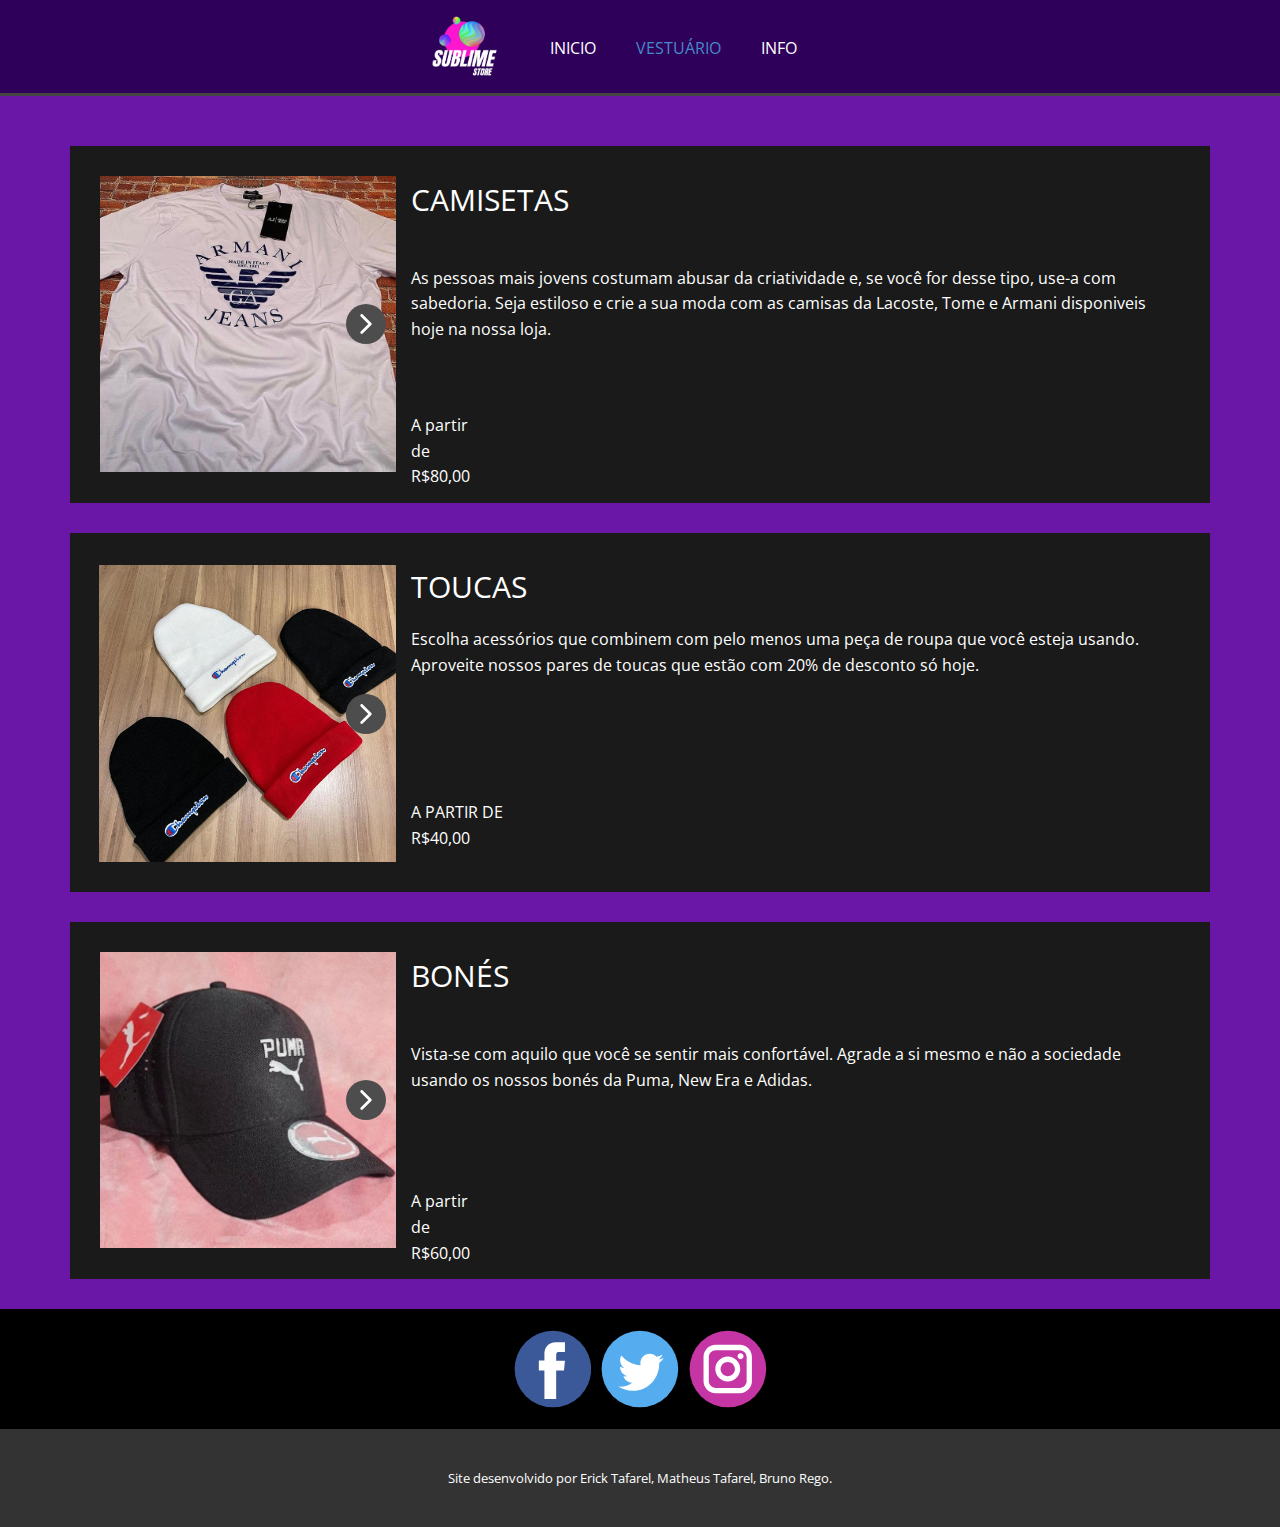
<file: Trabalho/Site Sublime/index.html>
<!DOCTYPE html>
<html style="font-size: 16px;">
  <head>
    <meta name="viewport" content="width=device-width, initial-scale=1.0">
    <meta charset="utf-8">
    <meta name="keywords" content="">
    <meta name="description" content="">
    <meta name="page_type" content="np-template-header-footer-from-plugin">
    <title>VESTUÁRIO</title>
    <link rel="stylesheet" href="nicepage.css" media="screen">
<link rel="stylesheet" href="VESTUÁRIO.css" media="screen">
    <script class="u-script" type="text/javascript" src="jquery.js" defer=""></script>
    <script class="u-script" type="text/javascript" src="nicepage.js" defer=""></script>
    <meta name="generator" content="Nicepage 3.16.1, nicepage.com">
    <link id="u-theme-google-font" rel="stylesheet" href="https://fonts.googleapis.com/css?family=Roboto:100,100i,300,300i,400,400i,500,500i,700,700i,900,900i|Open+Sans:300,300i,400,400i,600,600i,700,700i,800,800i">
    
    
    <script type="application/ld+json">{
		"@context": "http://schema.org",
		"@type": "Organization",
		"name": "",
		"url": "index.html",
		"sameAs": []
}</script>
    <meta property="og:title" content="VESTUÁRIO">
    <meta property="og:type" content="website">
    <meta name="theme-color" content="#478ac9">
    <link rel="canonical" href="index.html">
    <meta property="og:url" content="index.html">
  </head>
  <body data-home-page="VESTUÁRIO.html" data-home-page-title="VESTUÁRIO" class="u-body"><header class="u-clearfix u-custom-color-1 u-header u-header" id="sec-01de"><div class="u-clearfix u-sheet u-sheet-1">
        <nav class="u-menu u-menu-dropdown u-offcanvas u-menu-1">
          <div class="menu-collapse" style="font-size: 1rem; letter-spacing: 0px;">
            <a class="u-button-style u-custom-left-right-menu-spacing u-custom-padding-bottom u-custom-top-bottom-menu-spacing u-nav-link u-text-active-palette-1-base u-text-hover-palette-2-base" href="#" style="padding: 4px 20px; font-size: calc(1em + 8px);">
              <svg><use xmlns:xlink="http://www.w3.org/1999/xlink" xlink:href="#menu-hamburger"></use></svg>
              <svg version="1.1" xmlns="http://www.w3.org/2000/svg" xmlns:xlink="http://www.w3.org/1999/xlink"><defs><symbol id="menu-hamburger" viewBox="0 0 16 16" style="width: 16px; height: 16px;"><rect y="1" width="16" height="2"></rect><rect y="7" width="16" height="2"></rect><rect y="13" width="16" height="2"></rect>
</symbol>
</defs></svg>
            </a>
          </div>
          <div class="u-custom-menu u-nav-container">
            <ul class="u-nav u-unstyled u-nav-1"><li class="u-nav-item"><a class="u-button-style u-nav-link u-text-active-palette-1-base u-text-hover-palette-2-base" href="INICIO.html" style="padding: 10px 20px;">INICIO</a>
</li><li class="u-nav-item"><a class="u-button-style u-nav-link u-text-active-palette-1-base u-text-hover-palette-2-base" href="VESTUÁRIO.html" style="padding: 10px 20px;">VESTUÁRIO</a>
</li><li class="u-nav-item"><a class="u-button-style u-nav-link u-text-active-palette-1-base u-text-hover-palette-2-base" href="INFO.html" style="padding: 10px 20px;">INFO</a>
</li></ul>
          </div>
          <div class="u-custom-menu u-nav-container-collapse">
            <div class="u-black u-container-style u-inner-container-layout u-opacity u-opacity-95 u-sidenav">
              <div class="u-sidenav-overflow">
                <div class="u-menu-close"></div>
                <ul class="u-align-center u-nav u-popupmenu-items u-unstyled u-nav-2"><li class="u-nav-item"><a class="u-button-style u-nav-link" href="INICIO.html" style="padding: 10px 20px;">INICIO</a>
</li><li class="u-nav-item"><a class="u-button-style u-nav-link" href="VESTUÁRIO.html" style="padding: 10px 20px;">VESTUÁRIO</a>
</li><li class="u-nav-item"><a class="u-button-style u-nav-link" href="INFO.html" style="padding: 10px 20px;">INFO</a>
</li></ul>
              </div>
            </div>
            <div class="u-black u-menu-overlay u-opacity u-opacity-70"></div>
          </div>
        </nav>
        <img class="u-image u-image-default u-image-1" src="images/Designsemnome1.png" alt="" data-image-width="842" data-image-height="760">
        <div class="u-border-3 u-border-grey-dark-1 u-line u-line-horizontal u-line-1"></div>
      </div></header>
    <section class="u-clearfix u-custom-color-4 u-section-1" id="sec-4c35">
      <div class="u-clearfix u-sheet u-sheet-1">
        <div class="u-container-style u-expanded-width u-grey-90 u-group u-shape-rectangle u-group-1">
          <div class="u-container-layout u-container-layout-1">
            <div class="u-gallery u-layout-horizontal u-lightbox u-no-transition u-show-text-on-hover u-gallery-1">
              <div class="u-gallery-inner"><div class="u-effect-fade u-gallery-item u-gallery-item-1"><div class="u-back-slide" data-image-width="750" data-image-height="750"><img class="u-back-image" src="images/1.jfif">
</div><div class="u-over-slide u-shading u-over-slide-1"><h3 class="u-gallery-heading"></h3><p class="u-gallery-text"></p>
</div>
</div><div class="u-effect-fade u-gallery-item u-gallery-item-2"><div class="u-back-slide" data-image-width="750" data-image-height="750"><img class="u-back-image" src="images/2.jfif">
</div><div class="u-over-slide u-shading u-over-slide-2"><h3 class="u-gallery-heading"></h3><p class="u-gallery-text"></p>
</div>
</div><div class="u-effect-fade u-gallery-item u-gallery-item-3"><div class="u-back-slide" data-image-width="750" data-image-height="750"><img class="u-back-image" src="images/3.jfif">
</div><div class="u-over-slide u-shading u-over-slide-3"><h3 class="u-gallery-heading"></h3><p class="u-gallery-text"></p>
</div>
</div><div class="u-effect-fade u-gallery-item u-gallery-item-4"><div class="u-back-slide" data-image-width="750" data-image-height="750"><img class="u-back-image" src="images/4.jfif">
</div><div class="u-over-slide u-shading u-over-slide-4"><h3 class="u-gallery-heading"></h3><p class="u-gallery-text"></p>
</div>
</div><div class="u-effect-fade u-gallery-item u-gallery-item-5"><div class="u-back-slide" data-image-width="750" data-image-height="750"><img class="u-back-image" src="images/5.jfif">
</div><div class="u-over-slide u-shading u-over-slide-5"><h3 class="u-gallery-heading"></h3><p class="u-gallery-text"></p>
</div>
</div><div class="u-effect-fade u-gallery-item u-gallery-item-6"><div class="u-back-slide" data-image-width="750" data-image-height="750"><img class="u-back-image" src="images/6.jfif">
</div><div class="u-over-slide u-shading u-over-slide-6"><h3 class="u-gallery-heading"></h3><p class="u-gallery-text"></p>
</div>
</div></div>
              <a class="u-absolute-vcenter u-gallery-nav u-gallery-nav-prev u-grey-70 u-icon-circle u-opacity u-opacity-70 u-spacing-10 u-text-white u-gallery-nav-1" href="#" role="button">
                <span aria-hidden="true">
                  <svg viewBox="0 0 451.847 451.847"><path d="M97.141,225.92c0-8.095,3.091-16.192,9.259-22.366L300.689,9.27c12.359-12.359,32.397-12.359,44.751,0
c12.354,12.354,12.354,32.388,0,44.748L173.525,225.92l171.903,171.909c12.354,12.354,12.354,32.391,0,44.744
c-12.354,12.365-32.386,12.365-44.745,0l-194.29-194.281C100.226,242.115,97.141,234.018,97.141,225.92z"></path></svg>
                </span>
                <span class="sr-only">
                  <svg viewBox="0 0 451.847 451.847"><path d="M97.141,225.92c0-8.095,3.091-16.192,9.259-22.366L300.689,9.27c12.359-12.359,32.397-12.359,44.751,0
c12.354,12.354,12.354,32.388,0,44.748L173.525,225.92l171.903,171.909c12.354,12.354,12.354,32.391,0,44.744
c-12.354,12.365-32.386,12.365-44.745,0l-194.29-194.281C100.226,242.115,97.141,234.018,97.141,225.92z"></path></svg>
                </span>
              </a>
              <a class="u-absolute-vcenter u-gallery-nav u-gallery-nav-next u-grey-70 u-icon-circle u-opacity u-opacity-70 u-spacing-10 u-text-white u-gallery-nav-2" href="#" role="button">
                <span aria-hidden="true">
                  <svg viewBox="0 0 451.846 451.847"><path d="M345.441,248.292L151.154,442.573c-12.359,12.365-32.397,12.365-44.75,0c-12.354-12.354-12.354-32.391,0-44.744
L278.318,225.92L106.409,54.017c-12.354-12.359-12.354-32.394,0-44.748c12.354-12.359,32.391-12.359,44.75,0l194.287,194.284
c6.177,6.18,9.262,14.271,9.262,22.366C354.708,234.018,351.617,242.115,345.441,248.292z"></path></svg>
                </span>
                <span class="sr-only">
                  <svg viewBox="0 0 451.846 451.847"><path d="M345.441,248.292L151.154,442.573c-12.359,12.365-32.397,12.365-44.75,0c-12.354-12.354-12.354-32.391,0-44.744
L278.318,225.92L106.409,54.017c-12.354-12.359-12.354-32.394,0-44.748c12.354-12.359,32.391-12.359,44.75,0l194.287,194.284
c6.177,6.18,9.262,14.271,9.262,22.366C354.708,234.018,351.617,242.115,345.441,248.292z"></path></svg>
                </span>
              </a>
            </div>
            <p class="u-text u-text-1">CAMISETAS</p>
            <p class="u-text u-text-2">A partir de<br>R$80,00
            </p>
            <p class="u-text u-text-3">As pessoas mais jovens costumam abusar da criatividade e, se você for desse tipo, use-a com sabedoria. Seja estiloso e crie a sua moda com as camisas da Lacoste, Tome e Armani disponiveis hoje na nossa loja.</p>
          </div>
        </div>
        <div class="u-container-style u-expanded-width u-grey-90 u-group u-shape-rectangle u-group-2">
          <div class="u-container-layout u-valign-bottom-xl u-container-layout-2">
            <p class="u-text u-text-4">TOUCAS</p>
            <p class="u-text u-text-default-lg u-text-default-md u-text-default-sm u-text-default-xl u-text-5">A partir de<br>
              <span style="font-weight: 400;">R$40,00</span>
              <br>
            </p>
            <p class="u-text u-text-6">Escolha acessórios que combinem com pelo menos uma peça de roupa que você esteja usando. Aproveite nossos pares de toucas que estão com 20% de desconto só hoje.</p>
            <div class="u-gallery u-layout-horizontal u-lightbox u-no-transition u-show-text-on-hover u-gallery-2">
              <div class="u-gallery-inner"><div class="u-effect-fade u-gallery-item u-gallery-item-7"><div class="u-back-slide" data-image-width="1024" data-image-height="1024"><img class="u-back-image" src="images/a1.jfif">
</div><div class="u-over-slide u-shading u-over-slide-7"><h3 class="u-gallery-heading"></h3><p class="u-gallery-text"></p>
</div>
</div><div class="u-effect-fade u-gallery-item u-gallery-item-8"><div class="u-back-slide" data-image-width="1024" data-image-height="1024"><img class="u-back-image" src="images/a2.jfif">
</div><div class="u-over-slide u-shading u-over-slide-8"><h3 class="u-gallery-heading"></h3><p class="u-gallery-text"></p>
</div>
</div><div class="u-effect-fade u-gallery-item u-gallery-item-9"><div class="u-back-slide" data-image-width="766" data-image-height="1024"><img class="u-back-image" src="images/a3.jfif">
</div><div class="u-over-slide u-shading u-over-slide-9"><h3 class="u-gallery-heading"></h3><p class="u-gallery-text"></p>
</div>
</div></div>
              <a class="u-absolute-vcenter u-gallery-nav u-gallery-nav-prev u-grey-70 u-icon-circle u-opacity u-opacity-70 u-spacing-10 u-text-white u-gallery-nav-3" href="#" role="button">
                <span aria-hidden="true">
                  <svg viewBox="0 0 451.847 451.847"><path d="M97.141,225.92c0-8.095,3.091-16.192,9.259-22.366L300.689,9.27c12.359-12.359,32.397-12.359,44.751,0
c12.354,12.354,12.354,32.388,0,44.748L173.525,225.92l171.903,171.909c12.354,12.354,12.354,32.391,0,44.744
c-12.354,12.365-32.386,12.365-44.745,0l-194.29-194.281C100.226,242.115,97.141,234.018,97.141,225.92z"></path></svg>
                </span>
                <span class="sr-only">
                  <svg viewBox="0 0 451.847 451.847"><path d="M97.141,225.92c0-8.095,3.091-16.192,9.259-22.366L300.689,9.27c12.359-12.359,32.397-12.359,44.751,0
c12.354,12.354,12.354,32.388,0,44.748L173.525,225.92l171.903,171.909c12.354,12.354,12.354,32.391,0,44.744
c-12.354,12.365-32.386,12.365-44.745,0l-194.29-194.281C100.226,242.115,97.141,234.018,97.141,225.92z"></path></svg>
                </span>
              </a>
              <a class="u-absolute-vcenter u-gallery-nav u-gallery-nav-next u-grey-70 u-icon-circle u-opacity u-opacity-70 u-spacing-10 u-text-white u-gallery-nav-4" href="#" role="button">
                <span aria-hidden="true">
                  <svg viewBox="0 0 451.846 451.847"><path d="M345.441,248.292L151.154,442.573c-12.359,12.365-32.397,12.365-44.75,0c-12.354-12.354-12.354-32.391,0-44.744
L278.318,225.92L106.409,54.017c-12.354-12.359-12.354-32.394,0-44.748c12.354-12.359,32.391-12.359,44.75,0l194.287,194.284
c6.177,6.18,9.262,14.271,9.262,22.366C354.708,234.018,351.617,242.115,345.441,248.292z"></path></svg>
                </span>
                <span class="sr-only">
                  <svg viewBox="0 0 451.846 451.847"><path d="M345.441,248.292L151.154,442.573c-12.359,12.365-32.397,12.365-44.75,0c-12.354-12.354-12.354-32.391,0-44.744
L278.318,225.92L106.409,54.017c-12.354-12.359-12.354-32.394,0-44.748c12.354-12.359,32.391-12.359,44.75,0l194.287,194.284
c6.177,6.18,9.262,14.271,9.262,22.366C354.708,234.018,351.617,242.115,345.441,248.292z"></path></svg>
                </span>
              </a>
            </div>
          </div>
        </div>
        <div class="u-container-style u-expanded-width u-grey-90 u-group u-shape-rectangle u-group-3">
          <div class="u-container-layout u-container-layout-3">
            <div class="u-gallery u-layout-horizontal u-lightbox u-no-transition u-show-text-on-hover u-gallery-3">
              <div class="u-gallery-inner"><div class="u-effect-fade u-gallery-item u-gallery-item-10"><div class="u-back-slide" data-image-width="596" data-image-height="597"><img class="u-back-image" src="images/b1.png">
</div><div class="u-over-slide u-shading u-over-slide-10"><h3 class="u-gallery-heading"></h3><p class="u-gallery-text"></p>
</div>
</div><div class="u-effect-fade u-gallery-item u-gallery-item-11"><div class="u-back-slide" data-image-width="564" data-image-height="553"><img class="u-back-image" src="images/b2.png">
</div><div class="u-over-slide u-shading u-over-slide-11"><h3 class="u-gallery-heading"></h3><p class="u-gallery-text"></p>
</div>
</div><div class="u-effect-fade u-gallery-item u-gallery-item-12"><div class="u-back-slide" data-image-width="572" data-image-height="551"><img class="u-back-image" src="images/b3.png">
</div><div class="u-over-slide u-shading u-over-slide-12"><h3 class="u-gallery-heading"></h3><p class="u-gallery-text"></p>
</div>
</div></div>
              <a class="u-gallery-nav u-gallery-nav-prev u-grey-70 u-icon-circle u-opacity u-opacity-70 u-spacing-10 u-text-white u-gallery-nav-5" href="#" role="button">
                <span aria-hidden="true">
                  <svg viewBox="0 0 451.847 451.847"><path d="M97.141,225.92c0-8.095,3.091-16.192,9.259-22.366L300.689,9.27c12.359-12.359,32.397-12.359,44.751,0
c12.354,12.354,12.354,32.388,0,44.748L173.525,225.92l171.903,171.909c12.354,12.354,12.354,32.391,0,44.744
c-12.354,12.365-32.386,12.365-44.745,0l-194.29-194.281C100.226,242.115,97.141,234.018,97.141,225.92z"></path></svg>
                </span>
                <span class="sr-only">
                  <svg viewBox="0 0 451.847 451.847"><path d="M97.141,225.92c0-8.095,3.091-16.192,9.259-22.366L300.689,9.27c12.359-12.359,32.397-12.359,44.751,0
c12.354,12.354,12.354,32.388,0,44.748L173.525,225.92l171.903,171.909c12.354,12.354,12.354,32.391,0,44.744
c-12.354,12.365-32.386,12.365-44.745,0l-194.29-194.281C100.226,242.115,97.141,234.018,97.141,225.92z"></path></svg>
                </span>
              </a>
              <a class="u-absolute-vcenter u-gallery-nav u-gallery-nav-next u-grey-70 u-icon-circle u-opacity u-opacity-70 u-spacing-10 u-text-white u-gallery-nav-6" href="#" role="button">
                <span aria-hidden="true">
                  <svg viewBox="0 0 451.846 451.847"><path d="M345.441,248.292L151.154,442.573c-12.359,12.365-32.397,12.365-44.75,0c-12.354-12.354-12.354-32.391,0-44.744
L278.318,225.92L106.409,54.017c-12.354-12.359-12.354-32.394,0-44.748c12.354-12.359,32.391-12.359,44.75,0l194.287,194.284
c6.177,6.18,9.262,14.271,9.262,22.366C354.708,234.018,351.617,242.115,345.441,248.292z"></path></svg>
                </span>
                <span class="sr-only">
                  <svg viewBox="0 0 451.846 451.847"><path d="M345.441,248.292L151.154,442.573c-12.359,12.365-32.397,12.365-44.75,0c-12.354-12.354-12.354-32.391,0-44.744
L278.318,225.92L106.409,54.017c-12.354-12.359-12.354-32.394,0-44.748c12.354-12.359,32.391-12.359,44.75,0l194.287,194.284
c6.177,6.18,9.262,14.271,9.262,22.366C354.708,234.018,351.617,242.115,345.441,248.292z"></path></svg>
                </span>
              </a>
            </div>
            <p class="u-text u-text-7">BONÉS</p>
            <p class="u-text u-text-8">A partir de<br>R$60,00
            </p>
            <p class="u-text u-text-9">Vista-se com aquilo que você se sentir mais confortável. Agrade a si mesmo e não a sociedade usando os nossos bonés da Puma, New Era e Adidas.</p>
          </div>
        </div>
      </div>
    </section>
    
    
    <footer class="u-black u-clearfix u-footer" id="sec-c217"><div class="u-clearfix u-sheet u-valign-middle-sm u-valign-middle-xl u-sheet-1">
        <div class="u-align-left u-social-icons u-spacing-10 u-social-icons-1">
          <a class="u-social-url" title="facebook" target="_blank" href=""><span class="u-icon u-icon-circle u-social-facebook u-social-icon u-icon-1"><svg class="u-svg-link" preserveAspectRatio="xMidYMin slice" viewBox="0 0 112 112" style=""><use xmlns:xlink="http://www.w3.org/1999/xlink" xlink:href="#svg-84ae"></use></svg><svg class="u-svg-content" viewBox="0 0 112 112" x="0" y="0" id="svg-84ae"><circle fill="currentColor" cx="56.1" cy="56.1" r="55"></circle><path fill="#FFFFFF" d="M73.5,31.6h-9.1c-1.4,0-3.6,0.8-3.6,3.9v8.5h12.6L72,58.3H60.8v40.8H43.9V58.3h-8V43.9h8v-9.2
            c0-6.7,3.1-17,17-17h12.5v13.9H73.5z"></path></svg></span>
          </a>
          <a class="u-social-url" title="twitter" target="_blank" href=""><span class="u-icon u-icon-circle u-social-icon u-social-twitter u-icon-2"><svg class="u-svg-link" preserveAspectRatio="xMidYMin slice" viewBox="0 0 112 112" style=""><use xmlns:xlink="http://www.w3.org/1999/xlink" xlink:href="#svg-144f"></use></svg><svg class="u-svg-content" viewBox="0 0 112 112" x="0" y="0" id="svg-144f"><circle fill="currentColor" class="st0" cx="56.1" cy="56.1" r="55"></circle><path fill="#FFFFFF" d="M83.8,47.3c0,0.6,0,1.2,0,1.7c0,17.7-13.5,38.2-38.2,38.2C38,87.2,31,85,25,81.2c1,0.1,2.1,0.2,3.2,0.2
            c6.3,0,12.1-2.1,16.7-5.7c-5.9-0.1-10.8-4-12.5-9.3c0.8,0.2,1.7,0.2,2.5,0.2c1.2,0,2.4-0.2,3.5-0.5c-6.1-1.2-10.8-6.7-10.8-13.1
            c0-0.1,0-0.1,0-0.2c1.8,1,3.9,1.6,6.1,1.7c-3.6-2.4-6-6.5-6-11.2c0-2.5,0.7-4.8,1.8-6.7c6.6,8.1,16.5,13.5,27.6,14
            c-0.2-1-0.3-2-0.3-3.1c0-7.4,6-13.4,13.4-13.4c3.9,0,7.3,1.6,9.8,4.2c3.1-0.6,5.9-1.7,8.5-3.3c-1,3.1-3.1,5.8-5.9,7.4
            c2.7-0.3,5.3-1,7.7-2.1C88.7,43,86.4,45.4,83.8,47.3z"></path></svg></span>
          </a>
          <a class="u-social-url" title="instagram" target="_blank" href=""><span class="u-icon u-icon-circle u-social-icon u-social-instagram u-icon-3"><svg class="u-svg-link" preserveAspectRatio="xMidYMin slice" viewBox="0 0 112 112" style=""><use xmlns:xlink="http://www.w3.org/1999/xlink" xlink:href="#svg-6b26"></use></svg><svg class="u-svg-content" viewBox="0 0 112 112" x="0" y="0" id="svg-6b26"><circle fill="currentColor" cx="56.1" cy="56.1" r="55"></circle><path fill="#FFFFFF" d="M55.9,38.2c-9.9,0-17.9,8-17.9,17.9C38,66,46,74,55.9,74c9.9,0,17.9-8,17.9-17.9C73.8,46.2,65.8,38.2,55.9,38.2
            z M55.9,66.4c-5.7,0-10.3-4.6-10.3-10.3c-0.1-5.7,4.6-10.3,10.3-10.3c5.7,0,10.3,4.6,10.3,10.3C66.2,61.8,61.6,66.4,55.9,66.4z"></path><path fill="#FFFFFF" d="M74.3,33.5c-2.3,0-4.2,1.9-4.2,4.2s1.9,4.2,4.2,4.2s4.2-1.9,4.2-4.2S76.6,33.5,74.3,33.5z"></path><path fill="#FFFFFF" d="M73.1,21.3H38.6c-9.7,0-17.5,7.9-17.5,17.5v34.5c0,9.7,7.9,17.6,17.5,17.6h34.5c9.7,0,17.5-7.9,17.5-17.5V38.8
            C90.6,29.1,82.7,21.3,73.1,21.3z M83,73.3c0,5.5-4.5,9.9-9.9,9.9H38.6c-5.5,0-9.9-4.5-9.9-9.9V38.8c0-5.5,4.5-9.9,9.9-9.9h34.5
            c5.5,0,9.9,4.5,9.9,9.9V73.3z"></path></svg></span>
          </a>
        </div>
      </div></footer>
    <section class="u-backlink u-clearfix u-grey-80">
      <p class="u-text">
        <span>Site desenvolvido por Erick Tafarel, Matheus Tafarel, Bruno Rego.</span>
      </p> 
    </section>
  </body>
</html>
</file>
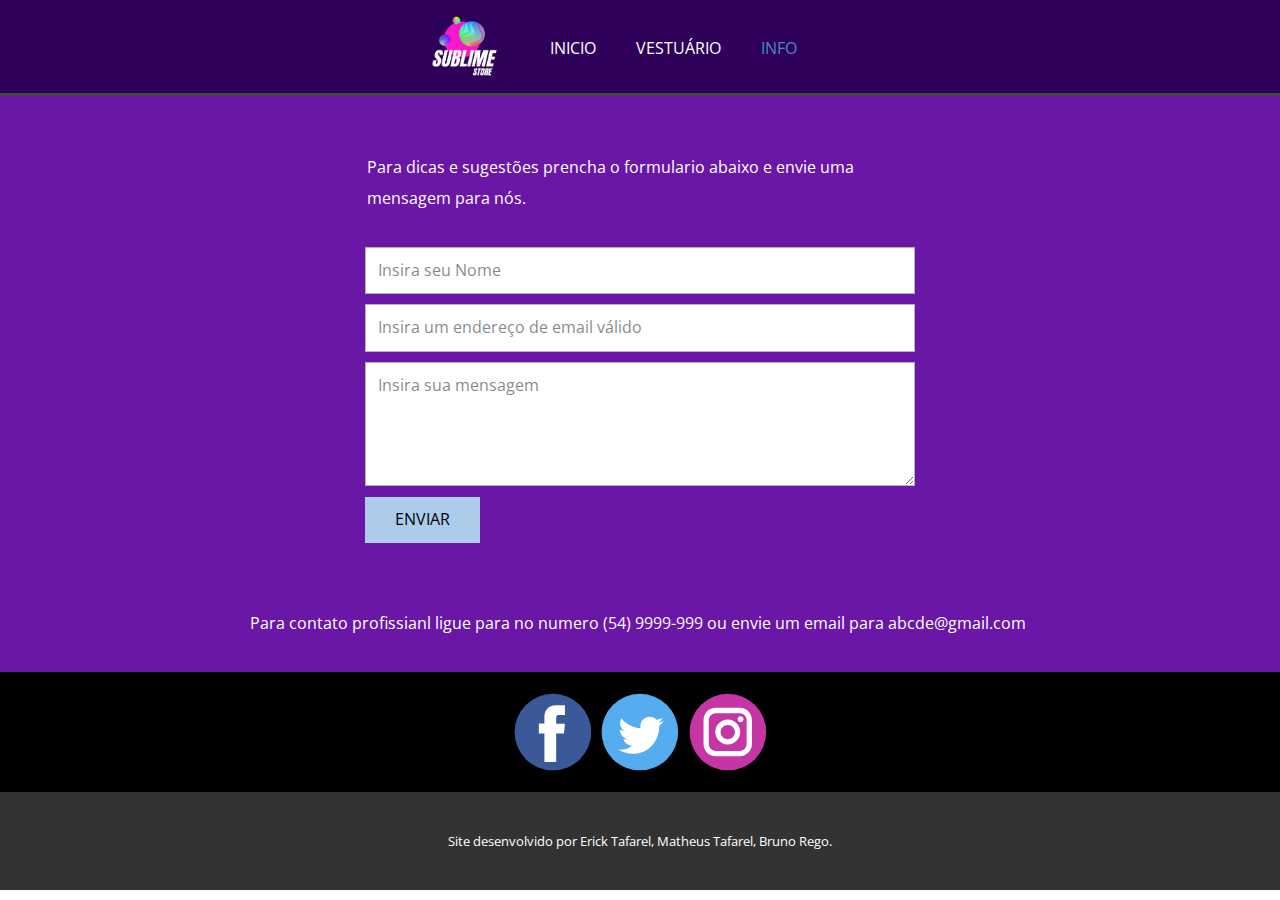
<file: Trabalho/Site Sublime/INFO.html>
<!DOCTYPE html>
<html style="font-size: 16px;">
  <head>
    <meta name="viewport" content="width=device-width, initial-scale=1.0">
    <meta charset="utf-8">
    <meta name="keywords" content="">
    <meta name="description" content="">
    <meta name="page_type" content="np-template-header-footer-from-plugin">
    <title>INFO</title>
    <link rel="stylesheet" href="nicepage.css" media="screen">
<link rel="stylesheet" href="INFO.css" media="screen">
    <script class="u-script" type="text/javascript" src="jquery.js" defer=""></script>
    <script class="u-script" type="text/javascript" src="nicepage.js" defer=""></script>
    <meta name="generator" content="Nicepage 3.16.1, nicepage.com">
    <link id="u-theme-google-font" rel="stylesheet" href="https://fonts.googleapis.com/css?family=Roboto:100,100i,300,300i,400,400i,500,500i,700,700i,900,900i|Open+Sans:300,300i,400,400i,600,600i,700,700i,800,800i">
    
    
    <script type="application/ld+json">{
		"@context": "http://schema.org",
		"@type": "Organization",
		"name": "",
		"url": "index.html",
		"sameAs": []
}</script>
    <meta property="og:title" content="INFO">
    <meta property="og:type" content="website">
    <meta name="theme-color" content="#478ac9">
    <link rel="canonical" href="index.html">
    <meta property="og:url" content="index.html">
  </head>
  <body class="u-body"><header class="u-clearfix u-custom-color-1 u-header u-header" id="sec-01de"><div class="u-clearfix u-sheet u-sheet-1">
        <nav class="u-menu u-menu-dropdown u-offcanvas u-menu-1">
          <div class="menu-collapse" style="font-size: 1rem; letter-spacing: 0px;">
            <a class="u-button-style u-custom-left-right-menu-spacing u-custom-padding-bottom u-custom-top-bottom-menu-spacing u-nav-link u-text-active-palette-1-base u-text-hover-palette-2-base" href="#" style="padding: 4px 20px; font-size: calc(1em + 8px);">
              <svg><use xmlns:xlink="http://www.w3.org/1999/xlink" xlink:href="#menu-hamburger"></use></svg>
              <svg version="1.1" xmlns="http://www.w3.org/2000/svg" xmlns:xlink="http://www.w3.org/1999/xlink"><defs><symbol id="menu-hamburger" viewBox="0 0 16 16" style="width: 16px; height: 16px;"><rect y="1" width="16" height="2"></rect><rect y="7" width="16" height="2"></rect><rect y="13" width="16" height="2"></rect>
</symbol>
</defs></svg>
            </a>
          </div>
          <div class="u-custom-menu u-nav-container">
            <ul class="u-nav u-unstyled u-nav-1"><li class="u-nav-item"><a class="u-button-style u-nav-link u-text-active-palette-1-base u-text-hover-palette-2-base" href="INICIO.html" style="padding: 10px 20px;">INICIO</a>
</li><li class="u-nav-item"><a class="u-button-style u-nav-link u-text-active-palette-1-base u-text-hover-palette-2-base" href="VESTUÁRIO.html" style="padding: 10px 20px;">VESTUÁRIO</a>
</li><li class="u-nav-item"><a class="u-button-style u-nav-link u-text-active-palette-1-base u-text-hover-palette-2-base" href="INFO.html" style="padding: 10px 20px;">INFO</a>
</li></ul>
          </div>
          <div class="u-custom-menu u-nav-container-collapse">
            <div class="u-black u-container-style u-inner-container-layout u-opacity u-opacity-95 u-sidenav">
              <div class="u-sidenav-overflow">
                <div class="u-menu-close"></div>
                <ul class="u-align-center u-nav u-popupmenu-items u-unstyled u-nav-2"><li class="u-nav-item"><a class="u-button-style u-nav-link" href="INICIO.html" style="padding: 10px 20px;">INICIO</a>
</li><li class="u-nav-item"><a class="u-button-style u-nav-link" href="VESTUÁRIO.html" style="padding: 10px 20px;">VESTUÁRIO</a>
</li><li class="u-nav-item"><a class="u-button-style u-nav-link" href="INFO.html" style="padding: 10px 20px;">INFO</a>
</li></ul>
              </div>
            </div>
            <div class="u-black u-menu-overlay u-opacity u-opacity-70"></div>
          </div>
        </nav>
        <img class="u-image u-image-default u-image-1" src="images/Designsemnome1.png" alt="" data-image-width="842" data-image-height="760">
        <div class="u-border-3 u-border-grey-dark-1 u-line u-line-horizontal u-line-1"></div>
      </div></header>
    <section class="u-clearfix u-custom-color-4 u-section-1" id="sec-ec5c">
      <div class="u-clearfix u-sheet u-sheet-1">
        <p class="u-text u-text-1">Para dicas e sugestões prencha o formulario abaixo e envie uma mensagem para nós.<span style="font-size: 1.25rem;"></span>
        </p>
        <div class="u-form u-form-1">
          <form action="#" method="POST" class="u-clearfix u-form-spacing-10 u-form-vertical u-inner-form" style="padding: 10px" source="custom" name="form">
            <div class="u-form-group u-form-name u-form-group-1">
              <label for="name-592a" class="u-form-control-hidden u-label">Nome</label>
              <input type="text" placeholder="Insira seu Nome" id="name-592a" name="name" class="u-border-1 u-border-grey-30 u-input u-input-rectangle u-white" required="">
            </div>
            <div class="u-form-email u-form-group u-form-group-2">
              <label for="email-87a2" class="u-form-control-hidden u-label">Email</label>
              <input type="email" placeholder="Insira um endereço de email válido" id="email-87a2" name="email" class="u-border-1 u-border-grey-30 u-input u-input-rectangle u-white" required="">
            </div>
            <div class="u-form-group u-form-message u-form-group-3">
              <label for="message-9c9f" class="u-form-control-hidden u-label">Mensagem</label>
              <textarea placeholder="Insira sua mensagem" rows="4" cols="50" id="message-9c9f" name="message" class="u-border-1 u-border-grey-30 u-input u-input-rectangle u-white" required=""></textarea>
            </div>
            <div class="u-align-left u-form-group u-form-submit">
              <a href="#" class="u-btn u-btn-submit u-button-style">ENVIAR</a>
              <input type="submit" value="submit" class="u-form-control-hidden">
            </div>
            <div class="u-form-send-message u-form-send-success"> Thank you! Your message has been sent. </div>
            <div class="u-form-send-error u-form-send-message"> Unable to send your message. Please fix errors then try again. </div>
            <input type="hidden" value="" name="recaptchaResponse">
          </form>
        </div>
        <p class="u-text u-text-2">Para contato profissianl ligue para no numero (54) 9999-999 ou envie um email para abcde@gmail.com</p>
      </div>
    </section>
    
    
    <footer class="u-black u-clearfix u-footer" id="sec-c217"><div class="u-clearfix u-sheet u-valign-middle-sm u-valign-middle-xl u-sheet-1">
        <div class="u-align-left u-social-icons u-spacing-10 u-social-icons-1">
          <a class="u-social-url" title="facebook" target="_blank" href=""><span class="u-icon u-icon-circle u-social-facebook u-social-icon u-icon-1"><svg class="u-svg-link" preserveAspectRatio="xMidYMin slice" viewBox="0 0 112 112" style=""><use xmlns:xlink="http://www.w3.org/1999/xlink" xlink:href="#svg-84ae"></use></svg><svg class="u-svg-content" viewBox="0 0 112 112" x="0" y="0" id="svg-84ae"><circle fill="currentColor" cx="56.1" cy="56.1" r="55"></circle><path fill="#FFFFFF" d="M73.5,31.6h-9.1c-1.4,0-3.6,0.8-3.6,3.9v8.5h12.6L72,58.3H60.8v40.8H43.9V58.3h-8V43.9h8v-9.2
            c0-6.7,3.1-17,17-17h12.5v13.9H73.5z"></path></svg></span>
          </a>
          <a class="u-social-url" title="twitter" target="_blank" href=""><span class="u-icon u-icon-circle u-social-icon u-social-twitter u-icon-2"><svg class="u-svg-link" preserveAspectRatio="xMidYMin slice" viewBox="0 0 112 112" style=""><use xmlns:xlink="http://www.w3.org/1999/xlink" xlink:href="#svg-144f"></use></svg><svg class="u-svg-content" viewBox="0 0 112 112" x="0" y="0" id="svg-144f"><circle fill="currentColor" class="st0" cx="56.1" cy="56.1" r="55"></circle><path fill="#FFFFFF" d="M83.8,47.3c0,0.6,0,1.2,0,1.7c0,17.7-13.5,38.2-38.2,38.2C38,87.2,31,85,25,81.2c1,0.1,2.1,0.2,3.2,0.2
            c6.3,0,12.1-2.1,16.7-5.7c-5.9-0.1-10.8-4-12.5-9.3c0.8,0.2,1.7,0.2,2.5,0.2c1.2,0,2.4-0.2,3.5-0.5c-6.1-1.2-10.8-6.7-10.8-13.1
            c0-0.1,0-0.1,0-0.2c1.8,1,3.9,1.6,6.1,1.7c-3.6-2.4-6-6.5-6-11.2c0-2.5,0.7-4.8,1.8-6.7c6.6,8.1,16.5,13.5,27.6,14
            c-0.2-1-0.3-2-0.3-3.1c0-7.4,6-13.4,13.4-13.4c3.9,0,7.3,1.6,9.8,4.2c3.1-0.6,5.9-1.7,8.5-3.3c-1,3.1-3.1,5.8-5.9,7.4
            c2.7-0.3,5.3-1,7.7-2.1C88.7,43,86.4,45.4,83.8,47.3z"></path></svg></span>
          </a>
          <a class="u-social-url" title="instagram" target="_blank" href=""><span class="u-icon u-icon-circle u-social-icon u-social-instagram u-icon-3"><svg class="u-svg-link" preserveAspectRatio="xMidYMin slice" viewBox="0 0 112 112" style=""><use xmlns:xlink="http://www.w3.org/1999/xlink" xlink:href="#svg-6b26"></use></svg><svg class="u-svg-content" viewBox="0 0 112 112" x="0" y="0" id="svg-6b26"><circle fill="currentColor" cx="56.1" cy="56.1" r="55"></circle><path fill="#FFFFFF" d="M55.9,38.2c-9.9,0-17.9,8-17.9,17.9C38,66,46,74,55.9,74c9.9,0,17.9-8,17.9-17.9C73.8,46.2,65.8,38.2,55.9,38.2
            z M55.9,66.4c-5.7,0-10.3-4.6-10.3-10.3c-0.1-5.7,4.6-10.3,10.3-10.3c5.7,0,10.3,4.6,10.3,10.3C66.2,61.8,61.6,66.4,55.9,66.4z"></path><path fill="#FFFFFF" d="M74.3,33.5c-2.3,0-4.2,1.9-4.2,4.2s1.9,4.2,4.2,4.2s4.2-1.9,4.2-4.2S76.6,33.5,74.3,33.5z"></path><path fill="#FFFFFF" d="M73.1,21.3H38.6c-9.7,0-17.5,7.9-17.5,17.5v34.5c0,9.7,7.9,17.6,17.5,17.6h34.5c9.7,0,17.5-7.9,17.5-17.5V38.8
            C90.6,29.1,82.7,21.3,73.1,21.3z M83,73.3c0,5.5-4.5,9.9-9.9,9.9H38.6c-5.5,0-9.9-4.5-9.9-9.9V38.8c0-5.5,4.5-9.9,9.9-9.9h34.5
            c5.5,0,9.9,4.5,9.9,9.9V73.3z"></path></svg></span>
          </a>
        </div>
      </div></footer>
    <section class="u-backlink u-clearfix u-grey-80">
      <p class="u-text">
        <span>Site desenvolvido por Erick Tafarel, Matheus Tafarel, Bruno Rego.</span>
      </p>  
    </section>
  </body>
</html>
</file>
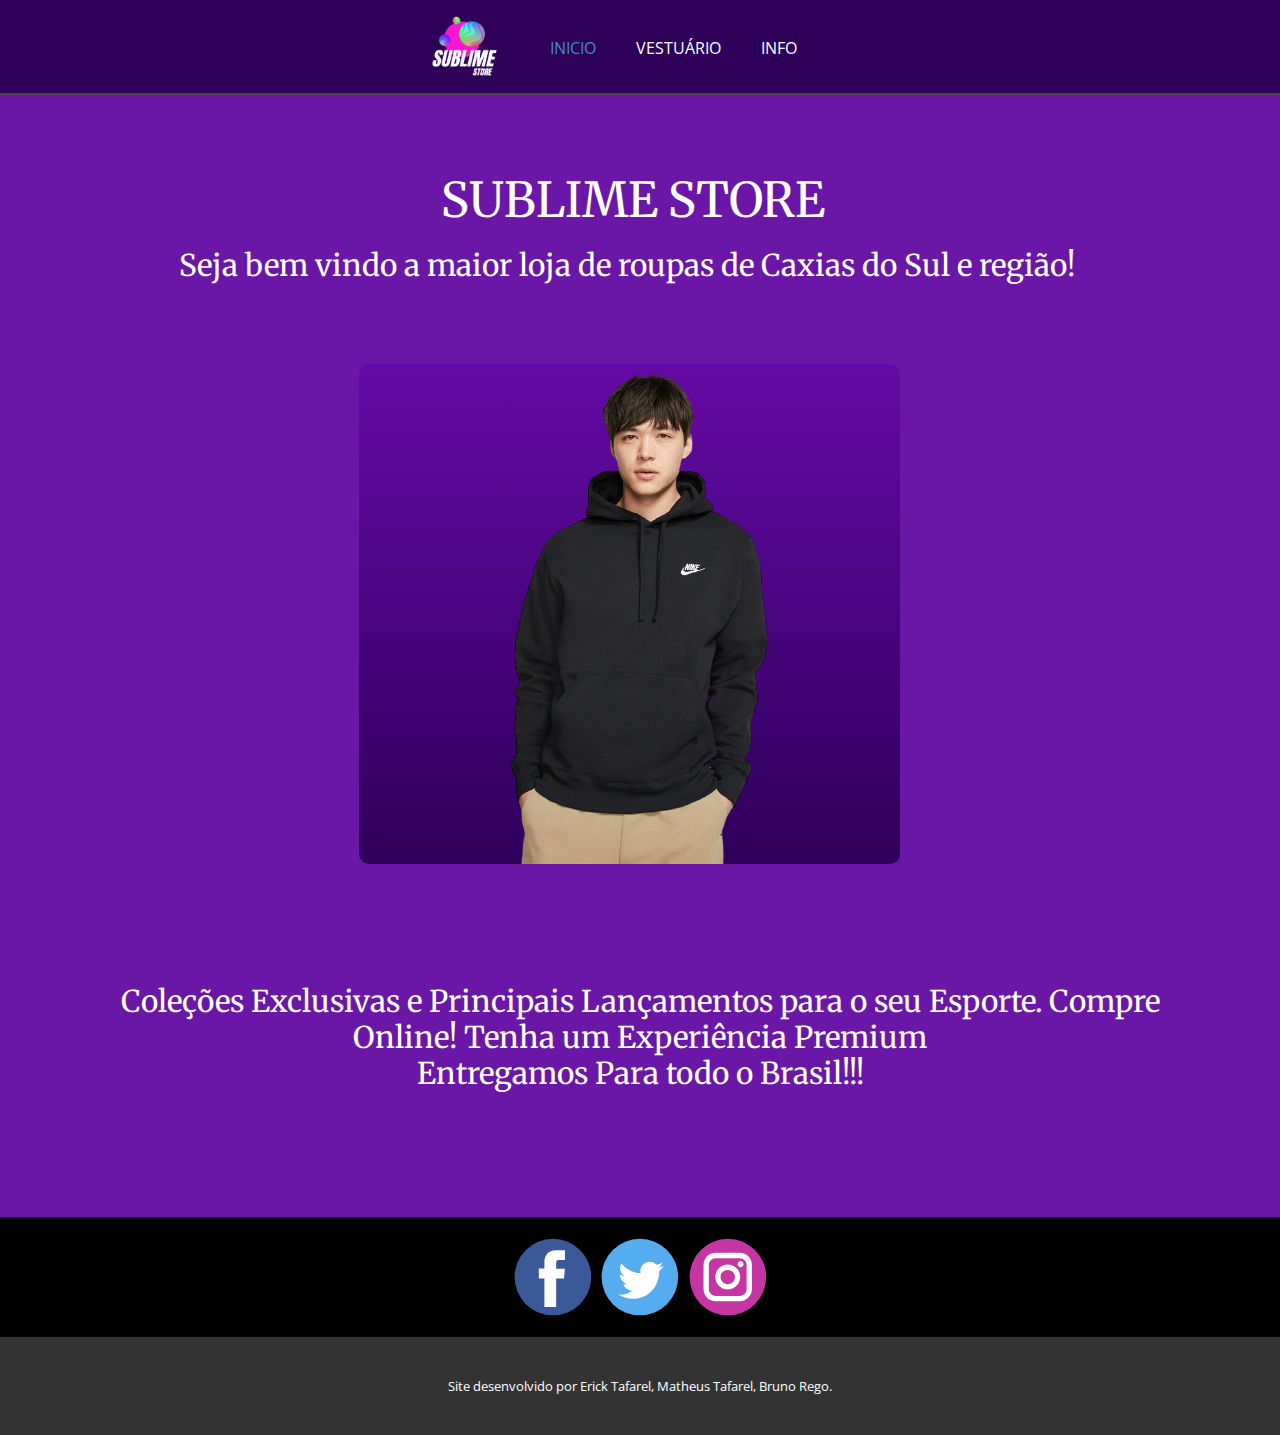
<file: Trabalho/Site Sublime/INICIO.html>
<!DOCTYPE html>
<html style="font-size: 16px;">
  <head>
    <meta name="viewport" content="width=device-width, initial-scale=1.0">
    <meta charset="utf-8">
    <meta name="keywords" content="INTUITIVE">
    <meta name="description" content="">
    <meta name="page_type" content="np-template-header-footer-from-plugin">
    <title>INICIO</title>
    <link rel="stylesheet" href="nicepage.css" media="screen">
<link rel="stylesheet" href="INICIO.css" media="screen">
    <script class="u-script" type="text/javascript" src="jquery.js" defer=""></script>
    <script class="u-script" type="text/javascript" src="nicepage.js" defer=""></script>
    <meta name="generator" content="Nicepage 3.16.1, nicepage.com">
    <link id="u-theme-google-font" rel="stylesheet" href="https://fonts.googleapis.com/css?family=Roboto:100,100i,300,300i,400,400i,500,500i,700,700i,900,900i|Open+Sans:300,300i,400,400i,600,600i,700,700i,800,800i">
    <link id="u-page-google-font" rel="stylesheet" href="https://fonts.googleapis.com/css?family=Merriweather:300,300i,400,400i,700,700i,900,900i">
    
    
    <script type="application/ld+json">{
		"@context": "http://schema.org",
		"@type": "Organization",
		"name": "",
		"url": "index.html",
		"sameAs": []
}</script>
    <meta property="og:title" content="INICIO">
    <meta property="og:type" content="website">
    <meta name="theme-color" content="#478ac9">
    <link rel="canonical" href="index.html">
    <meta property="og:url" content="index.html">
  </head>
  <body class="u-body"><header class="u-clearfix u-custom-color-1 u-header u-header" id="sec-01de"><div class="u-clearfix u-sheet u-sheet-1">
        <nav class="u-menu u-menu-dropdown u-offcanvas u-menu-1">
          <div class="menu-collapse" style="font-size: 1rem; letter-spacing: 0px;">
            <a class="u-button-style u-custom-left-right-menu-spacing u-custom-padding-bottom u-custom-top-bottom-menu-spacing u-nav-link u-text-active-palette-1-base u-text-hover-palette-2-base" href="#" style="padding: 4px 20px; font-size: calc(1em + 8px);">
              <svg><use xmlns:xlink="http://www.w3.org/1999/xlink" xlink:href="#menu-hamburger"></use></svg>
              <svg version="1.1" xmlns="http://www.w3.org/2000/svg" xmlns:xlink="http://www.w3.org/1999/xlink"><defs><symbol id="menu-hamburger" viewBox="0 0 16 16" style="width: 16px; height: 16px;"><rect y="1" width="16" height="2"></rect><rect y="7" width="16" height="2"></rect><rect y="13" width="16" height="2"></rect>
</symbol>
</defs></svg>
            </a>
          </div>
          <div class="u-custom-menu u-nav-container">
            <ul class="u-nav u-unstyled u-nav-1"><li class="u-nav-item"><a class="u-button-style u-nav-link u-text-active-palette-1-base u-text-hover-palette-2-base" href="INICIO.html" style="padding: 10px 20px;">INICIO</a>
</li><li class="u-nav-item"><a class="u-button-style u-nav-link u-text-active-palette-1-base u-text-hover-palette-2-base" href="VESTUÁRIO.html" style="padding: 10px 20px;">VESTUÁRIO</a>
</li><li class="u-nav-item"><a class="u-button-style u-nav-link u-text-active-palette-1-base u-text-hover-palette-2-base" href="INFO.html" style="padding: 10px 20px;">INFO</a>
</li></ul>
          </div>
          <div class="u-custom-menu u-nav-container-collapse">
            <div class="u-black u-container-style u-inner-container-layout u-opacity u-opacity-95 u-sidenav">
              <div class="u-sidenav-overflow">
                <div class="u-menu-close"></div>
                <ul class="u-align-center u-nav u-popupmenu-items u-unstyled u-nav-2"><li class="u-nav-item"><a class="u-button-style u-nav-link" href="INICIO.html" style="padding: 10px 20px;">INICIO</a>
</li><li class="u-nav-item"><a class="u-button-style u-nav-link" href="VESTUÁRIO.html" style="padding: 10px 20px;">VESTUÁRIO</a>
</li><li class="u-nav-item"><a class="u-button-style u-nav-link" href="INFO.html" style="padding: 10px 20px;">INFO</a>
</li></ul>
              </div>
            </div>
            <div class="u-black u-menu-overlay u-opacity u-opacity-70"></div>
          </div>
        </nav>
        <img class="u-image u-image-default u-image-1" src="images/Designsemnome1.png" alt="" data-image-width="842" data-image-height="760">
        <div class="u-border-3 u-border-grey-dark-1 u-line u-line-horizontal u-line-1"></div>
      </div></header>
    <section class="u-clearfix u-custom-color-4 u-section-1" id="sec-7f50">
      <div class="u-clearfix u-sheet u-sheet-1">
        <h2 class="u-custom-font u-font-merriweather u-text u-text-1">SUBLIME STORE</h2>
        <h3 class="u-custom-font u-font-merriweather u-text u-text-2">Seja bem vindo a maior loja de roupas de Caxias do Sul e região!</h3>
        <div class="u-container-style u-gradient u-group u-radius-10 u-shape-round u-group-1">
          <div class="u-container-layout u-container-layout-1">
            <img class="u-expanded-height u-image u-image-default u-preserve-proportions u-image-1" src="images/HZM-3476-026_zoom1-removebg-preview1.png" alt="" data-image-width="500" data-image-height="500">
          </div>
        </div>
        <h3 class="u-align-center u-custom-font u-font-merriweather u-text u-text-3">Coleções Exclusivas e Principais Lançamentos para o seu Esporte. Compre Online! Tenha um Experiência Premium<br>Entregamos Para todo o Brasil!!!
        </h3>
      </div>
    </section>
    
    
    <footer class="u-black u-clearfix u-footer" id="sec-c217"><div class="u-clearfix u-sheet u-valign-middle-sm u-valign-middle-xl u-sheet-1">
        <div class="u-align-left u-social-icons u-spacing-10 u-social-icons-1">
          <a class="u-social-url" title="facebook" target="_blank" href=""><span class="u-icon u-icon-circle u-social-facebook u-social-icon u-icon-1"><svg class="u-svg-link" preserveAspectRatio="xMidYMin slice" viewBox="0 0 112 112" style=""><use xmlns:xlink="http://www.w3.org/1999/xlink" xlink:href="#svg-84ae"></use></svg><svg class="u-svg-content" viewBox="0 0 112 112" x="0" y="0" id="svg-84ae"><circle fill="currentColor" cx="56.1" cy="56.1" r="55"></circle><path fill="#FFFFFF" d="M73.5,31.6h-9.1c-1.4,0-3.6,0.8-3.6,3.9v8.5h12.6L72,58.3H60.8v40.8H43.9V58.3h-8V43.9h8v-9.2
            c0-6.7,3.1-17,17-17h12.5v13.9H73.5z"></path></svg></span>
          </a>
          <a class="u-social-url" title="twitter" target="_blank" href=""><span class="u-icon u-icon-circle u-social-icon u-social-twitter u-icon-2"><svg class="u-svg-link" preserveAspectRatio="xMidYMin slice" viewBox="0 0 112 112" style=""><use xmlns:xlink="http://www.w3.org/1999/xlink" xlink:href="#svg-144f"></use></svg><svg class="u-svg-content" viewBox="0 0 112 112" x="0" y="0" id="svg-144f"><circle fill="currentColor" class="st0" cx="56.1" cy="56.1" r="55"></circle><path fill="#FFFFFF" d="M83.8,47.3c0,0.6,0,1.2,0,1.7c0,17.7-13.5,38.2-38.2,38.2C38,87.2,31,85,25,81.2c1,0.1,2.1,0.2,3.2,0.2
            c6.3,0,12.1-2.1,16.7-5.7c-5.9-0.1-10.8-4-12.5-9.3c0.8,0.2,1.7,0.2,2.5,0.2c1.2,0,2.4-0.2,3.5-0.5c-6.1-1.2-10.8-6.7-10.8-13.1
            c0-0.1,0-0.1,0-0.2c1.8,1,3.9,1.6,6.1,1.7c-3.6-2.4-6-6.5-6-11.2c0-2.5,0.7-4.8,1.8-6.7c6.6,8.1,16.5,13.5,27.6,14
            c-0.2-1-0.3-2-0.3-3.1c0-7.4,6-13.4,13.4-13.4c3.9,0,7.3,1.6,9.8,4.2c3.1-0.6,5.9-1.7,8.5-3.3c-1,3.1-3.1,5.8-5.9,7.4
            c2.7-0.3,5.3-1,7.7-2.1C88.7,43,86.4,45.4,83.8,47.3z"></path></svg></span>
          </a>
          <a class="u-social-url" title="instagram" target="_blank" href=""><span class="u-icon u-icon-circle u-social-icon u-social-instagram u-icon-3"><svg class="u-svg-link" preserveAspectRatio="xMidYMin slice" viewBox="0 0 112 112" style=""><use xmlns:xlink="http://www.w3.org/1999/xlink" xlink:href="#svg-6b26"></use></svg><svg class="u-svg-content" viewBox="0 0 112 112" x="0" y="0" id="svg-6b26"><circle fill="currentColor" cx="56.1" cy="56.1" r="55"></circle><path fill="#FFFFFF" d="M55.9,38.2c-9.9,0-17.9,8-17.9,17.9C38,66,46,74,55.9,74c9.9,0,17.9-8,17.9-17.9C73.8,46.2,65.8,38.2,55.9,38.2
            z M55.9,66.4c-5.7,0-10.3-4.6-10.3-10.3c-0.1-5.7,4.6-10.3,10.3-10.3c5.7,0,10.3,4.6,10.3,10.3C66.2,61.8,61.6,66.4,55.9,66.4z"></path><path fill="#FFFFFF" d="M74.3,33.5c-2.3,0-4.2,1.9-4.2,4.2s1.9,4.2,4.2,4.2s4.2-1.9,4.2-4.2S76.6,33.5,74.3,33.5z"></path><path fill="#FFFFFF" d="M73.1,21.3H38.6c-9.7,0-17.5,7.9-17.5,17.5v34.5c0,9.7,7.9,17.6,17.5,17.6h34.5c9.7,0,17.5-7.9,17.5-17.5V38.8
            C90.6,29.1,82.7,21.3,73.1,21.3z M83,73.3c0,5.5-4.5,9.9-9.9,9.9H38.6c-5.5,0-9.9-4.5-9.9-9.9V38.8c0-5.5,4.5-9.9,9.9-9.9h34.5
            c5.5,0,9.9,4.5,9.9,9.9V73.3z"></path></svg></span>
          </a>
        </div>
      </div></footer>
    <section class="u-backlink u-clearfix u-grey-80">
      <p class="u-text">
        <span>Site desenvolvido por Erick Tafarel, Matheus Tafarel, Bruno Rego.</span>
      </p>  
    </section>
  </body>
</html>
</file>
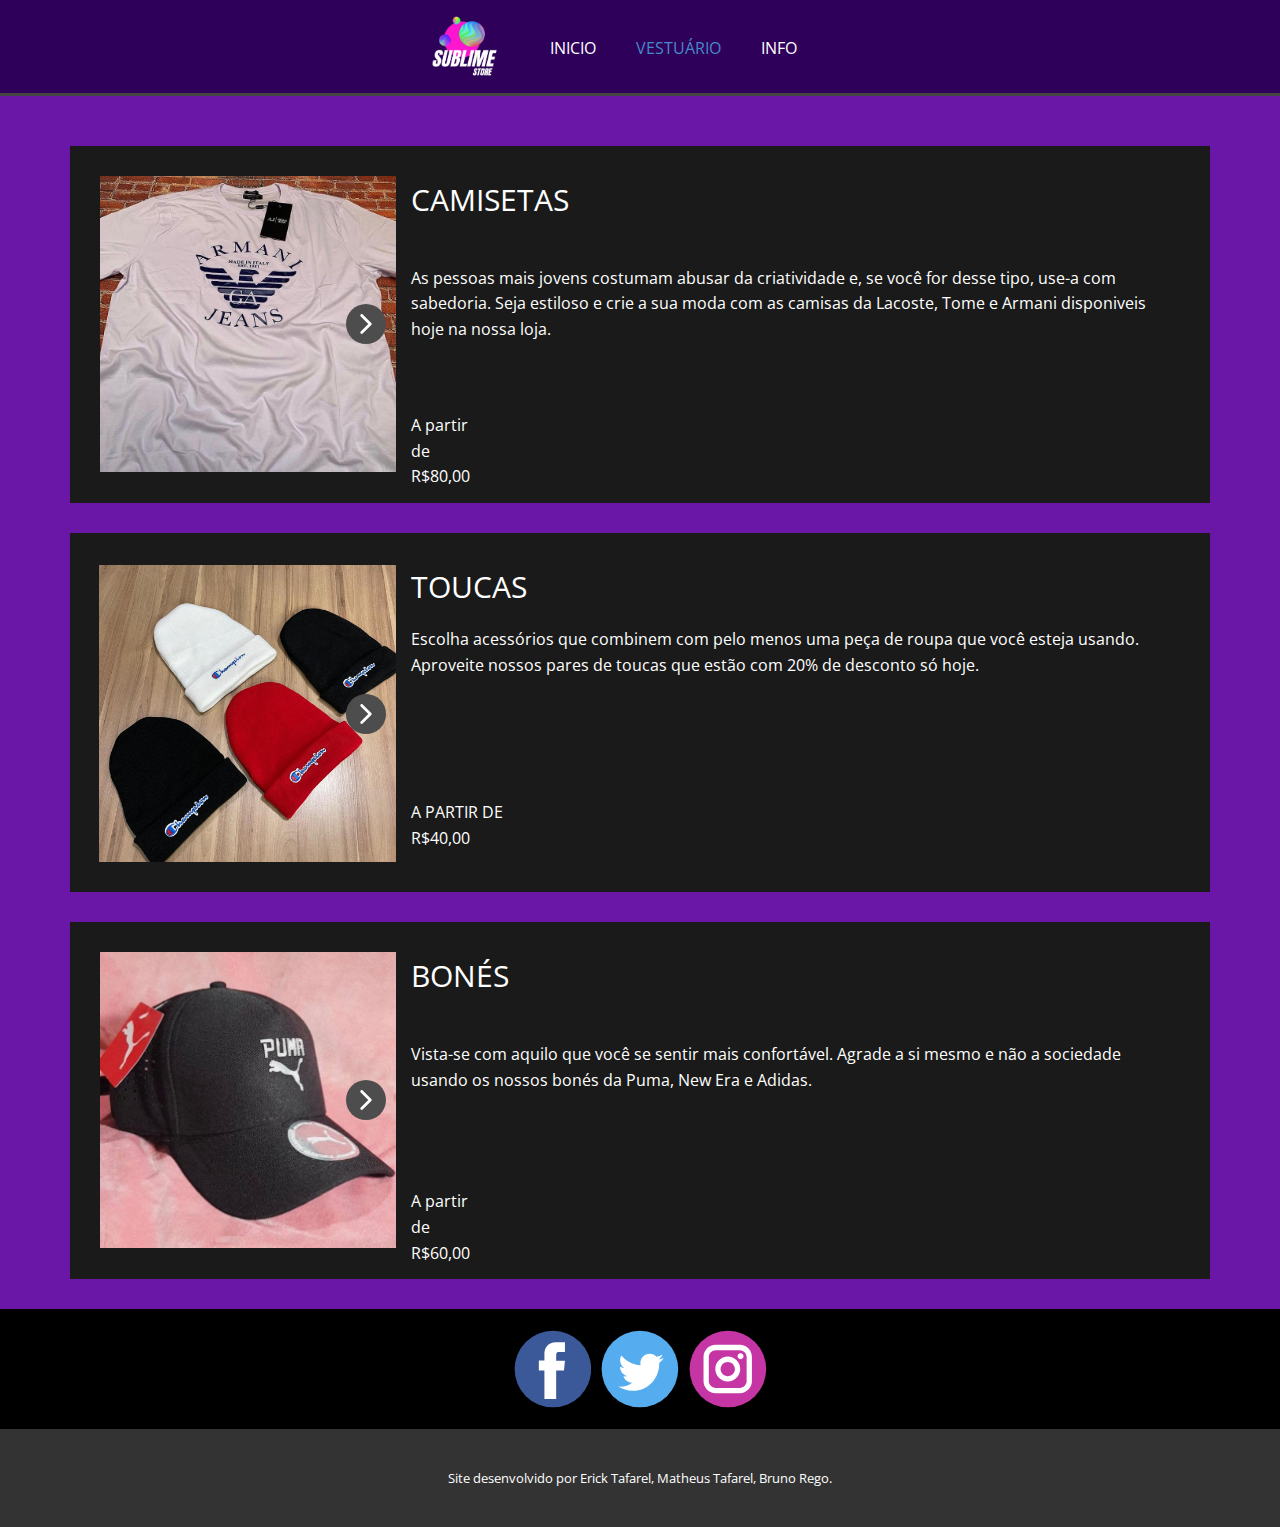
<file: Trabalho/Site Sublime/VESTUÁRIO.html>
<!DOCTYPE html>
<html style="font-size: 16px;">
  <head>
    <meta name="viewport" content="width=device-width, initial-scale=1.0">
    <meta charset="utf-8">
    <meta name="keywords" content="">
    <meta name="description" content="">
    <meta name="page_type" content="np-template-header-footer-from-plugin">
    <title>VESTUÁRIO</title>
    <link rel="stylesheet" href="nicepage.css" media="screen">
<link rel="stylesheet" href="VESTUÁRIO.css" media="screen">
    <script class="u-script" type="text/javascript" src="jquery.js" defer=""></script>
    <script class="u-script" type="text/javascript" src="nicepage.js" defer=""></script>
    <meta name="generator" content="Nicepage 3.16.1, nicepage.com">
    <link id="u-theme-google-font" rel="stylesheet" href="https://fonts.googleapis.com/css?family=Roboto:100,100i,300,300i,400,400i,500,500i,700,700i,900,900i|Open+Sans:300,300i,400,400i,600,600i,700,700i,800,800i">
    
    
    <script type="application/ld+json">{
		"@context": "http://schema.org",
		"@type": "Organization",
		"name": "",
		"url": "index.html",
		"sameAs": []
}</script>
    <meta property="og:title" content="VESTUÁRIO">
    <meta property="og:type" content="website">
    <meta name="theme-color" content="#478ac9">
    <link rel="canonical" href="index.html">
    <meta property="og:url" content="index.html">
  </head>
  <body class="u-body"><header class="u-clearfix u-custom-color-1 u-header u-header" id="sec-01de"><div class="u-clearfix u-sheet u-sheet-1">
        <nav class="u-menu u-menu-dropdown u-offcanvas u-menu-1">
          <div class="menu-collapse" style="font-size: 1rem; letter-spacing: 0px;">
            <a class="u-button-style u-custom-left-right-menu-spacing u-custom-padding-bottom u-custom-top-bottom-menu-spacing u-nav-link u-text-active-palette-1-base u-text-hover-palette-2-base" href="#" style="padding: 4px 20px; font-size: calc(1em + 8px);">
              <svg><use xmlns:xlink="http://www.w3.org/1999/xlink" xlink:href="#menu-hamburger"></use></svg>
              <svg version="1.1" xmlns="http://www.w3.org/2000/svg" xmlns:xlink="http://www.w3.org/1999/xlink"><defs><symbol id="menu-hamburger" viewBox="0 0 16 16" style="width: 16px; height: 16px;"><rect y="1" width="16" height="2"></rect><rect y="7" width="16" height="2"></rect><rect y="13" width="16" height="2"></rect>
</symbol>
</defs></svg>
            </a>
          </div>
          <div class="u-custom-menu u-nav-container">
            <ul class="u-nav u-unstyled u-nav-1"><li class="u-nav-item"><a class="u-button-style u-nav-link u-text-active-palette-1-base u-text-hover-palette-2-base" href="INICIO.html" style="padding: 10px 20px;">INICIO</a>
</li><li class="u-nav-item"><a class="u-button-style u-nav-link u-text-active-palette-1-base u-text-hover-palette-2-base" href="VESTUÁRIO.html" style="padding: 10px 20px;">VESTUÁRIO</a>
</li><li class="u-nav-item"><a class="u-button-style u-nav-link u-text-active-palette-1-base u-text-hover-palette-2-base" href="INFO.html" style="padding: 10px 20px;">INFO</a>
</li></ul>
          </div>
          <div class="u-custom-menu u-nav-container-collapse">
            <div class="u-black u-container-style u-inner-container-layout u-opacity u-opacity-95 u-sidenav">
              <div class="u-sidenav-overflow">
                <div class="u-menu-close"></div>
                <ul class="u-align-center u-nav u-popupmenu-items u-unstyled u-nav-2"><li class="u-nav-item"><a class="u-button-style u-nav-link" href="INICIO.html" style="padding: 10px 20px;">INICIO</a>
</li><li class="u-nav-item"><a class="u-button-style u-nav-link" href="VESTUÁRIO.html" style="padding: 10px 20px;">VESTUÁRIO</a>
</li><li class="u-nav-item"><a class="u-button-style u-nav-link" href="INFO.html" style="padding: 10px 20px;">INFO</a>
</li></ul>
              </div>
            </div>
            <div class="u-black u-menu-overlay u-opacity u-opacity-70"></div>
          </div>
        </nav>
        <img class="u-image u-image-default u-image-1" src="images/Designsemnome1.png" alt="" data-image-width="842" data-image-height="760">
        <div class="u-border-3 u-border-grey-dark-1 u-line u-line-horizontal u-line-1"></div>
      </div></header>
    <section class="u-clearfix u-custom-color-4 u-section-1" id="sec-4c35">
      <div class="u-clearfix u-sheet u-sheet-1">
        <div class="u-container-style u-expanded-width u-grey-90 u-group u-shape-rectangle u-group-1">
          <div class="u-container-layout u-container-layout-1">
            <div class="u-gallery u-layout-horizontal u-lightbox u-no-transition u-show-text-on-hover u-gallery-1">
              <div class="u-gallery-inner"><div class="u-effect-fade u-gallery-item u-gallery-item-1"><div class="u-back-slide" data-image-width="750" data-image-height="750"><img class="u-back-image" src="images/1.jfif">
</div><div class="u-over-slide u-shading u-over-slide-1"><h3 class="u-gallery-heading"></h3><p class="u-gallery-text"></p>
</div>
</div><div class="u-effect-fade u-gallery-item u-gallery-item-2"><div class="u-back-slide" data-image-width="750" data-image-height="750"><img class="u-back-image" src="images/2.jfif">
</div><div class="u-over-slide u-shading u-over-slide-2"><h3 class="u-gallery-heading"></h3><p class="u-gallery-text"></p>
</div>
</div><div class="u-effect-fade u-gallery-item u-gallery-item-3"><div class="u-back-slide" data-image-width="750" data-image-height="750"><img class="u-back-image" src="images/3.jfif">
</div><div class="u-over-slide u-shading u-over-slide-3"><h3 class="u-gallery-heading"></h3><p class="u-gallery-text"></p>
</div>
</div><div class="u-effect-fade u-gallery-item u-gallery-item-4"><div class="u-back-slide" data-image-width="750" data-image-height="750"><img class="u-back-image" src="images/4.jfif">
</div><div class="u-over-slide u-shading u-over-slide-4"><h3 class="u-gallery-heading"></h3><p class="u-gallery-text"></p>
</div>
</div><div class="u-effect-fade u-gallery-item u-gallery-item-5"><div class="u-back-slide" data-image-width="750" data-image-height="750"><img class="u-back-image" src="images/5.jfif">
</div><div class="u-over-slide u-shading u-over-slide-5"><h3 class="u-gallery-heading"></h3><p class="u-gallery-text"></p>
</div>
</div><div class="u-effect-fade u-gallery-item u-gallery-item-6"><div class="u-back-slide" data-image-width="750" data-image-height="750"><img class="u-back-image" src="images/6.jfif">
</div><div class="u-over-slide u-shading u-over-slide-6"><h3 class="u-gallery-heading"></h3><p class="u-gallery-text"></p>
</div>
</div></div>
              <a class="u-absolute-vcenter u-gallery-nav u-gallery-nav-prev u-grey-70 u-icon-circle u-opacity u-opacity-70 u-spacing-10 u-text-white u-gallery-nav-1" href="#" role="button">
                <span aria-hidden="true">
                  <svg viewBox="0 0 451.847 451.847"><path d="M97.141,225.92c0-8.095,3.091-16.192,9.259-22.366L300.689,9.27c12.359-12.359,32.397-12.359,44.751,0
c12.354,12.354,12.354,32.388,0,44.748L173.525,225.92l171.903,171.909c12.354,12.354,12.354,32.391,0,44.744
c-12.354,12.365-32.386,12.365-44.745,0l-194.29-194.281C100.226,242.115,97.141,234.018,97.141,225.92z"></path></svg>
                </span>
                <span class="sr-only">
                  <svg viewBox="0 0 451.847 451.847"><path d="M97.141,225.92c0-8.095,3.091-16.192,9.259-22.366L300.689,9.27c12.359-12.359,32.397-12.359,44.751,0
c12.354,12.354,12.354,32.388,0,44.748L173.525,225.92l171.903,171.909c12.354,12.354,12.354,32.391,0,44.744
c-12.354,12.365-32.386,12.365-44.745,0l-194.29-194.281C100.226,242.115,97.141,234.018,97.141,225.92z"></path></svg>
                </span>
              </a>
              <a class="u-absolute-vcenter u-gallery-nav u-gallery-nav-next u-grey-70 u-icon-circle u-opacity u-opacity-70 u-spacing-10 u-text-white u-gallery-nav-2" href="#" role="button">
                <span aria-hidden="true">
                  <svg viewBox="0 0 451.846 451.847"><path d="M345.441,248.292L151.154,442.573c-12.359,12.365-32.397,12.365-44.75,0c-12.354-12.354-12.354-32.391,0-44.744
L278.318,225.92L106.409,54.017c-12.354-12.359-12.354-32.394,0-44.748c12.354-12.359,32.391-12.359,44.75,0l194.287,194.284
c6.177,6.18,9.262,14.271,9.262,22.366C354.708,234.018,351.617,242.115,345.441,248.292z"></path></svg>
                </span>
                <span class="sr-only">
                  <svg viewBox="0 0 451.846 451.847"><path d="M345.441,248.292L151.154,442.573c-12.359,12.365-32.397,12.365-44.75,0c-12.354-12.354-12.354-32.391,0-44.744
L278.318,225.92L106.409,54.017c-12.354-12.359-12.354-32.394,0-44.748c12.354-12.359,32.391-12.359,44.75,0l194.287,194.284
c6.177,6.18,9.262,14.271,9.262,22.366C354.708,234.018,351.617,242.115,345.441,248.292z"></path></svg>
                </span>
              </a>
            </div>
            <p class="u-text u-text-1">CAMISETAS</p>
            <p class="u-text u-text-2">A partir de<br>R$80,00
            </p>
            <p class="u-text u-text-3">As pessoas mais jovens costumam abusar da criatividade e, se você for desse tipo, use-a com sabedoria. Seja estiloso e crie a sua moda com as camisas da Lacoste, Tome e Armani disponiveis hoje na nossa loja.</p>
          </div>
        </div>
        <div class="u-container-style u-expanded-width u-grey-90 u-group u-shape-rectangle u-group-2">
          <div class="u-container-layout u-valign-bottom-xl u-container-layout-2">
            <p class="u-text u-text-4">TOUCAS</p>
            <p class="u-text u-text-default-lg u-text-default-md u-text-default-sm u-text-default-xl u-text-5">A partir de<br>
              <span style="font-weight: 400;">R$40,00</span>
              <br>
            </p>
            <p class="u-text u-text-6">Escolha acessórios que combinem com pelo menos uma peça de roupa que você esteja usando. Aproveite nossos pares de toucas que estão com 20% de desconto só hoje.</p>
            <div class="u-gallery u-layout-horizontal u-lightbox u-no-transition u-show-text-on-hover u-gallery-2">
              <div class="u-gallery-inner"><div class="u-effect-fade u-gallery-item u-gallery-item-7"><div class="u-back-slide" data-image-width="1024" data-image-height="1024"><img class="u-back-image" src="images/a1.jfif">
</div><div class="u-over-slide u-shading u-over-slide-7"><h3 class="u-gallery-heading"></h3><p class="u-gallery-text"></p>
</div>
</div><div class="u-effect-fade u-gallery-item u-gallery-item-8"><div class="u-back-slide" data-image-width="1024" data-image-height="1024"><img class="u-back-image" src="images/a2.jfif">
</div><div class="u-over-slide u-shading u-over-slide-8"><h3 class="u-gallery-heading"></h3><p class="u-gallery-text"></p>
</div>
</div><div class="u-effect-fade u-gallery-item u-gallery-item-9"><div class="u-back-slide" data-image-width="766" data-image-height="1024"><img class="u-back-image" src="images/a3.jfif">
</div><div class="u-over-slide u-shading u-over-slide-9"><h3 class="u-gallery-heading"></h3><p class="u-gallery-text"></p>
</div>
</div></div>
              <a class="u-absolute-vcenter u-gallery-nav u-gallery-nav-prev u-grey-70 u-icon-circle u-opacity u-opacity-70 u-spacing-10 u-text-white u-gallery-nav-3" href="#" role="button">
                <span aria-hidden="true">
                  <svg viewBox="0 0 451.847 451.847"><path d="M97.141,225.92c0-8.095,3.091-16.192,9.259-22.366L300.689,9.27c12.359-12.359,32.397-12.359,44.751,0
c12.354,12.354,12.354,32.388,0,44.748L173.525,225.92l171.903,171.909c12.354,12.354,12.354,32.391,0,44.744
c-12.354,12.365-32.386,12.365-44.745,0l-194.29-194.281C100.226,242.115,97.141,234.018,97.141,225.92z"></path></svg>
                </span>
                <span class="sr-only">
                  <svg viewBox="0 0 451.847 451.847"><path d="M97.141,225.92c0-8.095,3.091-16.192,9.259-22.366L300.689,9.27c12.359-12.359,32.397-12.359,44.751,0
c12.354,12.354,12.354,32.388,0,44.748L173.525,225.92l171.903,171.909c12.354,12.354,12.354,32.391,0,44.744
c-12.354,12.365-32.386,12.365-44.745,0l-194.29-194.281C100.226,242.115,97.141,234.018,97.141,225.92z"></path></svg>
                </span>
              </a>
              <a class="u-absolute-vcenter u-gallery-nav u-gallery-nav-next u-grey-70 u-icon-circle u-opacity u-opacity-70 u-spacing-10 u-text-white u-gallery-nav-4" href="#" role="button">
                <span aria-hidden="true">
                  <svg viewBox="0 0 451.846 451.847"><path d="M345.441,248.292L151.154,442.573c-12.359,12.365-32.397,12.365-44.75,0c-12.354-12.354-12.354-32.391,0-44.744
L278.318,225.92L106.409,54.017c-12.354-12.359-12.354-32.394,0-44.748c12.354-12.359,32.391-12.359,44.75,0l194.287,194.284
c6.177,6.18,9.262,14.271,9.262,22.366C354.708,234.018,351.617,242.115,345.441,248.292z"></path></svg>
                </span>
                <span class="sr-only">
                  <svg viewBox="0 0 451.846 451.847"><path d="M345.441,248.292L151.154,442.573c-12.359,12.365-32.397,12.365-44.75,0c-12.354-12.354-12.354-32.391,0-44.744
L278.318,225.92L106.409,54.017c-12.354-12.359-12.354-32.394,0-44.748c12.354-12.359,32.391-12.359,44.75,0l194.287,194.284
c6.177,6.18,9.262,14.271,9.262,22.366C354.708,234.018,351.617,242.115,345.441,248.292z"></path></svg>
                </span>
              </a>
            </div>
          </div>
        </div>
        <div class="u-container-style u-expanded-width u-grey-90 u-group u-shape-rectangle u-group-3">
          <div class="u-container-layout u-container-layout-3">
            <div class="u-gallery u-layout-horizontal u-lightbox u-no-transition u-show-text-on-hover u-gallery-3">
              <div class="u-gallery-inner"><div class="u-effect-fade u-gallery-item u-gallery-item-10"><div class="u-back-slide" data-image-width="596" data-image-height="597"><img class="u-back-image" src="images/b1.png">
</div><div class="u-over-slide u-shading u-over-slide-10"><h3 class="u-gallery-heading"></h3><p class="u-gallery-text"></p>
</div>
</div><div class="u-effect-fade u-gallery-item u-gallery-item-11"><div class="u-back-slide" data-image-width="564" data-image-height="553"><img class="u-back-image" src="images/b2.png">
</div><div class="u-over-slide u-shading u-over-slide-11"><h3 class="u-gallery-heading"></h3><p class="u-gallery-text"></p>
</div>
</div><div class="u-effect-fade u-gallery-item u-gallery-item-12"><div class="u-back-slide" data-image-width="572" data-image-height="551"><img class="u-back-image" src="images/b3.png">
</div><div class="u-over-slide u-shading u-over-slide-12"><h3 class="u-gallery-heading"></h3><p class="u-gallery-text"></p>
</div>
</div></div>
              <a class="u-gallery-nav u-gallery-nav-prev u-grey-70 u-icon-circle u-opacity u-opacity-70 u-spacing-10 u-text-white u-gallery-nav-5" href="#" role="button">
                <span aria-hidden="true">
                  <svg viewBox="0 0 451.847 451.847"><path d="M97.141,225.92c0-8.095,3.091-16.192,9.259-22.366L300.689,9.27c12.359-12.359,32.397-12.359,44.751,0
c12.354,12.354,12.354,32.388,0,44.748L173.525,225.92l171.903,171.909c12.354,12.354,12.354,32.391,0,44.744
c-12.354,12.365-32.386,12.365-44.745,0l-194.29-194.281C100.226,242.115,97.141,234.018,97.141,225.92z"></path></svg>
                </span>
                <span class="sr-only">
                  <svg viewBox="0 0 451.847 451.847"><path d="M97.141,225.92c0-8.095,3.091-16.192,9.259-22.366L300.689,9.27c12.359-12.359,32.397-12.359,44.751,0
c12.354,12.354,12.354,32.388,0,44.748L173.525,225.92l171.903,171.909c12.354,12.354,12.354,32.391,0,44.744
c-12.354,12.365-32.386,12.365-44.745,0l-194.29-194.281C100.226,242.115,97.141,234.018,97.141,225.92z"></path></svg>
                </span>
              </a>
              <a class="u-absolute-vcenter u-gallery-nav u-gallery-nav-next u-grey-70 u-icon-circle u-opacity u-opacity-70 u-spacing-10 u-text-white u-gallery-nav-6" href="#" role="button">
                <span aria-hidden="true">
                  <svg viewBox="0 0 451.846 451.847"><path d="M345.441,248.292L151.154,442.573c-12.359,12.365-32.397,12.365-44.75,0c-12.354-12.354-12.354-32.391,0-44.744
L278.318,225.92L106.409,54.017c-12.354-12.359-12.354-32.394,0-44.748c12.354-12.359,32.391-12.359,44.75,0l194.287,194.284
c6.177,6.18,9.262,14.271,9.262,22.366C354.708,234.018,351.617,242.115,345.441,248.292z"></path></svg>
                </span>
                <span class="sr-only">
                  <svg viewBox="0 0 451.846 451.847"><path d="M345.441,248.292L151.154,442.573c-12.359,12.365-32.397,12.365-44.75,0c-12.354-12.354-12.354-32.391,0-44.744
L278.318,225.92L106.409,54.017c-12.354-12.359-12.354-32.394,0-44.748c12.354-12.359,32.391-12.359,44.75,0l194.287,194.284
c6.177,6.18,9.262,14.271,9.262,22.366C354.708,234.018,351.617,242.115,345.441,248.292z"></path></svg>
                </span>
              </a>
            </div>
            <p class="u-text u-text-7">BONÉS</p>
            <p class="u-text u-text-8">A partir de<br>R$60,00
            </p>
            <p class="u-text u-text-9">Vista-se com aquilo que você se sentir mais confortável. Agrade a si mesmo e não a sociedade usando os nossos bonés da Puma, New Era e Adidas.</p>
          </div>
        </div>
      </div>
    </section>
    
    
    <footer class="u-black u-clearfix u-footer" id="sec-c217"><div class="u-clearfix u-sheet u-valign-middle-sm u-valign-middle-xl u-sheet-1">
        <div class="u-align-left u-social-icons u-spacing-10 u-social-icons-1">
          <a class="u-social-url" title="facebook" target="_blank" href=""><span class="u-icon u-icon-circle u-social-facebook u-social-icon u-icon-1"><svg class="u-svg-link" preserveAspectRatio="xMidYMin slice" viewBox="0 0 112 112" style=""><use xmlns:xlink="http://www.w3.org/1999/xlink" xlink:href="#svg-84ae"></use></svg><svg class="u-svg-content" viewBox="0 0 112 112" x="0" y="0" id="svg-84ae"><circle fill="currentColor" cx="56.1" cy="56.1" r="55"></circle><path fill="#FFFFFF" d="M73.5,31.6h-9.1c-1.4,0-3.6,0.8-3.6,3.9v8.5h12.6L72,58.3H60.8v40.8H43.9V58.3h-8V43.9h8v-9.2
            c0-6.7,3.1-17,17-17h12.5v13.9H73.5z"></path></svg></span>
          </a>
          <a class="u-social-url" title="twitter" target="_blank" href=""><span class="u-icon u-icon-circle u-social-icon u-social-twitter u-icon-2"><svg class="u-svg-link" preserveAspectRatio="xMidYMin slice" viewBox="0 0 112 112" style=""><use xmlns:xlink="http://www.w3.org/1999/xlink" xlink:href="#svg-144f"></use></svg><svg class="u-svg-content" viewBox="0 0 112 112" x="0" y="0" id="svg-144f"><circle fill="currentColor" class="st0" cx="56.1" cy="56.1" r="55"></circle><path fill="#FFFFFF" d="M83.8,47.3c0,0.6,0,1.2,0,1.7c0,17.7-13.5,38.2-38.2,38.2C38,87.2,31,85,25,81.2c1,0.1,2.1,0.2,3.2,0.2
            c6.3,0,12.1-2.1,16.7-5.7c-5.9-0.1-10.8-4-12.5-9.3c0.8,0.2,1.7,0.2,2.5,0.2c1.2,0,2.4-0.2,3.5-0.5c-6.1-1.2-10.8-6.7-10.8-13.1
            c0-0.1,0-0.1,0-0.2c1.8,1,3.9,1.6,6.1,1.7c-3.6-2.4-6-6.5-6-11.2c0-2.5,0.7-4.8,1.8-6.7c6.6,8.1,16.5,13.5,27.6,14
            c-0.2-1-0.3-2-0.3-3.1c0-7.4,6-13.4,13.4-13.4c3.9,0,7.3,1.6,9.8,4.2c3.1-0.6,5.9-1.7,8.5-3.3c-1,3.1-3.1,5.8-5.9,7.4
            c2.7-0.3,5.3-1,7.7-2.1C88.7,43,86.4,45.4,83.8,47.3z"></path></svg></span>
          </a>
          <a class="u-social-url" title="instagram" target="_blank" href=""><span class="u-icon u-icon-circle u-social-icon u-social-instagram u-icon-3"><svg class="u-svg-link" preserveAspectRatio="xMidYMin slice" viewBox="0 0 112 112" style=""><use xmlns:xlink="http://www.w3.org/1999/xlink" xlink:href="#svg-6b26"></use></svg><svg class="u-svg-content" viewBox="0 0 112 112" x="0" y="0" id="svg-6b26"><circle fill="currentColor" cx="56.1" cy="56.1" r="55"></circle><path fill="#FFFFFF" d="M55.9,38.2c-9.9,0-17.9,8-17.9,17.9C38,66,46,74,55.9,74c9.9,0,17.9-8,17.9-17.9C73.8,46.2,65.8,38.2,55.9,38.2
            z M55.9,66.4c-5.7,0-10.3-4.6-10.3-10.3c-0.1-5.7,4.6-10.3,10.3-10.3c5.7,0,10.3,4.6,10.3,10.3C66.2,61.8,61.6,66.4,55.9,66.4z"></path><path fill="#FFFFFF" d="M74.3,33.5c-2.3,0-4.2,1.9-4.2,4.2s1.9,4.2,4.2,4.2s4.2-1.9,4.2-4.2S76.6,33.5,74.3,33.5z"></path><path fill="#FFFFFF" d="M73.1,21.3H38.6c-9.7,0-17.5,7.9-17.5,17.5v34.5c0,9.7,7.9,17.6,17.5,17.6h34.5c9.7,0,17.5-7.9,17.5-17.5V38.8
            C90.6,29.1,82.7,21.3,73.1,21.3z M83,73.3c0,5.5-4.5,9.9-9.9,9.9H38.6c-5.5,0-9.9-4.5-9.9-9.9V38.8c0-5.5,4.5-9.9,9.9-9.9h34.5
            c5.5,0,9.9,4.5,9.9,9.9V73.3z"></path></svg></span>
          </a>
        </div>
      </div></footer>
    <section class="u-backlink u-clearfix u-grey-80">
      <p class="u-text">
        <span>Site desenvolvido por Erick Tafarel, Matheus Tafarel, Bruno Rego.</span>
      </p> 
    </section>
  </body>
</html>
</file>
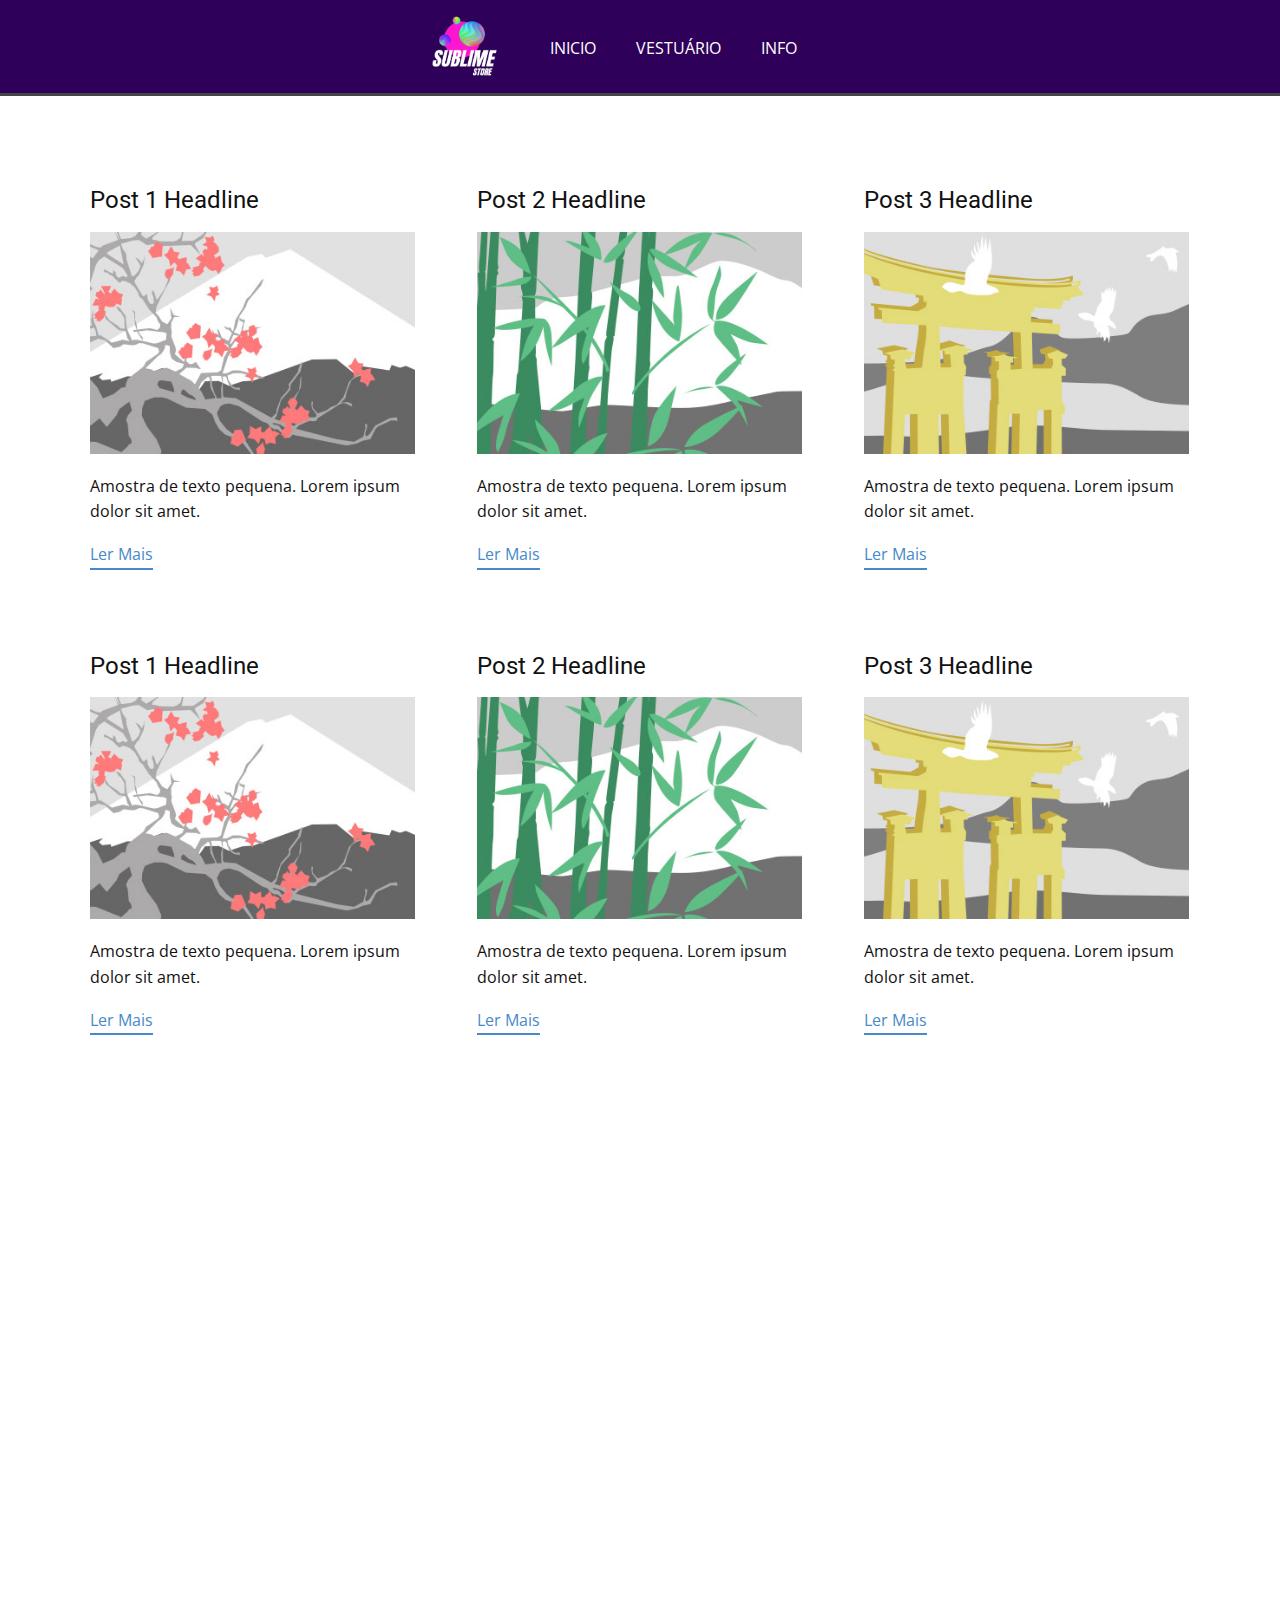
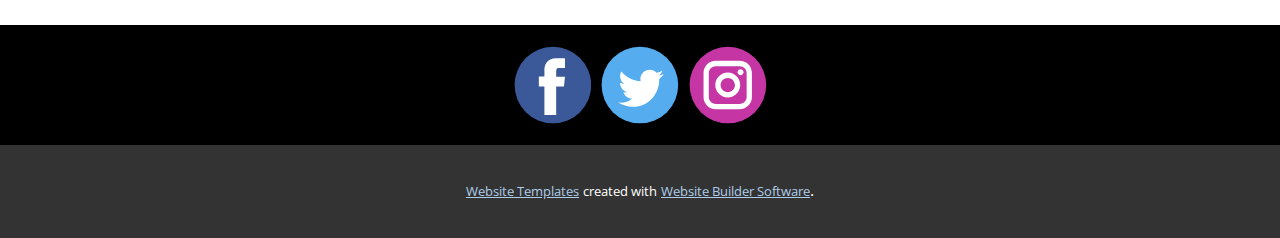
<file: Trabalho/Site Sublime/blog/blog.html>
<html style="font-size: 16px;"><head>
    <meta name="viewport" content="width=device-width, initial-scale=1.0">
    <meta charset="utf-8">
    <meta name="keywords" content="">
    <meta name="description" content="">
    <meta name="page_type" content="np-template-header-footer-from-plugin">
    <title>Blog Template</title>
    <link rel="stylesheet" href="../nicepage.css" media="screen">
<link rel="stylesheet" href="../Blog-Template.css" media="screen">
    <script class="u-script" type="text/javascript" src="../jquery.js" defer=""></script>
    <script class="u-script" type="text/javascript" src="../nicepage.js" defer=""></script>
    <meta name="generator" content="Nicepage 3.16.1, nicepage.com">
    <link id="u-theme-google-font" rel="stylesheet" href="https://fonts.googleapis.com/css?family=Roboto:100,100i,300,300i,400,400i,500,500i,700,700i,900,900i|Open+Sans:300,300i,400,400i,600,600i,700,700i,800,800i">
    
    
    
    <script type="application/ld+json">{
		"@context": "http://schema.org",
		"@type": "Organization",
		"name": "",
		"url": "index.html",
		"sameAs": []
}</script>
    <meta property="og:title" content="Blog Template">
    <meta property="og:type" content="website">
    <meta name="theme-color" content="#478ac9">
    <link rel="canonical" href="../index.html">
    <meta property="og:url" content="index.html">
  </head>
  <body class="u-body"><header class="u-clearfix u-custom-color-1 u-header u-header" id="sec-01de"><div class="u-clearfix u-sheet u-sheet-1">
        <nav class="u-menu u-menu-dropdown u-offcanvas u-menu-1">
          <div class="menu-collapse" style="font-size: 1rem; letter-spacing: 0px;">
            <a class="u-button-style u-custom-left-right-menu-spacing u-custom-padding-bottom u-custom-top-bottom-menu-spacing u-nav-link u-text-active-palette-1-base u-text-hover-palette-2-base" href="#" style="padding: 4px 20px; font-size: calc(1em + 8px);">
              <svg><use xmlns:xlink="http://www.w3.org/1999/xlink" xlink:href="#menu-hamburger"></use></svg>
              <svg version="1.1" xmlns="http://www.w3.org/2000/svg" xmlns:xlink="http://www.w3.org/1999/xlink"><defs><symbol id="menu-hamburger" viewBox="0 0 16 16" style="width: 16px; height: 16px;"><rect y="1" width="16" height="2"></rect><rect y="7" width="16" height="2"></rect><rect y="13" width="16" height="2"></rect>
</symbol>
</defs></svg>
            </a>
          </div>
          <div class="u-custom-menu u-nav-container">
            <ul class="u-nav u-unstyled u-nav-1"><li class="u-nav-item"><a class="u-button-style u-nav-link u-text-active-palette-1-base u-text-hover-palette-2-base" href="../INICIO.html" style="padding: 10px 20px;">INICIO</a>
</li><li class="u-nav-item"><a class="u-button-style u-nav-link u-text-active-palette-1-base u-text-hover-palette-2-base" href="../VESTUÁRIO.html" style="padding: 10px 20px;">VESTUÁRIO</a>
</li><li class="u-nav-item"><a class="u-button-style u-nav-link u-text-active-palette-1-base u-text-hover-palette-2-base" href="../INFO.html" style="padding: 10px 20px;">INFO</a>
</li></ul>
          </div>
          <div class="u-custom-menu u-nav-container-collapse">
            <div class="u-black u-container-style u-inner-container-layout u-opacity u-opacity-95 u-sidenav">
              <div class="u-sidenav-overflow">
                <div class="u-menu-close"></div>
                <ul class="u-align-center u-nav u-popupmenu-items u-unstyled u-nav-2"><li class="u-nav-item"><a class="u-button-style u-nav-link" href="../INICIO.html" style="padding: 10px 20px;">INICIO</a>
</li><li class="u-nav-item"><a class="u-button-style u-nav-link" href="../VESTUÁRIO.html" style="padding: 10px 20px;">VESTUÁRIO</a>
</li><li class="u-nav-item"><a class="u-button-style u-nav-link" href="../INFO.html" style="padding: 10px 20px;">INFO</a>
</li></ul>
              </div>
            </div>
            <div class="u-black u-menu-overlay u-opacity u-opacity-70"></div>
          </div>
        </nav>
        <img class="u-image u-image-default u-image-1" src="../images/Designsemnome1.png" alt="" data-image-width="842" data-image-height="760">
        <div class="u-border-3 u-border-grey-dark-1 u-line u-line-horizontal u-line-1"></div>
      </div></header>
    <section class="u-clearfix u-section-1" id="sec-0c9f">
      <div class="u-clearfix u-sheet u-valign-middle u-sheet-1"><!--blog--><!--blog_options_json--><!--{"type":"Recent","source":"","tags":"","count":""}--><!--/blog_options_json-->
        <div class="u-blog u-expanded-width u-repeater u-repeater-1"><!--blog_post-->
          <div class="u-blog-post u-container-style u-repeater-item u-white u-repeater-item-1">
            <div class="u-container-layout u-similar-container u-valign-top u-container-layout-1"><!--blog_post_header-->
              <h4 class="u-blog-control u-text u-text-1">
                <a class="u-post-header-link" href="../blog/post.html"><!--blog_post_header_content-->Post 1 Headline<!--/blog_post_header_content--></a>
              </h4><!--/blog_post_header--><!--blog_post_image-->
              <a class="u-post-header-link" href="../blog/post.html"><img alt="" class="u-blog-control u-expanded-width u-image u-image-default u-image-1" src="[data-uri]"></a><!--/blog_post_image--><!--blog_post_content-->
              <div class="u-blog-control u-post-content u-text u-text-2 fr-view">Amostra de texto pequena. Lorem ipsum dolor sit amet.</div><!--/blog_post_content--><!--blog_post_readmore-->
              <a href="../blog/post.html" class="u-blog-control u-border-2 u-border-palette-1-base u-btn u-btn-rectangle u-button-style u-none u-btn-1"><!--blog_post_readmore_content-->Ler Mais<!--/blog_post_readmore_content--></a><!--/blog_post_readmore-->
            </div>
          </div><div class="u-blog-post u-container-style u-repeater-item u-video-cover u-white">
            <div class="u-container-layout u-similar-container u-valign-top u-container-layout-2"><!--blog_post_header-->
              <h4 class="u-blog-control u-text u-text-3">
                <a class="u-post-header-link" href="../blog/post-1.html"><!--blog_post_header_content-->Post 2 Headline<!--/blog_post_header_content--></a>
              </h4><!--/blog_post_header--><!--blog_post_image-->
              <a class="u-post-header-link" href="../blog/post-1.html"><img alt="" class="u-blog-control u-expanded-width u-image u-image-default u-image-2" src="[data-uri]"></a><!--/blog_post_image--><!--blog_post_content-->
              <div class="u-blog-control u-post-content u-text u-text-4 fr-view">Amostra de texto pequena. Lorem ipsum dolor sit amet.</div><!--/blog_post_content--><!--blog_post_readmore-->
              <a href="../blog/post-1.html" class="u-blog-control u-border-2 u-border-palette-1-base u-btn u-btn-rectangle u-button-style u-none u-btn-2"><!--blog_post_readmore_content-->Ler Mais<!--/blog_post_readmore_content--></a><!--/blog_post_readmore-->
            </div>
          </div><div class="u-blog-post u-container-style u-repeater-item u-video-cover u-white">
            <div class="u-container-layout u-similar-container u-valign-top u-container-layout-3"><!--blog_post_header-->
              <h4 class="u-blog-control u-text u-text-5">
                <a class="u-post-header-link" href="../blog/post-2.html"><!--blog_post_header_content-->Post 3 Headline<!--/blog_post_header_content--></a>
              </h4><!--/blog_post_header--><!--blog_post_image-->
              <a class="u-post-header-link" href="../blog/post-2.html"><img alt="" class="u-blog-control u-expanded-width u-image u-image-default u-image-3" src="[data-uri]"></a><!--/blog_post_image--><!--blog_post_content-->
              <div class="u-blog-control u-post-content u-text u-text-6 fr-view">Amostra de texto pequena. Lorem ipsum dolor sit amet.</div><!--/blog_post_content--><!--blog_post_readmore-->
              <a href="../blog/post-2.html" class="u-blog-control u-border-2 u-border-palette-1-base u-btn u-btn-rectangle u-button-style u-none u-btn-3"><!--blog_post_readmore_content-->Ler Mais<!--/blog_post_readmore_content--></a><!--/blog_post_readmore-->
            </div>
          </div><div class="u-blog-post u-container-style u-repeater-item u-white u-repeater-item-1">
            <div class="u-container-layout u-similar-container u-valign-top u-container-layout-1"><!--blog_post_header-->
              <h4 class="u-blog-control u-text u-text-1">
                <a class="u-post-header-link" href="../blog/post-3.html"><!--blog_post_header_content-->Post 1 Headline<!--/blog_post_header_content--></a>
              </h4><!--/blog_post_header--><!--blog_post_image-->
              <a class="u-post-header-link" href="../blog/post-3.html"><img alt="" class="u-blog-control u-expanded-width u-image u-image-default u-image-1" src="[data-uri]"></a><!--/blog_post_image--><!--blog_post_content-->
              <div class="u-blog-control u-post-content u-text u-text-2 fr-view">Amostra de texto pequena. Lorem ipsum dolor sit amet.</div><!--/blog_post_content--><!--blog_post_readmore-->
              <a href="../blog/post-3.html" class="u-blog-control u-border-2 u-border-palette-1-base u-btn u-btn-rectangle u-button-style u-none u-btn-1"><!--blog_post_readmore_content-->Ler Mais<!--/blog_post_readmore_content--></a><!--/blog_post_readmore-->
            </div>
          </div><div class="u-blog-post u-container-style u-repeater-item u-video-cover u-white">
            <div class="u-container-layout u-similar-container u-valign-top u-container-layout-2"><!--blog_post_header-->
              <h4 class="u-blog-control u-text u-text-3">
                <a class="u-post-header-link" href="../blog/post-4.html"><!--blog_post_header_content-->Post 2 Headline<!--/blog_post_header_content--></a>
              </h4><!--/blog_post_header--><!--blog_post_image-->
              <a class="u-post-header-link" href="../blog/post-4.html"><img alt="" class="u-blog-control u-expanded-width u-image u-image-default u-image-2" src="[data-uri]"></a><!--/blog_post_image--><!--blog_post_content-->
              <div class="u-blog-control u-post-content u-text u-text-4 fr-view">Amostra de texto pequena. Lorem ipsum dolor sit amet.</div><!--/blog_post_content--><!--blog_post_readmore-->
              <a href="../blog/post-4.html" class="u-blog-control u-border-2 u-border-palette-1-base u-btn u-btn-rectangle u-button-style u-none u-btn-2"><!--blog_post_readmore_content-->Ler Mais<!--/blog_post_readmore_content--></a><!--/blog_post_readmore-->
            </div>
          </div><div class="u-blog-post u-container-style u-repeater-item u-video-cover u-white">
            <div class="u-container-layout u-similar-container u-valign-top u-container-layout-3"><!--blog_post_header-->
              <h4 class="u-blog-control u-text u-text-5">
                <a class="u-post-header-link" href="../blog/post-5.html"><!--blog_post_header_content-->Post 3 Headline<!--/blog_post_header_content--></a>
              </h4><!--/blog_post_header--><!--blog_post_image-->
              <a class="u-post-header-link" href="../blog/post-5.html"><img alt="" class="u-blog-control u-expanded-width u-image u-image-default u-image-3" src="[data-uri]"></a><!--/blog_post_image--><!--blog_post_content-->
              <div class="u-blog-control u-post-content u-text u-text-6 fr-view">Amostra de texto pequena. Lorem ipsum dolor sit amet.</div><!--/blog_post_content--><!--blog_post_readmore-->
              <a href="../blog/post-5.html" class="u-blog-control u-border-2 u-border-palette-1-base u-btn u-btn-rectangle u-button-style u-none u-btn-3"><!--blog_post_readmore_content-->Ler Mais<!--/blog_post_readmore_content--></a><!--/blog_post_readmore-->
            </div>
          </div><!--/blog_post--><!--blog_post-->
          <!--/blog_post--><!--blog_post-->
          <!--/blog_post-->
        </div><!--/blog-->
      </div>
    </section>
    <section class="u-clearfix u-section-2" id="sec-d8ae">
      <div class="u-clearfix u-sheet u-sheet-1"></div>
    </section>
    
    
    <footer class="u-black u-clearfix u-footer" id="sec-c217"><div class="u-clearfix u-sheet u-valign-middle-sm u-valign-middle-xl u-sheet-1">
        <div class="u-align-left u-social-icons u-spacing-10 u-social-icons-1">
          <a class="u-social-url" title="facebook" target="_blank" href=""><span class="u-icon u-icon-circle u-social-facebook u-social-icon u-icon-1"><svg class="u-svg-link" preserveAspectRatio="xMidYMin slice" viewBox="0 0 112 112" style=""><use xmlns:xlink="http://www.w3.org/1999/xlink" xlink:href="#svg-84ae"></use></svg><svg class="u-svg-content" viewBox="0 0 112 112" x="0" y="0" id="svg-84ae"><circle fill="currentColor" cx="56.1" cy="56.1" r="55"></circle><path fill="#FFFFFF" d="M73.5,31.6h-9.1c-1.4,0-3.6,0.8-3.6,3.9v8.5h12.6L72,58.3H60.8v40.8H43.9V58.3h-8V43.9h8v-9.2
            c0-6.7,3.1-17,17-17h12.5v13.9H73.5z"></path></svg></span>
          </a>
          <a class="u-social-url" title="twitter" target="_blank" href=""><span class="u-icon u-icon-circle u-social-icon u-social-twitter u-icon-2"><svg class="u-svg-link" preserveAspectRatio="xMidYMin slice" viewBox="0 0 112 112" style=""><use xmlns:xlink="http://www.w3.org/1999/xlink" xlink:href="#svg-144f"></use></svg><svg class="u-svg-content" viewBox="0 0 112 112" x="0" y="0" id="svg-144f"><circle fill="currentColor" class="st0" cx="56.1" cy="56.1" r="55"></circle><path fill="#FFFFFF" d="M83.8,47.3c0,0.6,0,1.2,0,1.7c0,17.7-13.5,38.2-38.2,38.2C38,87.2,31,85,25,81.2c1,0.1,2.1,0.2,3.2,0.2
            c6.3,0,12.1-2.1,16.7-5.7c-5.9-0.1-10.8-4-12.5-9.3c0.8,0.2,1.7,0.2,2.5,0.2c1.2,0,2.4-0.2,3.5-0.5c-6.1-1.2-10.8-6.7-10.8-13.1
            c0-0.1,0-0.1,0-0.2c1.8,1,3.9,1.6,6.1,1.7c-3.6-2.4-6-6.5-6-11.2c0-2.5,0.7-4.8,1.8-6.7c6.6,8.1,16.5,13.5,27.6,14
            c-0.2-1-0.3-2-0.3-3.1c0-7.4,6-13.4,13.4-13.4c3.9,0,7.3,1.6,9.8,4.2c3.1-0.6,5.9-1.7,8.5-3.3c-1,3.1-3.1,5.8-5.9,7.4
            c2.7-0.3,5.3-1,7.7-2.1C88.7,43,86.4,45.4,83.8,47.3z"></path></svg></span>
          </a>
          <a class="u-social-url" title="instagram" target="_blank" href=""><span class="u-icon u-icon-circle u-social-icon u-social-instagram u-icon-3"><svg class="u-svg-link" preserveAspectRatio="xMidYMin slice" viewBox="0 0 112 112" style=""><use xmlns:xlink="http://www.w3.org/1999/xlink" xlink:href="#svg-6b26"></use></svg><svg class="u-svg-content" viewBox="0 0 112 112" x="0" y="0" id="svg-6b26"><circle fill="currentColor" cx="56.1" cy="56.1" r="55"></circle><path fill="#FFFFFF" d="M55.9,38.2c-9.9,0-17.9,8-17.9,17.9C38,66,46,74,55.9,74c9.9,0,17.9-8,17.9-17.9C73.8,46.2,65.8,38.2,55.9,38.2
            z M55.9,66.4c-5.7,0-10.3-4.6-10.3-10.3c-0.1-5.7,4.6-10.3,10.3-10.3c5.7,0,10.3,4.6,10.3,10.3C66.2,61.8,61.6,66.4,55.9,66.4z"></path><path fill="#FFFFFF" d="M74.3,33.5c-2.3,0-4.2,1.9-4.2,4.2s1.9,4.2,4.2,4.2s4.2-1.9,4.2-4.2S76.6,33.5,74.3,33.5z"></path><path fill="#FFFFFF" d="M73.1,21.3H38.6c-9.7,0-17.5,7.9-17.5,17.5v34.5c0,9.7,7.9,17.6,17.5,17.6h34.5c9.7,0,17.5-7.9,17.5-17.5V38.8
            C90.6,29.1,82.7,21.3,73.1,21.3z M83,73.3c0,5.5-4.5,9.9-9.9,9.9H38.6c-5.5,0-9.9-4.5-9.9-9.9V38.8c0-5.5,4.5-9.9,9.9-9.9h34.5
            c5.5,0,9.9,4.5,9.9,9.9V73.3z"></path></svg></span>
          </a>
        </div>
      </div></footer>
    <section class="u-backlink u-clearfix u-grey-80">
      <a class="u-link" href="https://nicepage.com/website-templates" target="_blank">
        <span>Website Templates</span>
      </a>
      <p class="u-text">
        <span>created with</span>
      </p>
      <a class="u-link" href="https://nicepage.com/" target="_blank">
        <span>Website Builder Software</span>
      </a>. 
    </section>
  
</body></html>
</file>
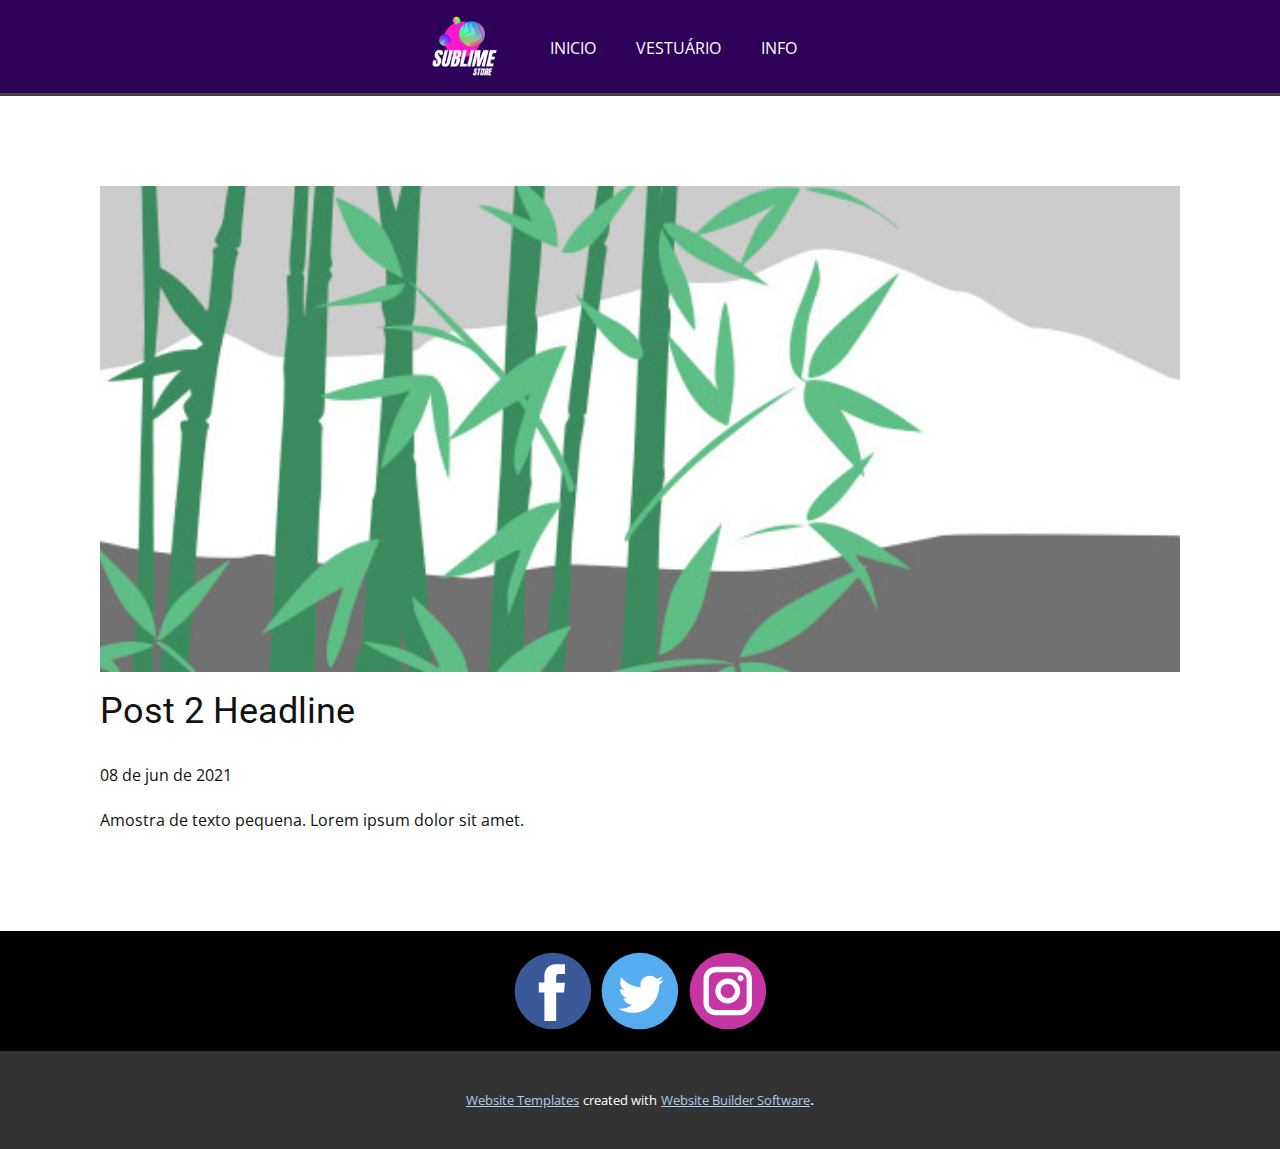
<file: Trabalho/Site Sublime/blog/post-1.html>
<!doctype html>
<html style="font-size: 16px;"><head>
    <meta name="viewport" content="width=device-width, initial-scale=1.0">
    <meta charset="utf-8">
    <meta name="keywords" content="Post 1 Headline">
    <meta name="description" content="">
    <meta name="page_type" content="np-template-header-footer-from-plugin">
    <title>Post 2 Headline</title>
    <link rel="stylesheet" href="../nicepage.css" media="screen">
<link rel="stylesheet" href="../Post-Template.css" media="screen">
    <script class="u-script" type="text/javascript" src="../jquery.js" defer=""></script>
    <script class="u-script" type="text/javascript" src="../nicepage.js" defer=""></script>
    <meta name="generator" content="Nicepage 3.16.1, nicepage.com">
    <link id="u-theme-google-font" rel="stylesheet" href="https://fonts.googleapis.com/css?family=Roboto:100,100i,300,300i,400,400i,500,500i,700,700i,900,900i|Open+Sans:300,300i,400,400i,600,600i,700,700i,800,800i">
    
    
    <script type="application/ld+json">{
		"@context": "http://schema.org",
		"@type": "Organization",
		"name": "",
		"url": "index.html",
		"sameAs": []
}</script>
    <meta property="og:title" content="Post Template">
    <meta property="og:type" content="website">
    <meta name="theme-color" content="#478ac9">
    <link rel="canonical" href="../index.html">
    <meta property="og:url" content="index.html">
  </head>
  <body class="u-body"><header class="u-clearfix u-custom-color-1 u-header u-header" id="sec-01de"><div class="u-clearfix u-sheet u-sheet-1">
        <nav class="u-menu u-menu-dropdown u-offcanvas u-menu-1">
          <div class="menu-collapse" style="font-size: 1rem; letter-spacing: 0px;">
            <a class="u-button-style u-custom-left-right-menu-spacing u-custom-padding-bottom u-custom-top-bottom-menu-spacing u-nav-link u-text-active-palette-1-base u-text-hover-palette-2-base" href="#" style="padding: 4px 20px; font-size: calc(1em + 8px);">
              <svg><use xmlns:xlink="http://www.w3.org/1999/xlink" xlink:href="#menu-hamburger"></use></svg>
              <svg version="1.1" xmlns="http://www.w3.org/2000/svg" xmlns:xlink="http://www.w3.org/1999/xlink"><defs><symbol id="menu-hamburger" viewBox="0 0 16 16" style="width: 16px; height: 16px;"><rect y="1" width="16" height="2"></rect><rect y="7" width="16" height="2"></rect><rect y="13" width="16" height="2"></rect>
</symbol>
</defs></svg>
            </a>
          </div>
          <div class="u-custom-menu u-nav-container">
            <ul class="u-nav u-unstyled u-nav-1"><li class="u-nav-item"><a class="u-button-style u-nav-link u-text-active-palette-1-base u-text-hover-palette-2-base" href="../INICIO.html" style="padding: 10px 20px;">INICIO</a>
</li><li class="u-nav-item"><a class="u-button-style u-nav-link u-text-active-palette-1-base u-text-hover-palette-2-base" href="../VESTUÁRIO.html" style="padding: 10px 20px;">VESTUÁRIO</a>
</li><li class="u-nav-item"><a class="u-button-style u-nav-link u-text-active-palette-1-base u-text-hover-palette-2-base" href="../INFO.html" style="padding: 10px 20px;">INFO</a>
</li></ul>
          </div>
          <div class="u-custom-menu u-nav-container-collapse">
            <div class="u-black u-container-style u-inner-container-layout u-opacity u-opacity-95 u-sidenav">
              <div class="u-sidenav-overflow">
                <div class="u-menu-close"></div>
                <ul class="u-align-center u-nav u-popupmenu-items u-unstyled u-nav-2"><li class="u-nav-item"><a class="u-button-style u-nav-link" href="../INICIO.html" style="padding: 10px 20px;">INICIO</a>
</li><li class="u-nav-item"><a class="u-button-style u-nav-link" href="../VESTUÁRIO.html" style="padding: 10px 20px;">VESTUÁRIO</a>
</li><li class="u-nav-item"><a class="u-button-style u-nav-link" href="../INFO.html" style="padding: 10px 20px;">INFO</a>
</li></ul>
              </div>
            </div>
            <div class="u-black u-menu-overlay u-opacity u-opacity-70"></div>
          </div>
        </nav>
        <img class="u-image u-image-default u-image-1" src="../images/Designsemnome1.png" alt="" data-image-width="842" data-image-height="760">
        <div class="u-border-3 u-border-grey-dark-1 u-line u-line-horizontal u-line-1"></div>
      </div></header>
    <section class="u-align-center u-clearfix u-section-1" id="sec-524f">
      <div class="u-clearfix u-sheet u-valign-middle-md u-valign-middle-sm u-valign-middle-xs u-sheet-1"><!--post_details--><!--post_details_options_json--><!--{"source":""}--><!--/post_details_options_json--><!--blog_post-->
        <div class="u-container-style u-expanded-width u-post-details u-post-details-1">
          <div class="u-container-layout u-valign-middle u-container-layout-1"><!--blog_post_image-->
            <img alt="" class="u-blog-control u-expanded-width u-image u-image-default u-image-1" src="[data-uri]"><!--/blog_post_image--><!--blog_post_header-->
            <h2 class="u-blog-control u-text u-text-1">Post 2 Headline</h2><!--/blog_post_header--><!--blog_post_metadata-->
            <div class="u-blog-control u-metadata u-metadata-1"><!--blog_post_metadata_date-->
              <span class="u-meta-date u-meta-icon">08 de jun de 2021</span><!--/blog_post_metadata_date--><!--blog_post_metadata_category-->
              <!--/blog_post_metadata_category--><!--blog_post_metadata_comments-->
              <!--/blog_post_metadata_comments-->
            </div><!--/blog_post_metadata--><!--blog_post_content-->
            <div class="u-align-justify u-blog-control u-post-content u-text u-text-2 fr-view">
  Amostra de texto pequena. Lorem ipsum dolor sit amet.
  </div><!--/blog_post_content-->
          </div>
        </div><!--/blog_post--><!--/post_details-->
      </div>
    </section>
    
    
    <footer class="u-black u-clearfix u-footer" id="sec-c217"><div class="u-clearfix u-sheet u-valign-middle-sm u-valign-middle-xl u-sheet-1">
        <div class="u-align-left u-social-icons u-spacing-10 u-social-icons-1">
          <a class="u-social-url" title="facebook" target="_blank" href=""><span class="u-icon u-icon-circle u-social-facebook u-social-icon u-icon-1"><svg class="u-svg-link" preserveAspectRatio="xMidYMin slice" viewBox="0 0 112 112" style=""><use xmlns:xlink="http://www.w3.org/1999/xlink" xlink:href="#svg-84ae"></use></svg><svg class="u-svg-content" viewBox="0 0 112 112" x="0" y="0" id="svg-84ae"><circle fill="currentColor" cx="56.1" cy="56.1" r="55"></circle><path fill="#FFFFFF" d="M73.5,31.6h-9.1c-1.4,0-3.6,0.8-3.6,3.9v8.5h12.6L72,58.3H60.8v40.8H43.9V58.3h-8V43.9h8v-9.2
            c0-6.7,3.1-17,17-17h12.5v13.9H73.5z"></path></svg></span>
          </a>
          <a class="u-social-url" title="twitter" target="_blank" href=""><span class="u-icon u-icon-circle u-social-icon u-social-twitter u-icon-2"><svg class="u-svg-link" preserveAspectRatio="xMidYMin slice" viewBox="0 0 112 112" style=""><use xmlns:xlink="http://www.w3.org/1999/xlink" xlink:href="#svg-144f"></use></svg><svg class="u-svg-content" viewBox="0 0 112 112" x="0" y="0" id="svg-144f"><circle fill="currentColor" class="st0" cx="56.1" cy="56.1" r="55"></circle><path fill="#FFFFFF" d="M83.8,47.3c0,0.6,0,1.2,0,1.7c0,17.7-13.5,38.2-38.2,38.2C38,87.2,31,85,25,81.2c1,0.1,2.1,0.2,3.2,0.2
            c6.3,0,12.1-2.1,16.7-5.7c-5.9-0.1-10.8-4-12.5-9.3c0.8,0.2,1.7,0.2,2.5,0.2c1.2,0,2.4-0.2,3.5-0.5c-6.1-1.2-10.8-6.7-10.8-13.1
            c0-0.1,0-0.1,0-0.2c1.8,1,3.9,1.6,6.1,1.7c-3.6-2.4-6-6.5-6-11.2c0-2.5,0.7-4.8,1.8-6.7c6.6,8.1,16.5,13.5,27.6,14
            c-0.2-1-0.3-2-0.3-3.1c0-7.4,6-13.4,13.4-13.4c3.9,0,7.3,1.6,9.8,4.2c3.1-0.6,5.9-1.7,8.5-3.3c-1,3.1-3.1,5.8-5.9,7.4
            c2.7-0.3,5.3-1,7.7-2.1C88.7,43,86.4,45.4,83.8,47.3z"></path></svg></span>
          </a>
          <a class="u-social-url" title="instagram" target="_blank" href=""><span class="u-icon u-icon-circle u-social-icon u-social-instagram u-icon-3"><svg class="u-svg-link" preserveAspectRatio="xMidYMin slice" viewBox="0 0 112 112" style=""><use xmlns:xlink="http://www.w3.org/1999/xlink" xlink:href="#svg-6b26"></use></svg><svg class="u-svg-content" viewBox="0 0 112 112" x="0" y="0" id="svg-6b26"><circle fill="currentColor" cx="56.1" cy="56.1" r="55"></circle><path fill="#FFFFFF" d="M55.9,38.2c-9.9,0-17.9,8-17.9,17.9C38,66,46,74,55.9,74c9.9,0,17.9-8,17.9-17.9C73.8,46.2,65.8,38.2,55.9,38.2
            z M55.9,66.4c-5.7,0-10.3-4.6-10.3-10.3c-0.1-5.7,4.6-10.3,10.3-10.3c5.7,0,10.3,4.6,10.3,10.3C66.2,61.8,61.6,66.4,55.9,66.4z"></path><path fill="#FFFFFF" d="M74.3,33.5c-2.3,0-4.2,1.9-4.2,4.2s1.9,4.2,4.2,4.2s4.2-1.9,4.2-4.2S76.6,33.5,74.3,33.5z"></path><path fill="#FFFFFF" d="M73.1,21.3H38.6c-9.7,0-17.5,7.9-17.5,17.5v34.5c0,9.7,7.9,17.6,17.5,17.6h34.5c9.7,0,17.5-7.9,17.5-17.5V38.8
            C90.6,29.1,82.7,21.3,73.1,21.3z M83,73.3c0,5.5-4.5,9.9-9.9,9.9H38.6c-5.5,0-9.9-4.5-9.9-9.9V38.8c0-5.5,4.5-9.9,9.9-9.9h34.5
            c5.5,0,9.9,4.5,9.9,9.9V73.3z"></path></svg></span>
          </a>
        </div>
      </div></footer>
    <section class="u-backlink u-clearfix u-grey-80">
      <a class="u-link" href="https://nicepage.com/website-templates" target="_blank">
        <span>Website Templates</span>
      </a>
      <p class="u-text">
        <span>created with</span>
      </p>
      <a class="u-link" href="https://nicepage.com/" target="_blank">
        <span>Website Builder Software</span>
      </a>. 
    </section>
  
</body></html>
</file>
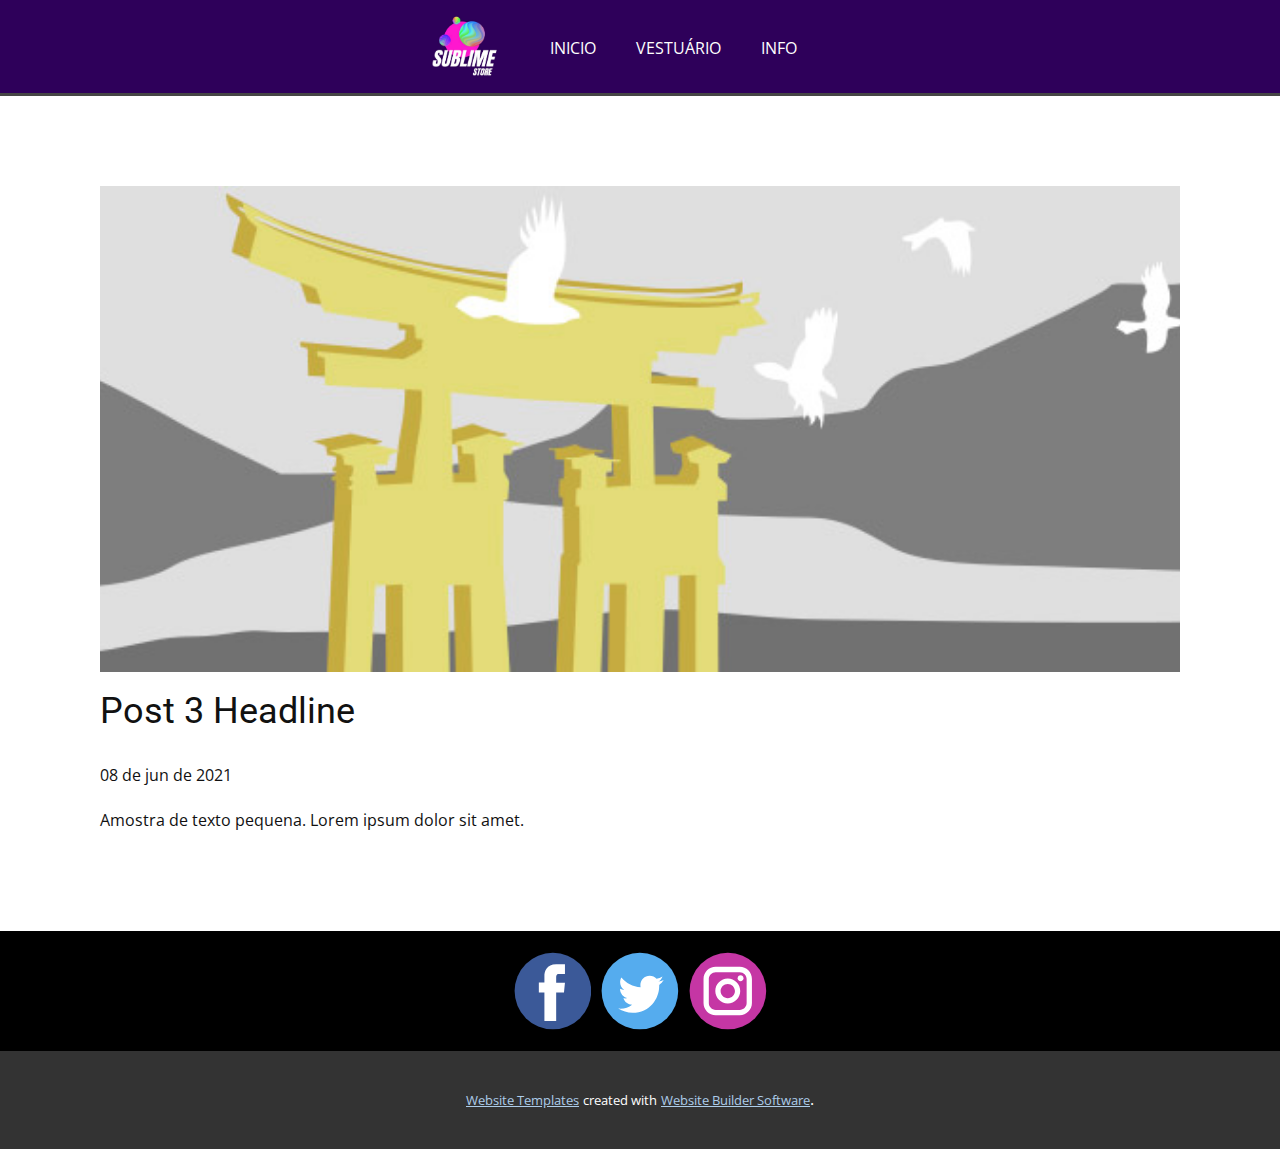
<file: Trabalho/Site Sublime/blog/post-2.html>
<!doctype html>
<html style="font-size: 16px;"><head>
    <meta name="viewport" content="width=device-width, initial-scale=1.0">
    <meta charset="utf-8">
    <meta name="keywords" content="Post 1 Headline">
    <meta name="description" content="">
    <meta name="page_type" content="np-template-header-footer-from-plugin">
    <title>Post 3 Headline</title>
    <link rel="stylesheet" href="../nicepage.css" media="screen">
<link rel="stylesheet" href="../Post-Template.css" media="screen">
    <script class="u-script" type="text/javascript" src="../jquery.js" defer=""></script>
    <script class="u-script" type="text/javascript" src="../nicepage.js" defer=""></script>
    <meta name="generator" content="Nicepage 3.16.1, nicepage.com">
    <link id="u-theme-google-font" rel="stylesheet" href="https://fonts.googleapis.com/css?family=Roboto:100,100i,300,300i,400,400i,500,500i,700,700i,900,900i|Open+Sans:300,300i,400,400i,600,600i,700,700i,800,800i">
    
    
    <script type="application/ld+json">{
		"@context": "http://schema.org",
		"@type": "Organization",
		"name": "",
		"url": "index.html",
		"sameAs": []
}</script>
    <meta property="og:title" content="Post Template">
    <meta property="og:type" content="website">
    <meta name="theme-color" content="#478ac9">
    <link rel="canonical" href="../index.html">
    <meta property="og:url" content="index.html">
  </head>
  <body class="u-body"><header class="u-clearfix u-custom-color-1 u-header u-header" id="sec-01de"><div class="u-clearfix u-sheet u-sheet-1">
        <nav class="u-menu u-menu-dropdown u-offcanvas u-menu-1">
          <div class="menu-collapse" style="font-size: 1rem; letter-spacing: 0px;">
            <a class="u-button-style u-custom-left-right-menu-spacing u-custom-padding-bottom u-custom-top-bottom-menu-spacing u-nav-link u-text-active-palette-1-base u-text-hover-palette-2-base" href="#" style="padding: 4px 20px; font-size: calc(1em + 8px);">
              <svg><use xmlns:xlink="http://www.w3.org/1999/xlink" xlink:href="#menu-hamburger"></use></svg>
              <svg version="1.1" xmlns="http://www.w3.org/2000/svg" xmlns:xlink="http://www.w3.org/1999/xlink"><defs><symbol id="menu-hamburger" viewBox="0 0 16 16" style="width: 16px; height: 16px;"><rect y="1" width="16" height="2"></rect><rect y="7" width="16" height="2"></rect><rect y="13" width="16" height="2"></rect>
</symbol>
</defs></svg>
            </a>
          </div>
          <div class="u-custom-menu u-nav-container">
            <ul class="u-nav u-unstyled u-nav-1"><li class="u-nav-item"><a class="u-button-style u-nav-link u-text-active-palette-1-base u-text-hover-palette-2-base" href="../INICIO.html" style="padding: 10px 20px;">INICIO</a>
</li><li class="u-nav-item"><a class="u-button-style u-nav-link u-text-active-palette-1-base u-text-hover-palette-2-base" href="../VESTUÁRIO.html" style="padding: 10px 20px;">VESTUÁRIO</a>
</li><li class="u-nav-item"><a class="u-button-style u-nav-link u-text-active-palette-1-base u-text-hover-palette-2-base" href="../INFO.html" style="padding: 10px 20px;">INFO</a>
</li></ul>
          </div>
          <div class="u-custom-menu u-nav-container-collapse">
            <div class="u-black u-container-style u-inner-container-layout u-opacity u-opacity-95 u-sidenav">
              <div class="u-sidenav-overflow">
                <div class="u-menu-close"></div>
                <ul class="u-align-center u-nav u-popupmenu-items u-unstyled u-nav-2"><li class="u-nav-item"><a class="u-button-style u-nav-link" href="../INICIO.html" style="padding: 10px 20px;">INICIO</a>
</li><li class="u-nav-item"><a class="u-button-style u-nav-link" href="../VESTUÁRIO.html" style="padding: 10px 20px;">VESTUÁRIO</a>
</li><li class="u-nav-item"><a class="u-button-style u-nav-link" href="../INFO.html" style="padding: 10px 20px;">INFO</a>
</li></ul>
              </div>
            </div>
            <div class="u-black u-menu-overlay u-opacity u-opacity-70"></div>
          </div>
        </nav>
        <img class="u-image u-image-default u-image-1" src="../images/Designsemnome1.png" alt="" data-image-width="842" data-image-height="760">
        <div class="u-border-3 u-border-grey-dark-1 u-line u-line-horizontal u-line-1"></div>
      </div></header>
    <section class="u-align-center u-clearfix u-section-1" id="sec-524f">
      <div class="u-clearfix u-sheet u-valign-middle-md u-valign-middle-sm u-valign-middle-xs u-sheet-1"><!--post_details--><!--post_details_options_json--><!--{"source":""}--><!--/post_details_options_json--><!--blog_post-->
        <div class="u-container-style u-expanded-width u-post-details u-post-details-1">
          <div class="u-container-layout u-valign-middle u-container-layout-1"><!--blog_post_image-->
            <img alt="" class="u-blog-control u-expanded-width u-image u-image-default u-image-1" src="[data-uri]"><!--/blog_post_image--><!--blog_post_header-->
            <h2 class="u-blog-control u-text u-text-1">Post 3 Headline</h2><!--/blog_post_header--><!--blog_post_metadata-->
            <div class="u-blog-control u-metadata u-metadata-1"><!--blog_post_metadata_date-->
              <span class="u-meta-date u-meta-icon">08 de jun de 2021</span><!--/blog_post_metadata_date--><!--blog_post_metadata_category-->
              <!--/blog_post_metadata_category--><!--blog_post_metadata_comments-->
              <!--/blog_post_metadata_comments-->
            </div><!--/blog_post_metadata--><!--blog_post_content-->
            <div class="u-align-justify u-blog-control u-post-content u-text u-text-2 fr-view">
  Amostra de texto pequena. Lorem ipsum dolor sit amet.
  </div><!--/blog_post_content-->
          </div>
        </div><!--/blog_post--><!--/post_details-->
      </div>
    </section>
    
    
    <footer class="u-black u-clearfix u-footer" id="sec-c217"><div class="u-clearfix u-sheet u-valign-middle-sm u-valign-middle-xl u-sheet-1">
        <div class="u-align-left u-social-icons u-spacing-10 u-social-icons-1">
          <a class="u-social-url" title="facebook" target="_blank" href=""><span class="u-icon u-icon-circle u-social-facebook u-social-icon u-icon-1"><svg class="u-svg-link" preserveAspectRatio="xMidYMin slice" viewBox="0 0 112 112" style=""><use xmlns:xlink="http://www.w3.org/1999/xlink" xlink:href="#svg-84ae"></use></svg><svg class="u-svg-content" viewBox="0 0 112 112" x="0" y="0" id="svg-84ae"><circle fill="currentColor" cx="56.1" cy="56.1" r="55"></circle><path fill="#FFFFFF" d="M73.5,31.6h-9.1c-1.4,0-3.6,0.8-3.6,3.9v8.5h12.6L72,58.3H60.8v40.8H43.9V58.3h-8V43.9h8v-9.2
            c0-6.7,3.1-17,17-17h12.5v13.9H73.5z"></path></svg></span>
          </a>
          <a class="u-social-url" title="twitter" target="_blank" href=""><span class="u-icon u-icon-circle u-social-icon u-social-twitter u-icon-2"><svg class="u-svg-link" preserveAspectRatio="xMidYMin slice" viewBox="0 0 112 112" style=""><use xmlns:xlink="http://www.w3.org/1999/xlink" xlink:href="#svg-144f"></use></svg><svg class="u-svg-content" viewBox="0 0 112 112" x="0" y="0" id="svg-144f"><circle fill="currentColor" class="st0" cx="56.1" cy="56.1" r="55"></circle><path fill="#FFFFFF" d="M83.8,47.3c0,0.6,0,1.2,0,1.7c0,17.7-13.5,38.2-38.2,38.2C38,87.2,31,85,25,81.2c1,0.1,2.1,0.2,3.2,0.2
            c6.3,0,12.1-2.1,16.7-5.7c-5.9-0.1-10.8-4-12.5-9.3c0.8,0.2,1.7,0.2,2.5,0.2c1.2,0,2.4-0.2,3.5-0.5c-6.1-1.2-10.8-6.7-10.8-13.1
            c0-0.1,0-0.1,0-0.2c1.8,1,3.9,1.6,6.1,1.7c-3.6-2.4-6-6.5-6-11.2c0-2.5,0.7-4.8,1.8-6.7c6.6,8.1,16.5,13.5,27.6,14
            c-0.2-1-0.3-2-0.3-3.1c0-7.4,6-13.4,13.4-13.4c3.9,0,7.3,1.6,9.8,4.2c3.1-0.6,5.9-1.7,8.5-3.3c-1,3.1-3.1,5.8-5.9,7.4
            c2.7-0.3,5.3-1,7.7-2.1C88.7,43,86.4,45.4,83.8,47.3z"></path></svg></span>
          </a>
          <a class="u-social-url" title="instagram" target="_blank" href=""><span class="u-icon u-icon-circle u-social-icon u-social-instagram u-icon-3"><svg class="u-svg-link" preserveAspectRatio="xMidYMin slice" viewBox="0 0 112 112" style=""><use xmlns:xlink="http://www.w3.org/1999/xlink" xlink:href="#svg-6b26"></use></svg><svg class="u-svg-content" viewBox="0 0 112 112" x="0" y="0" id="svg-6b26"><circle fill="currentColor" cx="56.1" cy="56.1" r="55"></circle><path fill="#FFFFFF" d="M55.9,38.2c-9.9,0-17.9,8-17.9,17.9C38,66,46,74,55.9,74c9.9,0,17.9-8,17.9-17.9C73.8,46.2,65.8,38.2,55.9,38.2
            z M55.9,66.4c-5.7,0-10.3-4.6-10.3-10.3c-0.1-5.7,4.6-10.3,10.3-10.3c5.7,0,10.3,4.6,10.3,10.3C66.2,61.8,61.6,66.4,55.9,66.4z"></path><path fill="#FFFFFF" d="M74.3,33.5c-2.3,0-4.2,1.9-4.2,4.2s1.9,4.2,4.2,4.2s4.2-1.9,4.2-4.2S76.6,33.5,74.3,33.5z"></path><path fill="#FFFFFF" d="M73.1,21.3H38.6c-9.7,0-17.5,7.9-17.5,17.5v34.5c0,9.7,7.9,17.6,17.5,17.6h34.5c9.7,0,17.5-7.9,17.5-17.5V38.8
            C90.6,29.1,82.7,21.3,73.1,21.3z M83,73.3c0,5.5-4.5,9.9-9.9,9.9H38.6c-5.5,0-9.9-4.5-9.9-9.9V38.8c0-5.5,4.5-9.9,9.9-9.9h34.5
            c5.5,0,9.9,4.5,9.9,9.9V73.3z"></path></svg></span>
          </a>
        </div>
      </div></footer>
    <section class="u-backlink u-clearfix u-grey-80">
      <a class="u-link" href="https://nicepage.com/website-templates" target="_blank">
        <span>Website Templates</span>
      </a>
      <p class="u-text">
        <span>created with</span>
      </p>
      <a class="u-link" href="https://nicepage.com/" target="_blank">
        <span>Website Builder Software</span>
      </a>. 
    </section>
  
</body></html>
</file>
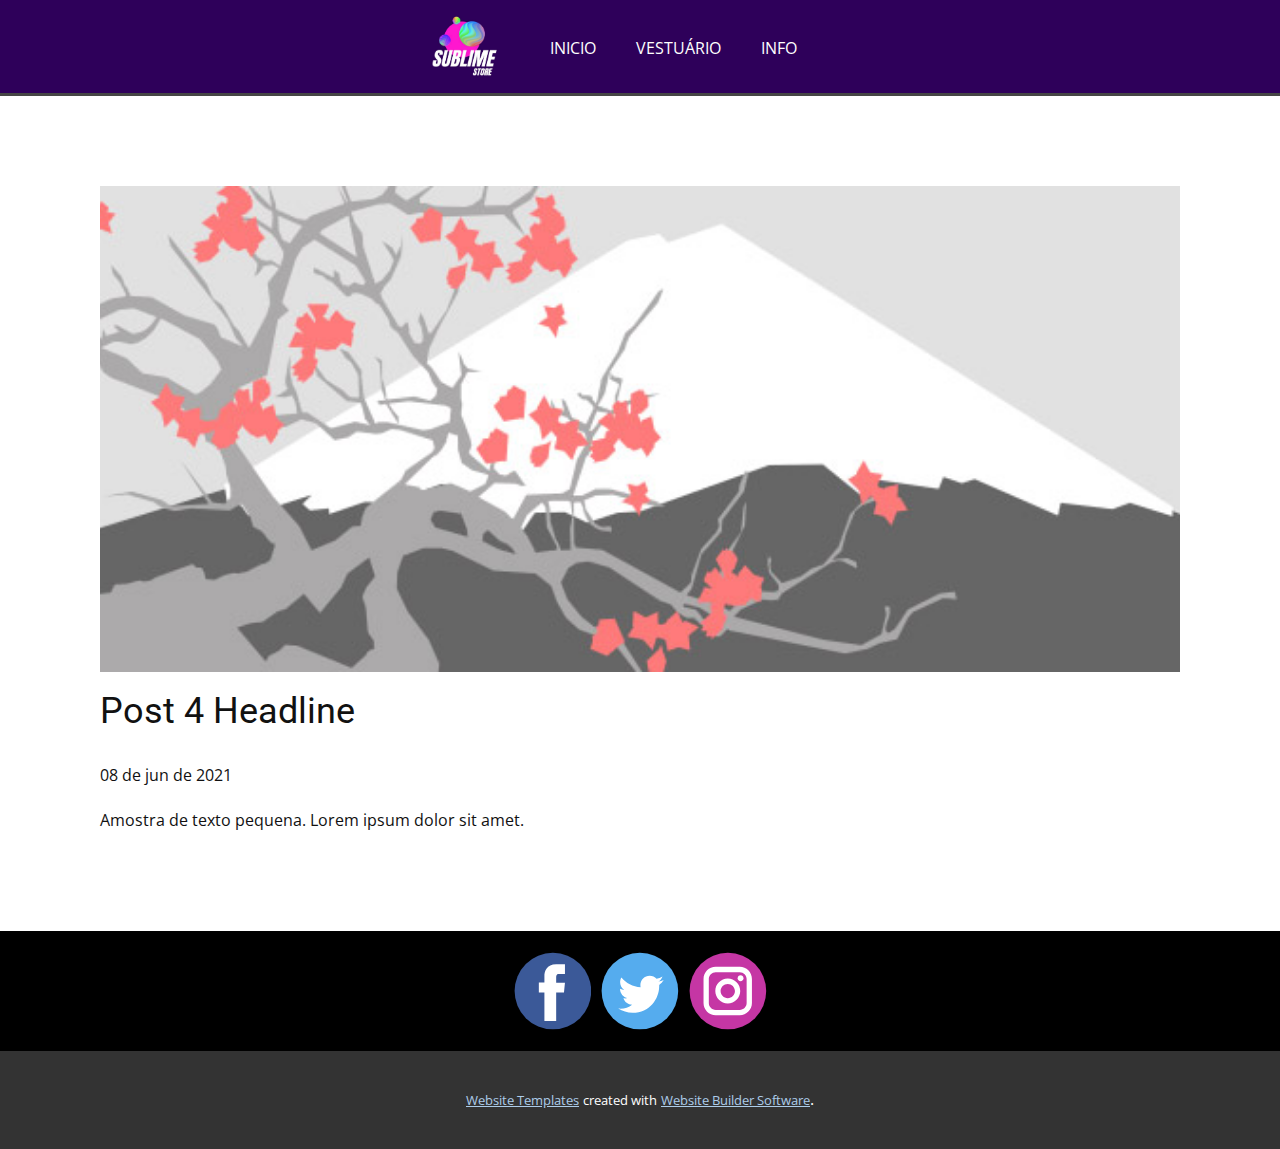
<file: Trabalho/Site Sublime/blog/post-3.html>
<!doctype html>
<html style="font-size: 16px;"><head>
    <meta name="viewport" content="width=device-width, initial-scale=1.0">
    <meta charset="utf-8">
    <meta name="keywords" content="Post 1 Headline">
    <meta name="description" content="">
    <meta name="page_type" content="np-template-header-footer-from-plugin">
    <title>Post 4 Headline</title>
    <link rel="stylesheet" href="../nicepage.css" media="screen">
<link rel="stylesheet" href="../Post-Template.css" media="screen">
    <script class="u-script" type="text/javascript" src="../jquery.js" defer=""></script>
    <script class="u-script" type="text/javascript" src="../nicepage.js" defer=""></script>
    <meta name="generator" content="Nicepage 3.16.1, nicepage.com">
    <link id="u-theme-google-font" rel="stylesheet" href="https://fonts.googleapis.com/css?family=Roboto:100,100i,300,300i,400,400i,500,500i,700,700i,900,900i|Open+Sans:300,300i,400,400i,600,600i,700,700i,800,800i">
    
    
    <script type="application/ld+json">{
		"@context": "http://schema.org",
		"@type": "Organization",
		"name": "",
		"url": "index.html",
		"sameAs": []
}</script>
    <meta property="og:title" content="Post Template">
    <meta property="og:type" content="website">
    <meta name="theme-color" content="#478ac9">
    <link rel="canonical" href="../index.html">
    <meta property="og:url" content="index.html">
  </head>
  <body class="u-body"><header class="u-clearfix u-custom-color-1 u-header u-header" id="sec-01de"><div class="u-clearfix u-sheet u-sheet-1">
        <nav class="u-menu u-menu-dropdown u-offcanvas u-menu-1">
          <div class="menu-collapse" style="font-size: 1rem; letter-spacing: 0px;">
            <a class="u-button-style u-custom-left-right-menu-spacing u-custom-padding-bottom u-custom-top-bottom-menu-spacing u-nav-link u-text-active-palette-1-base u-text-hover-palette-2-base" href="#" style="padding: 4px 20px; font-size: calc(1em + 8px);">
              <svg><use xmlns:xlink="http://www.w3.org/1999/xlink" xlink:href="#menu-hamburger"></use></svg>
              <svg version="1.1" xmlns="http://www.w3.org/2000/svg" xmlns:xlink="http://www.w3.org/1999/xlink"><defs><symbol id="menu-hamburger" viewBox="0 0 16 16" style="width: 16px; height: 16px;"><rect y="1" width="16" height="2"></rect><rect y="7" width="16" height="2"></rect><rect y="13" width="16" height="2"></rect>
</symbol>
</defs></svg>
            </a>
          </div>
          <div class="u-custom-menu u-nav-container">
            <ul class="u-nav u-unstyled u-nav-1"><li class="u-nav-item"><a class="u-button-style u-nav-link u-text-active-palette-1-base u-text-hover-palette-2-base" href="../INICIO.html" style="padding: 10px 20px;">INICIO</a>
</li><li class="u-nav-item"><a class="u-button-style u-nav-link u-text-active-palette-1-base u-text-hover-palette-2-base" href="../VESTUÁRIO.html" style="padding: 10px 20px;">VESTUÁRIO</a>
</li><li class="u-nav-item"><a class="u-button-style u-nav-link u-text-active-palette-1-base u-text-hover-palette-2-base" href="../INFO.html" style="padding: 10px 20px;">INFO</a>
</li></ul>
          </div>
          <div class="u-custom-menu u-nav-container-collapse">
            <div class="u-black u-container-style u-inner-container-layout u-opacity u-opacity-95 u-sidenav">
              <div class="u-sidenav-overflow">
                <div class="u-menu-close"></div>
                <ul class="u-align-center u-nav u-popupmenu-items u-unstyled u-nav-2"><li class="u-nav-item"><a class="u-button-style u-nav-link" href="../INICIO.html" style="padding: 10px 20px;">INICIO</a>
</li><li class="u-nav-item"><a class="u-button-style u-nav-link" href="../VESTUÁRIO.html" style="padding: 10px 20px;">VESTUÁRIO</a>
</li><li class="u-nav-item"><a class="u-button-style u-nav-link" href="../INFO.html" style="padding: 10px 20px;">INFO</a>
</li></ul>
              </div>
            </div>
            <div class="u-black u-menu-overlay u-opacity u-opacity-70"></div>
          </div>
        </nav>
        <img class="u-image u-image-default u-image-1" src="../images/Designsemnome1.png" alt="" data-image-width="842" data-image-height="760">
        <div class="u-border-3 u-border-grey-dark-1 u-line u-line-horizontal u-line-1"></div>
      </div></header>
    <section class="u-align-center u-clearfix u-section-1" id="sec-524f">
      <div class="u-clearfix u-sheet u-valign-middle-md u-valign-middle-sm u-valign-middle-xs u-sheet-1"><!--post_details--><!--post_details_options_json--><!--{"source":""}--><!--/post_details_options_json--><!--blog_post-->
        <div class="u-container-style u-expanded-width u-post-details u-post-details-1">
          <div class="u-container-layout u-valign-middle u-container-layout-1"><!--blog_post_image-->
            <img alt="" class="u-blog-control u-expanded-width u-image u-image-default u-image-1" src="[data-uri]"><!--/blog_post_image--><!--blog_post_header-->
            <h2 class="u-blog-control u-text u-text-1">Post 4 Headline</h2><!--/blog_post_header--><!--blog_post_metadata-->
            <div class="u-blog-control u-metadata u-metadata-1"><!--blog_post_metadata_date-->
              <span class="u-meta-date u-meta-icon">08 de jun de 2021</span><!--/blog_post_metadata_date--><!--blog_post_metadata_category-->
              <!--/blog_post_metadata_category--><!--blog_post_metadata_comments-->
              <!--/blog_post_metadata_comments-->
            </div><!--/blog_post_metadata--><!--blog_post_content-->
            <div class="u-align-justify u-blog-control u-post-content u-text u-text-2 fr-view">
  Amostra de texto pequena. Lorem ipsum dolor sit amet.
  </div><!--/blog_post_content-->
          </div>
        </div><!--/blog_post--><!--/post_details-->
      </div>
    </section>
    
    
    <footer class="u-black u-clearfix u-footer" id="sec-c217"><div class="u-clearfix u-sheet u-valign-middle-sm u-valign-middle-xl u-sheet-1">
        <div class="u-align-left u-social-icons u-spacing-10 u-social-icons-1">
          <a class="u-social-url" title="facebook" target="_blank" href=""><span class="u-icon u-icon-circle u-social-facebook u-social-icon u-icon-1"><svg class="u-svg-link" preserveAspectRatio="xMidYMin slice" viewBox="0 0 112 112" style=""><use xmlns:xlink="http://www.w3.org/1999/xlink" xlink:href="#svg-84ae"></use></svg><svg class="u-svg-content" viewBox="0 0 112 112" x="0" y="0" id="svg-84ae"><circle fill="currentColor" cx="56.1" cy="56.1" r="55"></circle><path fill="#FFFFFF" d="M73.5,31.6h-9.1c-1.4,0-3.6,0.8-3.6,3.9v8.5h12.6L72,58.3H60.8v40.8H43.9V58.3h-8V43.9h8v-9.2
            c0-6.7,3.1-17,17-17h12.5v13.9H73.5z"></path></svg></span>
          </a>
          <a class="u-social-url" title="twitter" target="_blank" href=""><span class="u-icon u-icon-circle u-social-icon u-social-twitter u-icon-2"><svg class="u-svg-link" preserveAspectRatio="xMidYMin slice" viewBox="0 0 112 112" style=""><use xmlns:xlink="http://www.w3.org/1999/xlink" xlink:href="#svg-144f"></use></svg><svg class="u-svg-content" viewBox="0 0 112 112" x="0" y="0" id="svg-144f"><circle fill="currentColor" class="st0" cx="56.1" cy="56.1" r="55"></circle><path fill="#FFFFFF" d="M83.8,47.3c0,0.6,0,1.2,0,1.7c0,17.7-13.5,38.2-38.2,38.2C38,87.2,31,85,25,81.2c1,0.1,2.1,0.2,3.2,0.2
            c6.3,0,12.1-2.1,16.7-5.7c-5.9-0.1-10.8-4-12.5-9.3c0.8,0.2,1.7,0.2,2.5,0.2c1.2,0,2.4-0.2,3.5-0.5c-6.1-1.2-10.8-6.7-10.8-13.1
            c0-0.1,0-0.1,0-0.2c1.8,1,3.9,1.6,6.1,1.7c-3.6-2.4-6-6.5-6-11.2c0-2.5,0.7-4.8,1.8-6.7c6.6,8.1,16.5,13.5,27.6,14
            c-0.2-1-0.3-2-0.3-3.1c0-7.4,6-13.4,13.4-13.4c3.9,0,7.3,1.6,9.8,4.2c3.1-0.6,5.9-1.7,8.5-3.3c-1,3.1-3.1,5.8-5.9,7.4
            c2.7-0.3,5.3-1,7.7-2.1C88.7,43,86.4,45.4,83.8,47.3z"></path></svg></span>
          </a>
          <a class="u-social-url" title="instagram" target="_blank" href=""><span class="u-icon u-icon-circle u-social-icon u-social-instagram u-icon-3"><svg class="u-svg-link" preserveAspectRatio="xMidYMin slice" viewBox="0 0 112 112" style=""><use xmlns:xlink="http://www.w3.org/1999/xlink" xlink:href="#svg-6b26"></use></svg><svg class="u-svg-content" viewBox="0 0 112 112" x="0" y="0" id="svg-6b26"><circle fill="currentColor" cx="56.1" cy="56.1" r="55"></circle><path fill="#FFFFFF" d="M55.9,38.2c-9.9,0-17.9,8-17.9,17.9C38,66,46,74,55.9,74c9.9,0,17.9-8,17.9-17.9C73.8,46.2,65.8,38.2,55.9,38.2
            z M55.9,66.4c-5.7,0-10.3-4.6-10.3-10.3c-0.1-5.7,4.6-10.3,10.3-10.3c5.7,0,10.3,4.6,10.3,10.3C66.2,61.8,61.6,66.4,55.9,66.4z"></path><path fill="#FFFFFF" d="M74.3,33.5c-2.3,0-4.2,1.9-4.2,4.2s1.9,4.2,4.2,4.2s4.2-1.9,4.2-4.2S76.6,33.5,74.3,33.5z"></path><path fill="#FFFFFF" d="M73.1,21.3H38.6c-9.7,0-17.5,7.9-17.5,17.5v34.5c0,9.7,7.9,17.6,17.5,17.6h34.5c9.7,0,17.5-7.9,17.5-17.5V38.8
            C90.6,29.1,82.7,21.3,73.1,21.3z M83,73.3c0,5.5-4.5,9.9-9.9,9.9H38.6c-5.5,0-9.9-4.5-9.9-9.9V38.8c0-5.5,4.5-9.9,9.9-9.9h34.5
            c5.5,0,9.9,4.5,9.9,9.9V73.3z"></path></svg></span>
          </a>
        </div>
      </div></footer>
    <section class="u-backlink u-clearfix u-grey-80">
      <a class="u-link" href="https://nicepage.com/website-templates" target="_blank">
        <span>Website Templates</span>
      </a>
      <p class="u-text">
        <span>created with</span>
      </p>
      <a class="u-link" href="https://nicepage.com/" target="_blank">
        <span>Website Builder Software</span>
      </a>. 
    </section>
  
</body></html>
</file>
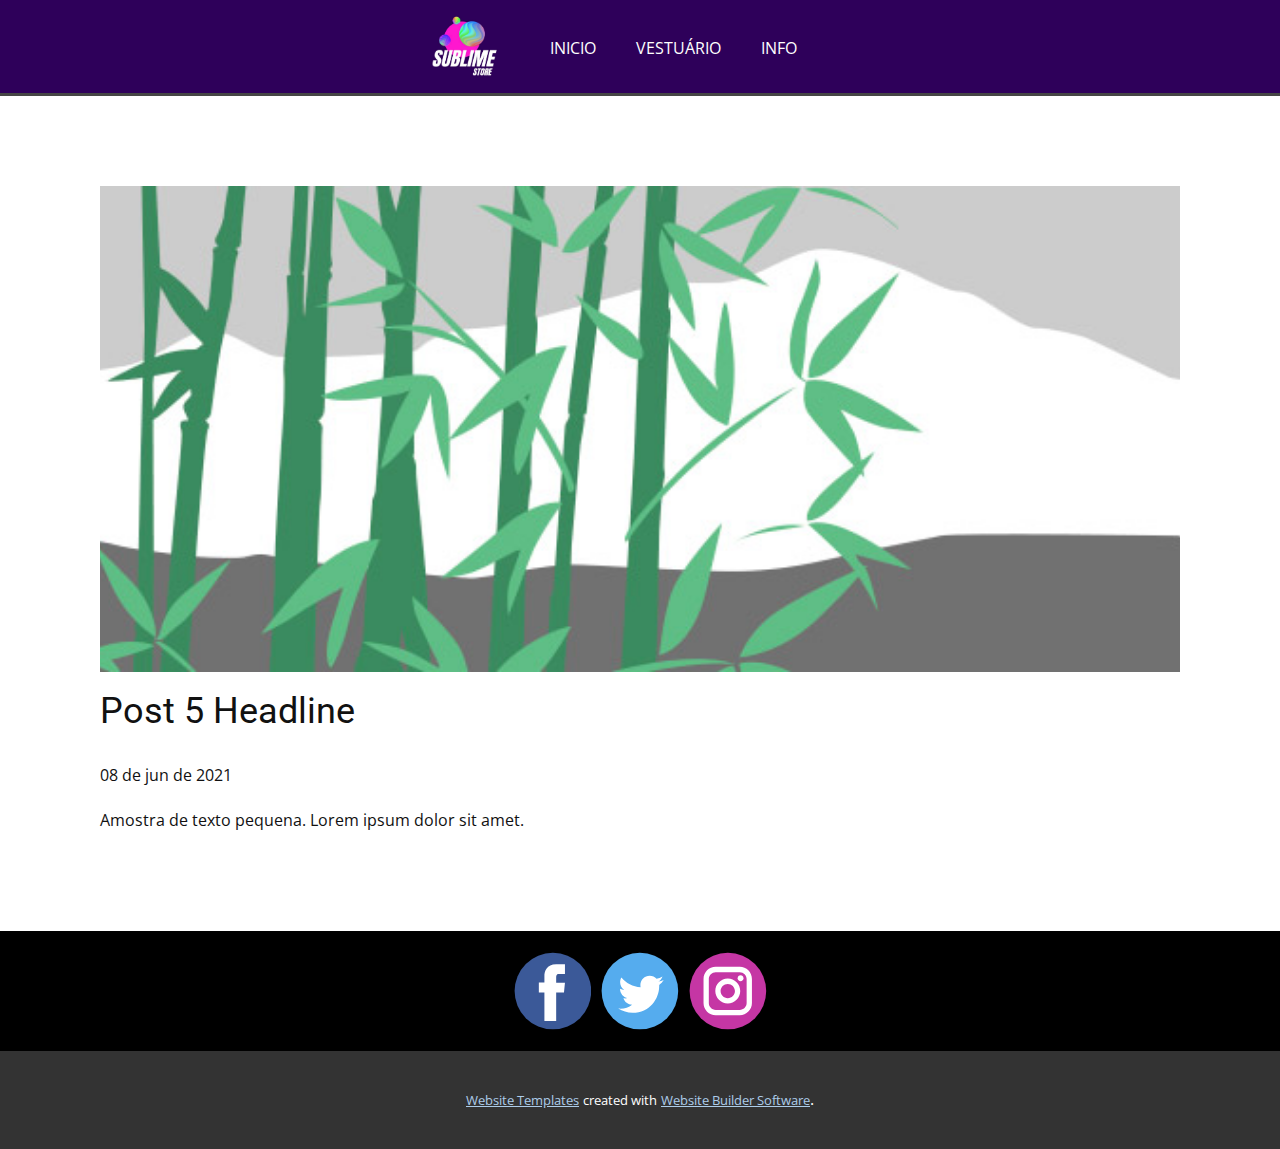
<file: Trabalho/Site Sublime/blog/post-4.html>
<!doctype html>
<html style="font-size: 16px;"><head>
    <meta name="viewport" content="width=device-width, initial-scale=1.0">
    <meta charset="utf-8">
    <meta name="keywords" content="Post 1 Headline">
    <meta name="description" content="">
    <meta name="page_type" content="np-template-header-footer-from-plugin">
    <title>Post 5 Headline</title>
    <link rel="stylesheet" href="../nicepage.css" media="screen">
<link rel="stylesheet" href="../Post-Template.css" media="screen">
    <script class="u-script" type="text/javascript" src="../jquery.js" defer=""></script>
    <script class="u-script" type="text/javascript" src="../nicepage.js" defer=""></script>
    <meta name="generator" content="Nicepage 3.16.1, nicepage.com">
    <link id="u-theme-google-font" rel="stylesheet" href="https://fonts.googleapis.com/css?family=Roboto:100,100i,300,300i,400,400i,500,500i,700,700i,900,900i|Open+Sans:300,300i,400,400i,600,600i,700,700i,800,800i">
    
    
    <script type="application/ld+json">{
		"@context": "http://schema.org",
		"@type": "Organization",
		"name": "",
		"url": "index.html",
		"sameAs": []
}</script>
    <meta property="og:title" content="Post Template">
    <meta property="og:type" content="website">
    <meta name="theme-color" content="#478ac9">
    <link rel="canonical" href="../index.html">
    <meta property="og:url" content="index.html">
  </head>
  <body class="u-body"><header class="u-clearfix u-custom-color-1 u-header u-header" id="sec-01de"><div class="u-clearfix u-sheet u-sheet-1">
        <nav class="u-menu u-menu-dropdown u-offcanvas u-menu-1">
          <div class="menu-collapse" style="font-size: 1rem; letter-spacing: 0px;">
            <a class="u-button-style u-custom-left-right-menu-spacing u-custom-padding-bottom u-custom-top-bottom-menu-spacing u-nav-link u-text-active-palette-1-base u-text-hover-palette-2-base" href="#" style="padding: 4px 20px; font-size: calc(1em + 8px);">
              <svg><use xmlns:xlink="http://www.w3.org/1999/xlink" xlink:href="#menu-hamburger"></use></svg>
              <svg version="1.1" xmlns="http://www.w3.org/2000/svg" xmlns:xlink="http://www.w3.org/1999/xlink"><defs><symbol id="menu-hamburger" viewBox="0 0 16 16" style="width: 16px; height: 16px;"><rect y="1" width="16" height="2"></rect><rect y="7" width="16" height="2"></rect><rect y="13" width="16" height="2"></rect>
</symbol>
</defs></svg>
            </a>
          </div>
          <div class="u-custom-menu u-nav-container">
            <ul class="u-nav u-unstyled u-nav-1"><li class="u-nav-item"><a class="u-button-style u-nav-link u-text-active-palette-1-base u-text-hover-palette-2-base" href="../INICIO.html" style="padding: 10px 20px;">INICIO</a>
</li><li class="u-nav-item"><a class="u-button-style u-nav-link u-text-active-palette-1-base u-text-hover-palette-2-base" href="../VESTUÁRIO.html" style="padding: 10px 20px;">VESTUÁRIO</a>
</li><li class="u-nav-item"><a class="u-button-style u-nav-link u-text-active-palette-1-base u-text-hover-palette-2-base" href="../INFO.html" style="padding: 10px 20px;">INFO</a>
</li></ul>
          </div>
          <div class="u-custom-menu u-nav-container-collapse">
            <div class="u-black u-container-style u-inner-container-layout u-opacity u-opacity-95 u-sidenav">
              <div class="u-sidenav-overflow">
                <div class="u-menu-close"></div>
                <ul class="u-align-center u-nav u-popupmenu-items u-unstyled u-nav-2"><li class="u-nav-item"><a class="u-button-style u-nav-link" href="../INICIO.html" style="padding: 10px 20px;">INICIO</a>
</li><li class="u-nav-item"><a class="u-button-style u-nav-link" href="../VESTUÁRIO.html" style="padding: 10px 20px;">VESTUÁRIO</a>
</li><li class="u-nav-item"><a class="u-button-style u-nav-link" href="../INFO.html" style="padding: 10px 20px;">INFO</a>
</li></ul>
              </div>
            </div>
            <div class="u-black u-menu-overlay u-opacity u-opacity-70"></div>
          </div>
        </nav>
        <img class="u-image u-image-default u-image-1" src="../images/Designsemnome1.png" alt="" data-image-width="842" data-image-height="760">
        <div class="u-border-3 u-border-grey-dark-1 u-line u-line-horizontal u-line-1"></div>
      </div></header>
    <section class="u-align-center u-clearfix u-section-1" id="sec-524f">
      <div class="u-clearfix u-sheet u-valign-middle-md u-valign-middle-sm u-valign-middle-xs u-sheet-1"><!--post_details--><!--post_details_options_json--><!--{"source":""}--><!--/post_details_options_json--><!--blog_post-->
        <div class="u-container-style u-expanded-width u-post-details u-post-details-1">
          <div class="u-container-layout u-valign-middle u-container-layout-1"><!--blog_post_image-->
            <img alt="" class="u-blog-control u-expanded-width u-image u-image-default u-image-1" src="[data-uri]"><!--/blog_post_image--><!--blog_post_header-->
            <h2 class="u-blog-control u-text u-text-1">Post 5 Headline</h2><!--/blog_post_header--><!--blog_post_metadata-->
            <div class="u-blog-control u-metadata u-metadata-1"><!--blog_post_metadata_date-->
              <span class="u-meta-date u-meta-icon">08 de jun de 2021</span><!--/blog_post_metadata_date--><!--blog_post_metadata_category-->
              <!--/blog_post_metadata_category--><!--blog_post_metadata_comments-->
              <!--/blog_post_metadata_comments-->
            </div><!--/blog_post_metadata--><!--blog_post_content-->
            <div class="u-align-justify u-blog-control u-post-content u-text u-text-2 fr-view">
  Amostra de texto pequena. Lorem ipsum dolor sit amet.
  </div><!--/blog_post_content-->
          </div>
        </div><!--/blog_post--><!--/post_details-->
      </div>
    </section>
    
    
    <footer class="u-black u-clearfix u-footer" id="sec-c217"><div class="u-clearfix u-sheet u-valign-middle-sm u-valign-middle-xl u-sheet-1">
        <div class="u-align-left u-social-icons u-spacing-10 u-social-icons-1">
          <a class="u-social-url" title="facebook" target="_blank" href=""><span class="u-icon u-icon-circle u-social-facebook u-social-icon u-icon-1"><svg class="u-svg-link" preserveAspectRatio="xMidYMin slice" viewBox="0 0 112 112" style=""><use xmlns:xlink="http://www.w3.org/1999/xlink" xlink:href="#svg-84ae"></use></svg><svg class="u-svg-content" viewBox="0 0 112 112" x="0" y="0" id="svg-84ae"><circle fill="currentColor" cx="56.1" cy="56.1" r="55"></circle><path fill="#FFFFFF" d="M73.5,31.6h-9.1c-1.4,0-3.6,0.8-3.6,3.9v8.5h12.6L72,58.3H60.8v40.8H43.9V58.3h-8V43.9h8v-9.2
            c0-6.7,3.1-17,17-17h12.5v13.9H73.5z"></path></svg></span>
          </a>
          <a class="u-social-url" title="twitter" target="_blank" href=""><span class="u-icon u-icon-circle u-social-icon u-social-twitter u-icon-2"><svg class="u-svg-link" preserveAspectRatio="xMidYMin slice" viewBox="0 0 112 112" style=""><use xmlns:xlink="http://www.w3.org/1999/xlink" xlink:href="#svg-144f"></use></svg><svg class="u-svg-content" viewBox="0 0 112 112" x="0" y="0" id="svg-144f"><circle fill="currentColor" class="st0" cx="56.1" cy="56.1" r="55"></circle><path fill="#FFFFFF" d="M83.8,47.3c0,0.6,0,1.2,0,1.7c0,17.7-13.5,38.2-38.2,38.2C38,87.2,31,85,25,81.2c1,0.1,2.1,0.2,3.2,0.2
            c6.3,0,12.1-2.1,16.7-5.7c-5.9-0.1-10.8-4-12.5-9.3c0.8,0.2,1.7,0.2,2.5,0.2c1.2,0,2.4-0.2,3.5-0.5c-6.1-1.2-10.8-6.7-10.8-13.1
            c0-0.1,0-0.1,0-0.2c1.8,1,3.9,1.6,6.1,1.7c-3.6-2.4-6-6.5-6-11.2c0-2.5,0.7-4.8,1.8-6.7c6.6,8.1,16.5,13.5,27.6,14
            c-0.2-1-0.3-2-0.3-3.1c0-7.4,6-13.4,13.4-13.4c3.9,0,7.3,1.6,9.8,4.2c3.1-0.6,5.9-1.7,8.5-3.3c-1,3.1-3.1,5.8-5.9,7.4
            c2.7-0.3,5.3-1,7.7-2.1C88.7,43,86.4,45.4,83.8,47.3z"></path></svg></span>
          </a>
          <a class="u-social-url" title="instagram" target="_blank" href=""><span class="u-icon u-icon-circle u-social-icon u-social-instagram u-icon-3"><svg class="u-svg-link" preserveAspectRatio="xMidYMin slice" viewBox="0 0 112 112" style=""><use xmlns:xlink="http://www.w3.org/1999/xlink" xlink:href="#svg-6b26"></use></svg><svg class="u-svg-content" viewBox="0 0 112 112" x="0" y="0" id="svg-6b26"><circle fill="currentColor" cx="56.1" cy="56.1" r="55"></circle><path fill="#FFFFFF" d="M55.9,38.2c-9.9,0-17.9,8-17.9,17.9C38,66,46,74,55.9,74c9.9,0,17.9-8,17.9-17.9C73.8,46.2,65.8,38.2,55.9,38.2
            z M55.9,66.4c-5.7,0-10.3-4.6-10.3-10.3c-0.1-5.7,4.6-10.3,10.3-10.3c5.7,0,10.3,4.6,10.3,10.3C66.2,61.8,61.6,66.4,55.9,66.4z"></path><path fill="#FFFFFF" d="M74.3,33.5c-2.3,0-4.2,1.9-4.2,4.2s1.9,4.2,4.2,4.2s4.2-1.9,4.2-4.2S76.6,33.5,74.3,33.5z"></path><path fill="#FFFFFF" d="M73.1,21.3H38.6c-9.7,0-17.5,7.9-17.5,17.5v34.5c0,9.7,7.9,17.6,17.5,17.6h34.5c9.7,0,17.5-7.9,17.5-17.5V38.8
            C90.6,29.1,82.7,21.3,73.1,21.3z M83,73.3c0,5.5-4.5,9.9-9.9,9.9H38.6c-5.5,0-9.9-4.5-9.9-9.9V38.8c0-5.5,4.5-9.9,9.9-9.9h34.5
            c5.5,0,9.9,4.5,9.9,9.9V73.3z"></path></svg></span>
          </a>
        </div>
      </div></footer>
    <section class="u-backlink u-clearfix u-grey-80">
      <a class="u-link" href="https://nicepage.com/website-templates" target="_blank">
        <span>Website Templates</span>
      </a>
      <p class="u-text">
        <span>created with</span>
      </p>
      <a class="u-link" href="https://nicepage.com/" target="_blank">
        <span>Website Builder Software</span>
      </a>. 
    </section>
  
</body></html>
</file>
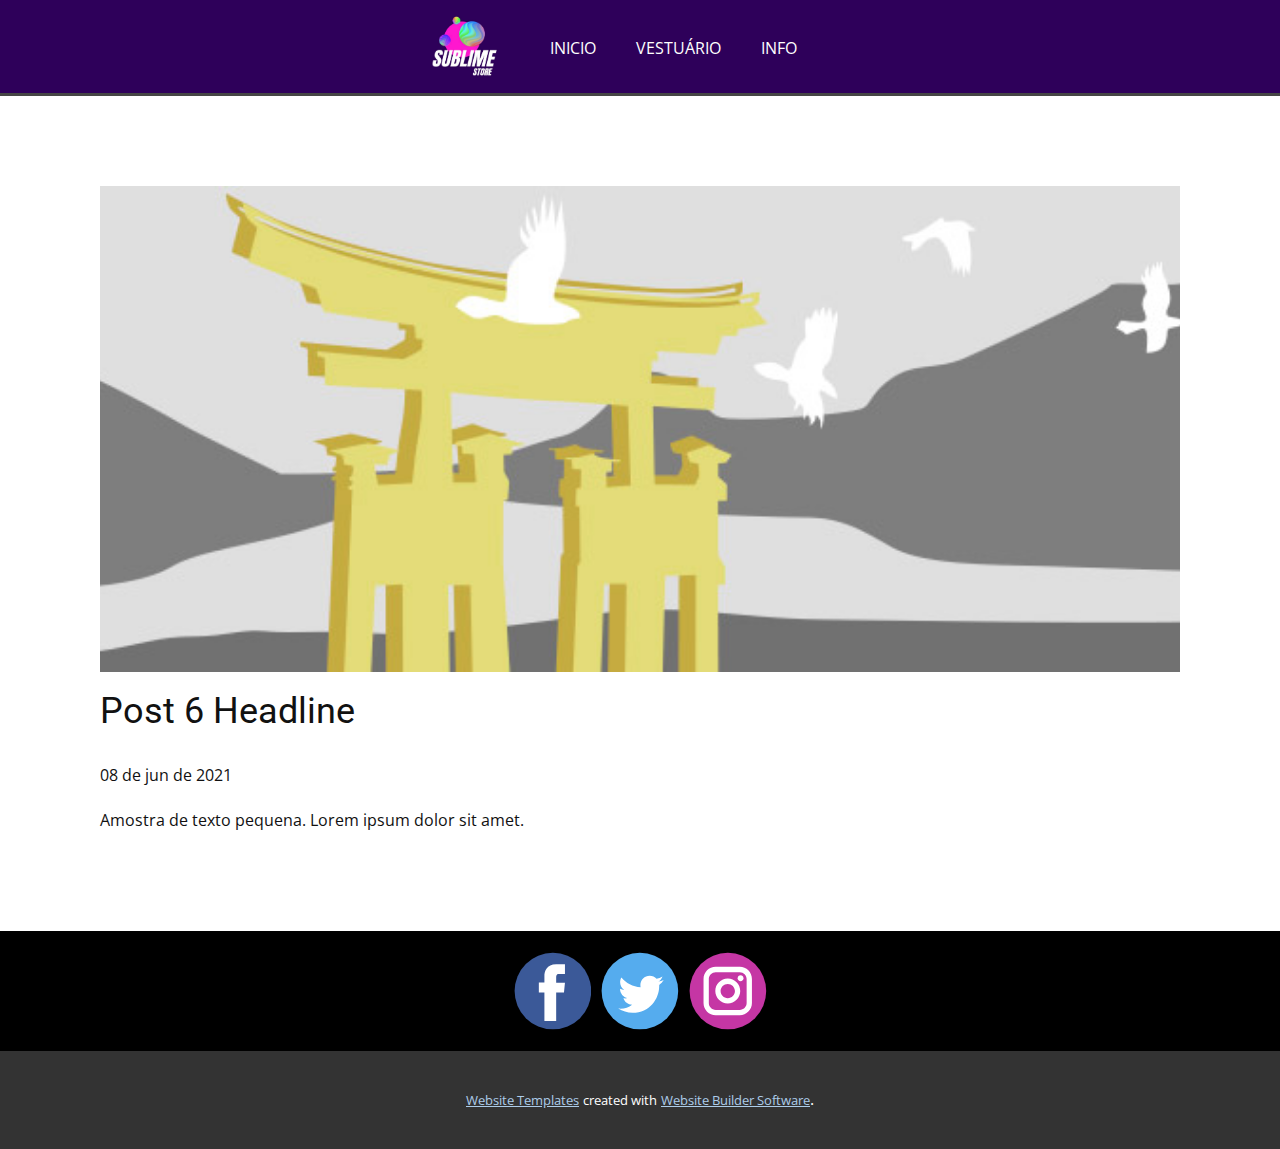
<file: Trabalho/Site Sublime/blog/post-5.html>
<!doctype html>
<html style="font-size: 16px;"><head>
    <meta name="viewport" content="width=device-width, initial-scale=1.0">
    <meta charset="utf-8">
    <meta name="keywords" content="Post 1 Headline">
    <meta name="description" content="">
    <meta name="page_type" content="np-template-header-footer-from-plugin">
    <title>Post 6 Headline</title>
    <link rel="stylesheet" href="../nicepage.css" media="screen">
<link rel="stylesheet" href="../Post-Template.css" media="screen">
    <script class="u-script" type="text/javascript" src="../jquery.js" defer=""></script>
    <script class="u-script" type="text/javascript" src="../nicepage.js" defer=""></script>
    <meta name="generator" content="Nicepage 3.16.1, nicepage.com">
    <link id="u-theme-google-font" rel="stylesheet" href="https://fonts.googleapis.com/css?family=Roboto:100,100i,300,300i,400,400i,500,500i,700,700i,900,900i|Open+Sans:300,300i,400,400i,600,600i,700,700i,800,800i">
    
    
    <script type="application/ld+json">{
		"@context": "http://schema.org",
		"@type": "Organization",
		"name": "",
		"url": "index.html",
		"sameAs": []
}</script>
    <meta property="og:title" content="Post Template">
    <meta property="og:type" content="website">
    <meta name="theme-color" content="#478ac9">
    <link rel="canonical" href="../index.html">
    <meta property="og:url" content="index.html">
  </head>
  <body class="u-body"><header class="u-clearfix u-custom-color-1 u-header u-header" id="sec-01de"><div class="u-clearfix u-sheet u-sheet-1">
        <nav class="u-menu u-menu-dropdown u-offcanvas u-menu-1">
          <div class="menu-collapse" style="font-size: 1rem; letter-spacing: 0px;">
            <a class="u-button-style u-custom-left-right-menu-spacing u-custom-padding-bottom u-custom-top-bottom-menu-spacing u-nav-link u-text-active-palette-1-base u-text-hover-palette-2-base" href="#" style="padding: 4px 20px; font-size: calc(1em + 8px);">
              <svg><use xmlns:xlink="http://www.w3.org/1999/xlink" xlink:href="#menu-hamburger"></use></svg>
              <svg version="1.1" xmlns="http://www.w3.org/2000/svg" xmlns:xlink="http://www.w3.org/1999/xlink"><defs><symbol id="menu-hamburger" viewBox="0 0 16 16" style="width: 16px; height: 16px;"><rect y="1" width="16" height="2"></rect><rect y="7" width="16" height="2"></rect><rect y="13" width="16" height="2"></rect>
</symbol>
</defs></svg>
            </a>
          </div>
          <div class="u-custom-menu u-nav-container">
            <ul class="u-nav u-unstyled u-nav-1"><li class="u-nav-item"><a class="u-button-style u-nav-link u-text-active-palette-1-base u-text-hover-palette-2-base" href="../INICIO.html" style="padding: 10px 20px;">INICIO</a>
</li><li class="u-nav-item"><a class="u-button-style u-nav-link u-text-active-palette-1-base u-text-hover-palette-2-base" href="../VESTUÁRIO.html" style="padding: 10px 20px;">VESTUÁRIO</a>
</li><li class="u-nav-item"><a class="u-button-style u-nav-link u-text-active-palette-1-base u-text-hover-palette-2-base" href="../INFO.html" style="padding: 10px 20px;">INFO</a>
</li></ul>
          </div>
          <div class="u-custom-menu u-nav-container-collapse">
            <div class="u-black u-container-style u-inner-container-layout u-opacity u-opacity-95 u-sidenav">
              <div class="u-sidenav-overflow">
                <div class="u-menu-close"></div>
                <ul class="u-align-center u-nav u-popupmenu-items u-unstyled u-nav-2"><li class="u-nav-item"><a class="u-button-style u-nav-link" href="../INICIO.html" style="padding: 10px 20px;">INICIO</a>
</li><li class="u-nav-item"><a class="u-button-style u-nav-link" href="../VESTUÁRIO.html" style="padding: 10px 20px;">VESTUÁRIO</a>
</li><li class="u-nav-item"><a class="u-button-style u-nav-link" href="../INFO.html" style="padding: 10px 20px;">INFO</a>
</li></ul>
              </div>
            </div>
            <div class="u-black u-menu-overlay u-opacity u-opacity-70"></div>
          </div>
        </nav>
        <img class="u-image u-image-default u-image-1" src="../images/Designsemnome1.png" alt="" data-image-width="842" data-image-height="760">
        <div class="u-border-3 u-border-grey-dark-1 u-line u-line-horizontal u-line-1"></div>
      </div></header>
    <section class="u-align-center u-clearfix u-section-1" id="sec-524f">
      <div class="u-clearfix u-sheet u-valign-middle-md u-valign-middle-sm u-valign-middle-xs u-sheet-1"><!--post_details--><!--post_details_options_json--><!--{"source":""}--><!--/post_details_options_json--><!--blog_post-->
        <div class="u-container-style u-expanded-width u-post-details u-post-details-1">
          <div class="u-container-layout u-valign-middle u-container-layout-1"><!--blog_post_image-->
            <img alt="" class="u-blog-control u-expanded-width u-image u-image-default u-image-1" src="[data-uri]"><!--/blog_post_image--><!--blog_post_header-->
            <h2 class="u-blog-control u-text u-text-1">Post 6 Headline</h2><!--/blog_post_header--><!--blog_post_metadata-->
            <div class="u-blog-control u-metadata u-metadata-1"><!--blog_post_metadata_date-->
              <span class="u-meta-date u-meta-icon">08 de jun de 2021</span><!--/blog_post_metadata_date--><!--blog_post_metadata_category-->
              <!--/blog_post_metadata_category--><!--blog_post_metadata_comments-->
              <!--/blog_post_metadata_comments-->
            </div><!--/blog_post_metadata--><!--blog_post_content-->
            <div class="u-align-justify u-blog-control u-post-content u-text u-text-2 fr-view">
  Amostra de texto pequena. Lorem ipsum dolor sit amet.
  </div><!--/blog_post_content-->
          </div>
        </div><!--/blog_post--><!--/post_details-->
      </div>
    </section>
    
    
    <footer class="u-black u-clearfix u-footer" id="sec-c217"><div class="u-clearfix u-sheet u-valign-middle-sm u-valign-middle-xl u-sheet-1">
        <div class="u-align-left u-social-icons u-spacing-10 u-social-icons-1">
          <a class="u-social-url" title="facebook" target="_blank" href=""><span class="u-icon u-icon-circle u-social-facebook u-social-icon u-icon-1"><svg class="u-svg-link" preserveAspectRatio="xMidYMin slice" viewBox="0 0 112 112" style=""><use xmlns:xlink="http://www.w3.org/1999/xlink" xlink:href="#svg-84ae"></use></svg><svg class="u-svg-content" viewBox="0 0 112 112" x="0" y="0" id="svg-84ae"><circle fill="currentColor" cx="56.1" cy="56.1" r="55"></circle><path fill="#FFFFFF" d="M73.5,31.6h-9.1c-1.4,0-3.6,0.8-3.6,3.9v8.5h12.6L72,58.3H60.8v40.8H43.9V58.3h-8V43.9h8v-9.2
            c0-6.7,3.1-17,17-17h12.5v13.9H73.5z"></path></svg></span>
          </a>
          <a class="u-social-url" title="twitter" target="_blank" href=""><span class="u-icon u-icon-circle u-social-icon u-social-twitter u-icon-2"><svg class="u-svg-link" preserveAspectRatio="xMidYMin slice" viewBox="0 0 112 112" style=""><use xmlns:xlink="http://www.w3.org/1999/xlink" xlink:href="#svg-144f"></use></svg><svg class="u-svg-content" viewBox="0 0 112 112" x="0" y="0" id="svg-144f"><circle fill="currentColor" class="st0" cx="56.1" cy="56.1" r="55"></circle><path fill="#FFFFFF" d="M83.8,47.3c0,0.6,0,1.2,0,1.7c0,17.7-13.5,38.2-38.2,38.2C38,87.2,31,85,25,81.2c1,0.1,2.1,0.2,3.2,0.2
            c6.3,0,12.1-2.1,16.7-5.7c-5.9-0.1-10.8-4-12.5-9.3c0.8,0.2,1.7,0.2,2.5,0.2c1.2,0,2.4-0.2,3.5-0.5c-6.1-1.2-10.8-6.7-10.8-13.1
            c0-0.1,0-0.1,0-0.2c1.8,1,3.9,1.6,6.1,1.7c-3.6-2.4-6-6.5-6-11.2c0-2.5,0.7-4.8,1.8-6.7c6.6,8.1,16.5,13.5,27.6,14
            c-0.2-1-0.3-2-0.3-3.1c0-7.4,6-13.4,13.4-13.4c3.9,0,7.3,1.6,9.8,4.2c3.1-0.6,5.9-1.7,8.5-3.3c-1,3.1-3.1,5.8-5.9,7.4
            c2.7-0.3,5.3-1,7.7-2.1C88.7,43,86.4,45.4,83.8,47.3z"></path></svg></span>
          </a>
          <a class="u-social-url" title="instagram" target="_blank" href=""><span class="u-icon u-icon-circle u-social-icon u-social-instagram u-icon-3"><svg class="u-svg-link" preserveAspectRatio="xMidYMin slice" viewBox="0 0 112 112" style=""><use xmlns:xlink="http://www.w3.org/1999/xlink" xlink:href="#svg-6b26"></use></svg><svg class="u-svg-content" viewBox="0 0 112 112" x="0" y="0" id="svg-6b26"><circle fill="currentColor" cx="56.1" cy="56.1" r="55"></circle><path fill="#FFFFFF" d="M55.9,38.2c-9.9,0-17.9,8-17.9,17.9C38,66,46,74,55.9,74c9.9,0,17.9-8,17.9-17.9C73.8,46.2,65.8,38.2,55.9,38.2
            z M55.9,66.4c-5.7,0-10.3-4.6-10.3-10.3c-0.1-5.7,4.6-10.3,10.3-10.3c5.7,0,10.3,4.6,10.3,10.3C66.2,61.8,61.6,66.4,55.9,66.4z"></path><path fill="#FFFFFF" d="M74.3,33.5c-2.3,0-4.2,1.9-4.2,4.2s1.9,4.2,4.2,4.2s4.2-1.9,4.2-4.2S76.6,33.5,74.3,33.5z"></path><path fill="#FFFFFF" d="M73.1,21.3H38.6c-9.7,0-17.5,7.9-17.5,17.5v34.5c0,9.7,7.9,17.6,17.5,17.6h34.5c9.7,0,17.5-7.9,17.5-17.5V38.8
            C90.6,29.1,82.7,21.3,73.1,21.3z M83,73.3c0,5.5-4.5,9.9-9.9,9.9H38.6c-5.5,0-9.9-4.5-9.9-9.9V38.8c0-5.5,4.5-9.9,9.9-9.9h34.5
            c5.5,0,9.9,4.5,9.9,9.9V73.3z"></path></svg></span>
          </a>
        </div>
      </div></footer>
    <section class="u-backlink u-clearfix u-grey-80">
      <a class="u-link" href="https://nicepage.com/website-templates" target="_blank">
        <span>Website Templates</span>
      </a>
      <p class="u-text">
        <span>created with</span>
      </p>
      <a class="u-link" href="https://nicepage.com/" target="_blank">
        <span>Website Builder Software</span>
      </a>. 
    </section>
  
</body></html>
</file>
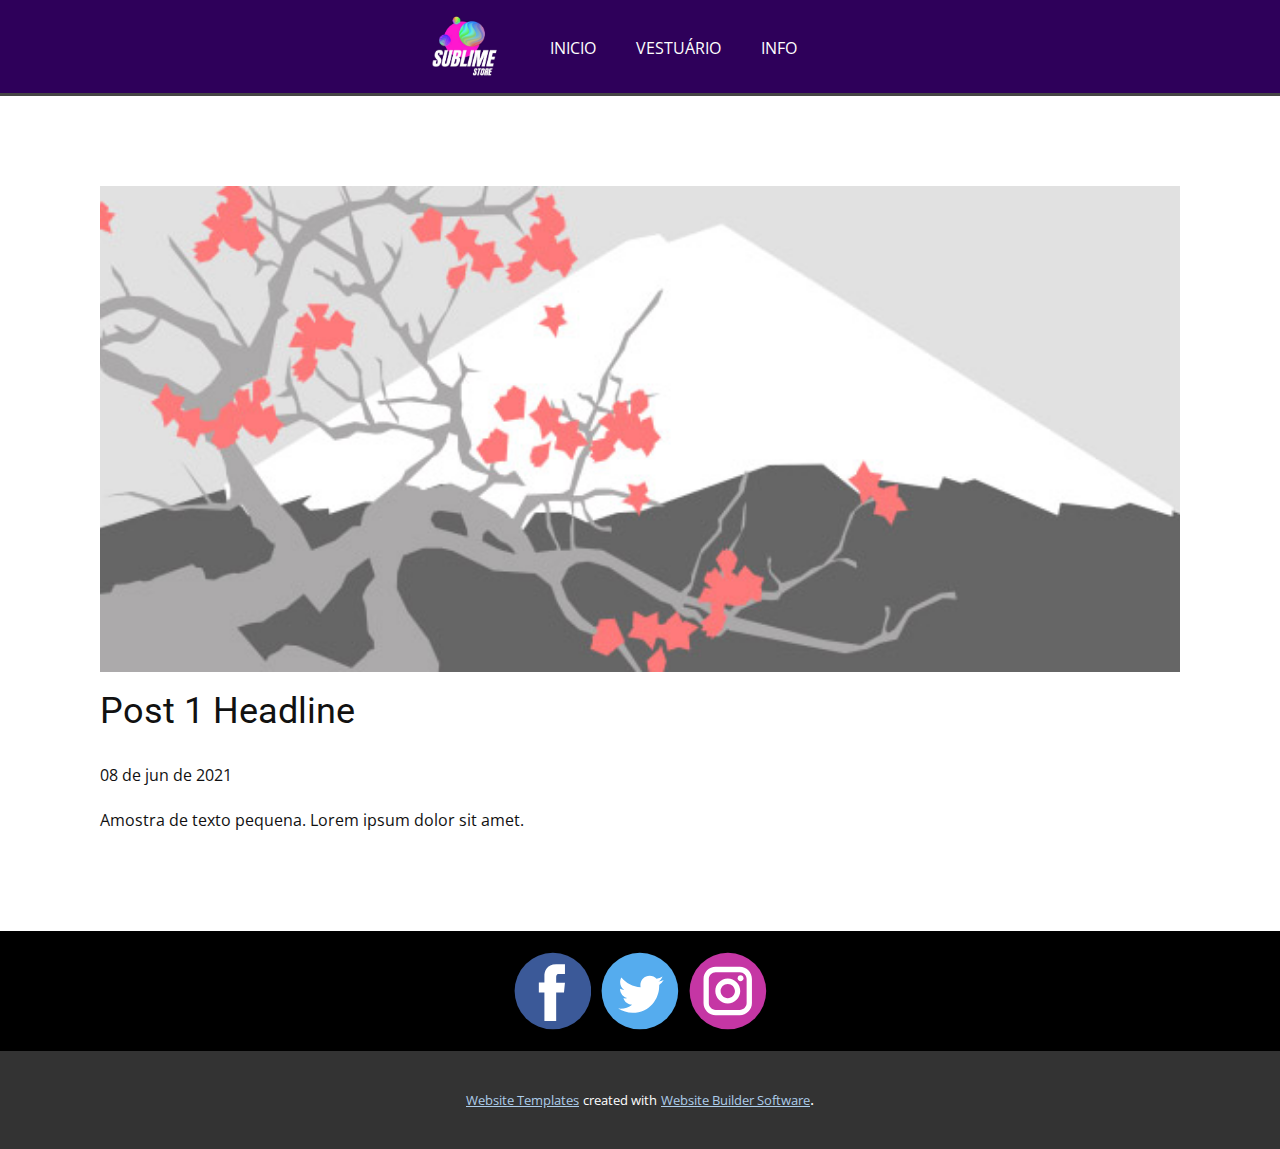
<file: Trabalho/Site Sublime/blog/post.html>
<!doctype html>
<html style="font-size: 16px;"><head>
    <meta name="viewport" content="width=device-width, initial-scale=1.0">
    <meta charset="utf-8">
    <meta name="keywords" content="Post 1 Headline">
    <meta name="description" content="">
    <meta name="page_type" content="np-template-header-footer-from-plugin">
    <title>Post 1 Headline</title>
    <link rel="stylesheet" href="../nicepage.css" media="screen">
<link rel="stylesheet" href="../Post-Template.css" media="screen">
    <script class="u-script" type="text/javascript" src="../jquery.js" defer=""></script>
    <script class="u-script" type="text/javascript" src="../nicepage.js" defer=""></script>
    <meta name="generator" content="Nicepage 3.16.1, nicepage.com">
    <link id="u-theme-google-font" rel="stylesheet" href="https://fonts.googleapis.com/css?family=Roboto:100,100i,300,300i,400,400i,500,500i,700,700i,900,900i|Open+Sans:300,300i,400,400i,600,600i,700,700i,800,800i">
    
    
    <script type="application/ld+json">{
		"@context": "http://schema.org",
		"@type": "Organization",
		"name": "",
		"url": "index.html",
		"sameAs": []
}</script>
    <meta property="og:title" content="Post Template">
    <meta property="og:type" content="website">
    <meta name="theme-color" content="#478ac9">
    <link rel="canonical" href="../index.html">
    <meta property="og:url" content="index.html">
  </head>
  <body class="u-body"><header class="u-clearfix u-custom-color-1 u-header u-header" id="sec-01de"><div class="u-clearfix u-sheet u-sheet-1">
        <nav class="u-menu u-menu-dropdown u-offcanvas u-menu-1">
          <div class="menu-collapse" style="font-size: 1rem; letter-spacing: 0px;">
            <a class="u-button-style u-custom-left-right-menu-spacing u-custom-padding-bottom u-custom-top-bottom-menu-spacing u-nav-link u-text-active-palette-1-base u-text-hover-palette-2-base" href="#" style="padding: 4px 20px; font-size: calc(1em + 8px);">
              <svg><use xmlns:xlink="http://www.w3.org/1999/xlink" xlink:href="#menu-hamburger"></use></svg>
              <svg version="1.1" xmlns="http://www.w3.org/2000/svg" xmlns:xlink="http://www.w3.org/1999/xlink"><defs><symbol id="menu-hamburger" viewBox="0 0 16 16" style="width: 16px; height: 16px;"><rect y="1" width="16" height="2"></rect><rect y="7" width="16" height="2"></rect><rect y="13" width="16" height="2"></rect>
</symbol>
</defs></svg>
            </a>
          </div>
          <div class="u-custom-menu u-nav-container">
            <ul class="u-nav u-unstyled u-nav-1"><li class="u-nav-item"><a class="u-button-style u-nav-link u-text-active-palette-1-base u-text-hover-palette-2-base" href="../INICIO.html" style="padding: 10px 20px;">INICIO</a>
</li><li class="u-nav-item"><a class="u-button-style u-nav-link u-text-active-palette-1-base u-text-hover-palette-2-base" href="../VESTUÁRIO.html" style="padding: 10px 20px;">VESTUÁRIO</a>
</li><li class="u-nav-item"><a class="u-button-style u-nav-link u-text-active-palette-1-base u-text-hover-palette-2-base" href="../INFO.html" style="padding: 10px 20px;">INFO</a>
</li></ul>
          </div>
          <div class="u-custom-menu u-nav-container-collapse">
            <div class="u-black u-container-style u-inner-container-layout u-opacity u-opacity-95 u-sidenav">
              <div class="u-sidenav-overflow">
                <div class="u-menu-close"></div>
                <ul class="u-align-center u-nav u-popupmenu-items u-unstyled u-nav-2"><li class="u-nav-item"><a class="u-button-style u-nav-link" href="../INICIO.html" style="padding: 10px 20px;">INICIO</a>
</li><li class="u-nav-item"><a class="u-button-style u-nav-link" href="../VESTUÁRIO.html" style="padding: 10px 20px;">VESTUÁRIO</a>
</li><li class="u-nav-item"><a class="u-button-style u-nav-link" href="../INFO.html" style="padding: 10px 20px;">INFO</a>
</li></ul>
              </div>
            </div>
            <div class="u-black u-menu-overlay u-opacity u-opacity-70"></div>
          </div>
        </nav>
        <img class="u-image u-image-default u-image-1" src="../images/Designsemnome1.png" alt="" data-image-width="842" data-image-height="760">
        <div class="u-border-3 u-border-grey-dark-1 u-line u-line-horizontal u-line-1"></div>
      </div></header>
    <section class="u-align-center u-clearfix u-section-1" id="sec-524f">
      <div class="u-clearfix u-sheet u-valign-middle-md u-valign-middle-sm u-valign-middle-xs u-sheet-1"><!--post_details--><!--post_details_options_json--><!--{"source":""}--><!--/post_details_options_json--><!--blog_post-->
        <div class="u-container-style u-expanded-width u-post-details u-post-details-1">
          <div class="u-container-layout u-valign-middle u-container-layout-1"><!--blog_post_image-->
            <img alt="" class="u-blog-control u-expanded-width u-image u-image-default u-image-1" src="[data-uri]"><!--/blog_post_image--><!--blog_post_header-->
            <h2 class="u-blog-control u-text u-text-1">Post 1 Headline</h2><!--/blog_post_header--><!--blog_post_metadata-->
            <div class="u-blog-control u-metadata u-metadata-1"><!--blog_post_metadata_date-->
              <span class="u-meta-date u-meta-icon">08 de jun de 2021</span><!--/blog_post_metadata_date--><!--blog_post_metadata_category-->
              <!--/blog_post_metadata_category--><!--blog_post_metadata_comments-->
              <!--/blog_post_metadata_comments-->
            </div><!--/blog_post_metadata--><!--blog_post_content-->
            <div class="u-align-justify u-blog-control u-post-content u-text u-text-2 fr-view">
  Amostra de texto pequena. Lorem ipsum dolor sit amet.
  </div><!--/blog_post_content-->
          </div>
        </div><!--/blog_post--><!--/post_details-->
      </div>
    </section>
    
    
    <footer class="u-black u-clearfix u-footer" id="sec-c217"><div class="u-clearfix u-sheet u-valign-middle-sm u-valign-middle-xl u-sheet-1">
        <div class="u-align-left u-social-icons u-spacing-10 u-social-icons-1">
          <a class="u-social-url" title="facebook" target="_blank" href=""><span class="u-icon u-icon-circle u-social-facebook u-social-icon u-icon-1"><svg class="u-svg-link" preserveAspectRatio="xMidYMin slice" viewBox="0 0 112 112" style=""><use xmlns:xlink="http://www.w3.org/1999/xlink" xlink:href="#svg-84ae"></use></svg><svg class="u-svg-content" viewBox="0 0 112 112" x="0" y="0" id="svg-84ae"><circle fill="currentColor" cx="56.1" cy="56.1" r="55"></circle><path fill="#FFFFFF" d="M73.5,31.6h-9.1c-1.4,0-3.6,0.8-3.6,3.9v8.5h12.6L72,58.3H60.8v40.8H43.9V58.3h-8V43.9h8v-9.2
            c0-6.7,3.1-17,17-17h12.5v13.9H73.5z"></path></svg></span>
          </a>
          <a class="u-social-url" title="twitter" target="_blank" href=""><span class="u-icon u-icon-circle u-social-icon u-social-twitter u-icon-2"><svg class="u-svg-link" preserveAspectRatio="xMidYMin slice" viewBox="0 0 112 112" style=""><use xmlns:xlink="http://www.w3.org/1999/xlink" xlink:href="#svg-144f"></use></svg><svg class="u-svg-content" viewBox="0 0 112 112" x="0" y="0" id="svg-144f"><circle fill="currentColor" class="st0" cx="56.1" cy="56.1" r="55"></circle><path fill="#FFFFFF" d="M83.8,47.3c0,0.6,0,1.2,0,1.7c0,17.7-13.5,38.2-38.2,38.2C38,87.2,31,85,25,81.2c1,0.1,2.1,0.2,3.2,0.2
            c6.3,0,12.1-2.1,16.7-5.7c-5.9-0.1-10.8-4-12.5-9.3c0.8,0.2,1.7,0.2,2.5,0.2c1.2,0,2.4-0.2,3.5-0.5c-6.1-1.2-10.8-6.7-10.8-13.1
            c0-0.1,0-0.1,0-0.2c1.8,1,3.9,1.6,6.1,1.7c-3.6-2.4-6-6.5-6-11.2c0-2.5,0.7-4.8,1.8-6.7c6.6,8.1,16.5,13.5,27.6,14
            c-0.2-1-0.3-2-0.3-3.1c0-7.4,6-13.4,13.4-13.4c3.9,0,7.3,1.6,9.8,4.2c3.1-0.6,5.9-1.7,8.5-3.3c-1,3.1-3.1,5.8-5.9,7.4
            c2.7-0.3,5.3-1,7.7-2.1C88.7,43,86.4,45.4,83.8,47.3z"></path></svg></span>
          </a>
          <a class="u-social-url" title="instagram" target="_blank" href=""><span class="u-icon u-icon-circle u-social-icon u-social-instagram u-icon-3"><svg class="u-svg-link" preserveAspectRatio="xMidYMin slice" viewBox="0 0 112 112" style=""><use xmlns:xlink="http://www.w3.org/1999/xlink" xlink:href="#svg-6b26"></use></svg><svg class="u-svg-content" viewBox="0 0 112 112" x="0" y="0" id="svg-6b26"><circle fill="currentColor" cx="56.1" cy="56.1" r="55"></circle><path fill="#FFFFFF" d="M55.9,38.2c-9.9,0-17.9,8-17.9,17.9C38,66,46,74,55.9,74c9.9,0,17.9-8,17.9-17.9C73.8,46.2,65.8,38.2,55.9,38.2
            z M55.9,66.4c-5.7,0-10.3-4.6-10.3-10.3c-0.1-5.7,4.6-10.3,10.3-10.3c5.7,0,10.3,4.6,10.3,10.3C66.2,61.8,61.6,66.4,55.9,66.4z"></path><path fill="#FFFFFF" d="M74.3,33.5c-2.3,0-4.2,1.9-4.2,4.2s1.9,4.2,4.2,4.2s4.2-1.9,4.2-4.2S76.6,33.5,74.3,33.5z"></path><path fill="#FFFFFF" d="M73.1,21.3H38.6c-9.7,0-17.5,7.9-17.5,17.5v34.5c0,9.7,7.9,17.6,17.5,17.6h34.5c9.7,0,17.5-7.9,17.5-17.5V38.8
            C90.6,29.1,82.7,21.3,73.1,21.3z M83,73.3c0,5.5-4.5,9.9-9.9,9.9H38.6c-5.5,0-9.9-4.5-9.9-9.9V38.8c0-5.5,4.5-9.9,9.9-9.9h34.5
            c5.5,0,9.9,4.5,9.9,9.9V73.3z"></path></svg></span>
          </a>
        </div>
      </div></footer>
    <section class="u-backlink u-clearfix u-grey-80">
      <a class="u-link" href="https://nicepage.com/website-templates" target="_blank">
        <span>Website Templates</span>
      </a>
      <p class="u-text">
        <span>created with</span>
      </p>
      <a class="u-link" href="https://nicepage.com/" target="_blank">
        <span>Website Builder Software</span>
      </a>. 
    </section>
  
</body></html>
</file>
